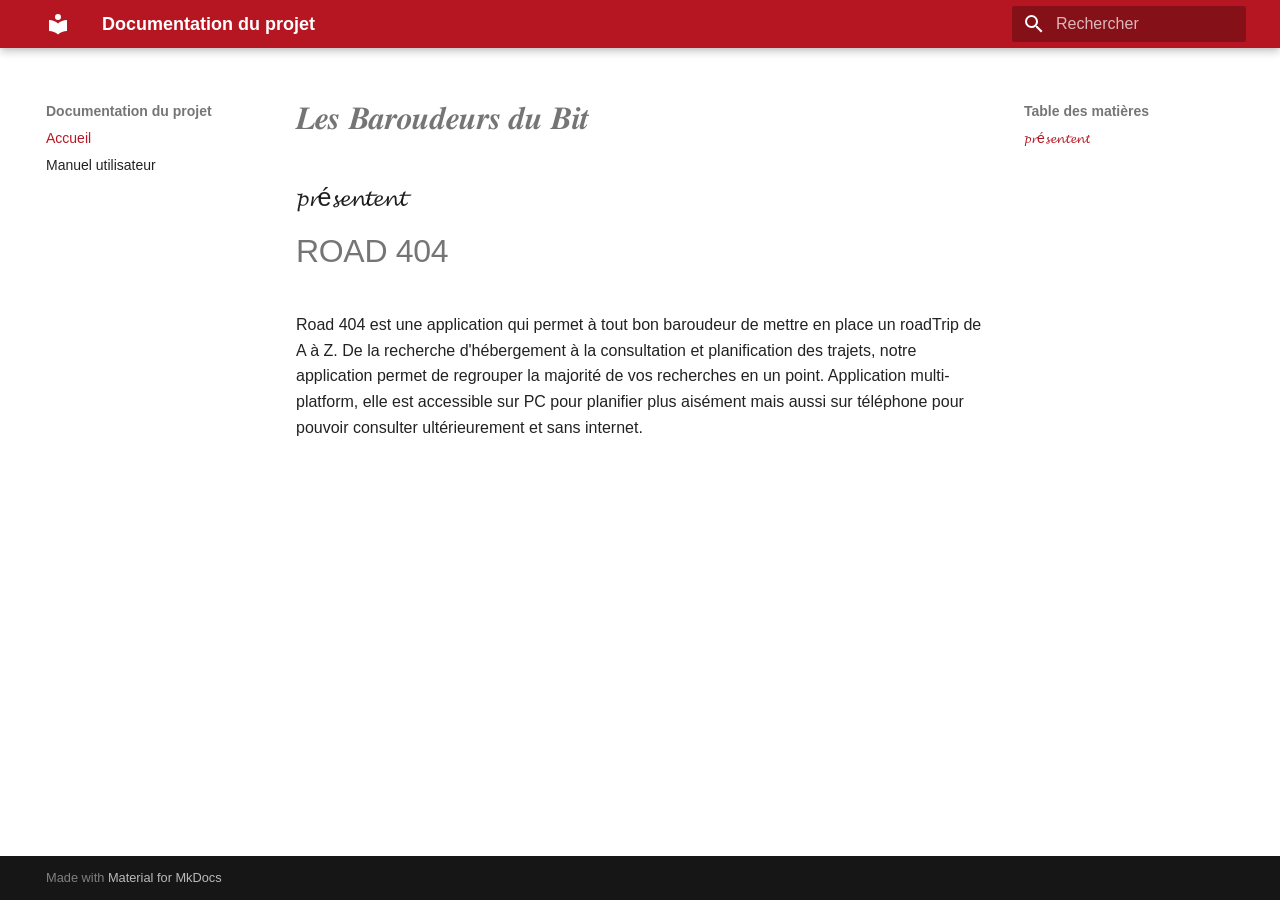
<file: index.html>
<!doctype html>
<html lang="fr" class="no-js">
  <head>
    
      <meta charset="utf-8">
      <meta name="viewport" content="width=device-width,initial-scale=1">
      
      
      
        <link rel="canonical" href="https://Les-Baroudeurs-du-Bit.github.io/mkdocs_manuel_utilisation/">
      
      
      
        <link rel="next" href="Manuel-utilisateur/">
      
      
        
      
      
      <link rel="icon" href="assets/images/favicon.png">
      <meta name="generator" content="mkdocs-1.6.1, mkdocs-material-9.8.2">
    
    
      
        <title>Documentation du projet</title>
      
    
    
      <link rel="stylesheet" href="assets/stylesheets/main.57a0d79d.min.css">
      
        
        <link rel="stylesheet" href="assets/stylesheets/palette.fb2fffe2.min.css">
      
      


    
    
      
    
    
      
        
        
        <link rel="preconnect" href="https://fonts.gstatic.com" crossorigin>
        <link rel="stylesheet" href="https://fonts.googleapis.com/css?family=Arial:300,300i,400,400i,700,700i%7CRoboto+Mono:400,400i,700,700i&display=fallback">
        <style>:root{--md-text-font:"Arial";--md-code-font:"Roboto Mono"}</style>
      
    
    
      <link rel="stylesheet" href="Stylesheets/extra.css">
    
    <script>__md_scope=new URL(".",location),__md_hash=e=>[...e].reduce(((e,_)=>(e<<5)-e+_.charCodeAt(0)),0),__md_get=(e,_=localStorage,t=__md_scope)=>JSON.parse(_.getItem(t.pathname+"."+e)),__md_set=(e,_,t=localStorage,a=__md_scope)=>{try{t.setItem(a.pathname+"."+e,JSON.stringify(_))}catch(e){}}</script>
    
      

    
    
  </head>
  
  
    
    
    
    
    
    <body dir="ltr" data-md-color-scheme="default" data-md-color-primary="custom" data-md-color-accent="custom">
  
    
    <input class="md-toggle" data-md-toggle="drawer" type="checkbox" id="__drawer" autocomplete="off">
    <input class="md-toggle" data-md-toggle="search" type="checkbox" id="__search" autocomplete="off">
    <label class="md-overlay" for="__drawer"></label>
    <div data-md-component="skip">
      
        
        <a href="#les-baroudeurs-du-bit" class="md-skip">
          Aller au contenu
        </a>
      
    </div>
    <div data-md-component="announce">
      
    </div>
    
    
      

  

<header class="md-header md-header--shadow" data-md-component="header">
  <nav class="md-header__inner md-grid" aria-label="En-tête">
    <a href="." title="Documentation du projet" class="md-header__button md-logo" aria-label="Documentation du projet" data-md-component="logo">
      
  
  <svg xmlns="http://www.w3.org/2000/svg" viewBox="0 0 24 24"><path d="M12 8a3 3 0 0 0 3-3 3 3 0 0 0-3-3 3 3 0 0 0-3 3 3 3 0 0 0 3 3m0 3.54C9.64 9.35 6.5 8 3 8v11c3.5 0 6.64 1.35 9 3.54 2.36-2.19 5.5-3.54 9-3.54V8c-3.5 0-6.64 1.35-9 3.54"/></svg>

    </a>
    <label class="md-header__button md-icon" for="__drawer">
      
      <svg xmlns="http://www.w3.org/2000/svg" viewBox="0 0 24 24"><path d="M3 6h18v2H3zm0 5h18v2H3zm0 5h18v2H3z"/></svg>
    </label>
    <div class="md-header__title" data-md-component="header-title">
      <div class="md-header__ellipsis">
        <div class="md-header__topic">
          <span class="md-ellipsis">
            Documentation du projet
          </span>
        </div>
        <div class="md-header__topic" data-md-component="header-topic">
          <span class="md-ellipsis">
            
              Accueil
            
          </span>
        </div>
      </div>
    </div>
    
      
    
    
    
    
      
      
        <label class="md-header__button md-icon" for="__search">
          
          <svg xmlns="http://www.w3.org/2000/svg" viewBox="0 0 24 24"><path d="M9.5 3A6.5 6.5 0 0 1 16 9.5c0 1.61-.59 3.09-1.56 4.23l.27.27h.79l5 5-1.5 1.5-5-5v-.79l-.27-.27A6.52 6.52 0 0 1 9.5 16 6.5 6.5 0 0 1 3 9.5 6.5 6.5 0 0 1 9.5 3m0 2C7 5 5 7 5 9.5S7 14 9.5 14 14 12 14 9.5 12 5 9.5 5"/></svg>
        </label>
        <div class="md-search" data-md-component="search" role="dialog">
  <label class="md-search__overlay" for="__search"></label>
  <div class="md-search__inner" role="search">
    <form class="md-search__form" name="search">
      <input type="text" class="md-search__input" name="query" aria-label="Rechercher" placeholder="Rechercher" autocapitalize="off" autocorrect="off" autocomplete="off" spellcheck="false" data-md-component="search-query" required>
      <label class="md-search__icon md-icon" for="__search">
        
        <svg xmlns="http://www.w3.org/2000/svg" viewBox="0 0 24 24"><path d="M9.5 3A6.5 6.5 0 0 1 16 9.5c0 1.61-.59 3.09-1.56 4.23l.27.27h.79l5 5-1.5 1.5-5-5v-.79l-.27-.27A6.52 6.52 0 0 1 9.5 16 6.5 6.5 0 0 1 3 9.5 6.5 6.5 0 0 1 9.5 3m0 2C7 5 5 7 5 9.5S7 14 9.5 14 14 12 14 9.5 12 5 9.5 5"/></svg>
        
        <svg xmlns="http://www.w3.org/2000/svg" viewBox="0 0 24 24"><path d="M20 11v2H8l5.5 5.5-1.42 1.42L4.16 12l7.92-7.92L13.5 5.5 8 11z"/></svg>
      </label>
      <nav class="md-search__options" aria-label="Recherche">
        
        <button type="reset" class="md-search__icon md-icon" title="Effacer" aria-label="Effacer" tabindex="-1">
          
          <svg xmlns="http://www.w3.org/2000/svg" viewBox="0 0 24 24"><path d="M19 6.41 17.59 5 12 10.59 6.41 5 5 6.41 10.59 12 5 17.59 6.41 19 12 13.41 17.59 19 19 17.59 13.41 12z"/></svg>
        </button>
      </nav>
      
    </form>
    <div class="md-search__output">
      <div class="md-search__scrollwrap" tabindex="0" data-md-scrollfix>
        <div class="md-search-result" data-md-component="search-result">
          <div class="md-search-result__meta">
            Initialisation de la recherche
          </div>
          <ol class="md-search-result__list" role="presentation"></ol>
        </div>
      </div>
    </div>
  </div>
</div>
      
    
    
  </nav>
  
</header>
    
    <div class="md-container" data-md-component="container">
      
      
        
          
        
      
      <main class="md-main" data-md-component="main">
        <div class="md-main__inner md-grid">
          
            
              
              <div class="md-sidebar md-sidebar--primary" data-md-component="sidebar" data-md-type="navigation" >
                <div class="md-sidebar__scrollwrap">
                  <div class="md-sidebar__inner">
                    



<nav class="md-nav md-nav--primary" aria-label="Navigation" data-md-level="0">
  <label class="md-nav__title" for="__drawer">
    <a href="." title="Documentation du projet" class="md-nav__button md-logo" aria-label="Documentation du projet" data-md-component="logo">
      
  
  <svg xmlns="http://www.w3.org/2000/svg" viewBox="0 0 24 24"><path d="M12 8a3 3 0 0 0 3-3 3 3 0 0 0-3-3 3 3 0 0 0-3 3 3 3 0 0 0 3 3m0 3.54C9.64 9.35 6.5 8 3 8v11c3.5 0 6.64 1.35 9 3.54 2.36-2.19 5.5-3.54 9-3.54V8c-3.5 0-6.64 1.35-9 3.54"/></svg>

    </a>
    Documentation du projet
  </label>
  
  <ul class="md-nav__list" data-md-scrollfix>
    
      
      
  
  
    
  
  
  
    <li class="md-nav__item md-nav__item--active">
      
      <input class="md-nav__toggle md-toggle" type="checkbox" id="__toc">
      
      
        
      
      
        <label class="md-nav__link md-nav__link--active" for="__toc">
          
  
  
  <span class="md-ellipsis">
    
  
    Accueil
  

    
  </span>
  
  

          <span class="md-nav__icon md-icon"></span>
        </label>
      
      <a href="." class="md-nav__link md-nav__link--active">
        
  
  
  <span class="md-ellipsis">
    
  
    Accueil
  

    
  </span>
  
  

      </a>
      
        

<nav class="md-nav md-nav--secondary" aria-label="Table des matières">
  
  
  
    
  
  
    <label class="md-nav__title" for="__toc">
      <span class="md-nav__icon md-icon"></span>
      Table des matières
    </label>
    <ul class="md-nav__list" data-md-component="toc" data-md-scrollfix>
      
        <li class="md-nav__item">
  <a href="#presentent" class="md-nav__link">
    <span class="md-ellipsis">
      
        𝓹𝓻é𝓼𝓮𝓷𝓽𝓮𝓷𝓽
      
    </span>
  </a>
  
</li>
      
    </ul>
  
</nav>
      
    </li>
  

    
      
      
  
  
  
  
    <li class="md-nav__item">
      <a href="Manuel-utilisateur/" class="md-nav__link">
        
  
  
  <span class="md-ellipsis">
    
  
    Manuel utilisateur
  

    
  </span>
  
  

      </a>
    </li>
  

    
  </ul>
</nav>
                  </div>
                </div>
              </div>
            
            
              
              <div class="md-sidebar md-sidebar--secondary" data-md-component="sidebar" data-md-type="toc" >
                <div class="md-sidebar__scrollwrap">
                  <div class="md-sidebar__inner">
                    

<nav class="md-nav md-nav--secondary" aria-label="Table des matières">
  
  
  
    
  
  
    <label class="md-nav__title" for="__toc">
      <span class="md-nav__icon md-icon"></span>
      Table des matières
    </label>
    <ul class="md-nav__list" data-md-component="toc" data-md-scrollfix>
      
        <li class="md-nav__item">
  <a href="#presentent" class="md-nav__link">
    <span class="md-ellipsis">
      
        𝓹𝓻é𝓼𝓮𝓷𝓽𝓮𝓷𝓽
      
    </span>
  </a>
  
</li>
      
    </ul>
  
</nav>
                  </div>
                </div>
              </div>
            
          
          
            <div class="md-content" data-md-component="content">
              
              <article class="md-content__inner md-typeset">
                
                  



<h1 id="les-baroudeurs-du-bit">𝑳𝒆𝒔 𝑩𝒂𝒓𝒐𝒖𝒅𝒆𝒖𝒓𝒔 𝒅𝒖 𝑩𝒊𝒕</h1>
<h2 id="presentent">𝓹𝓻é𝓼𝓮𝓷𝓽𝓮𝓷𝓽</h2>
<h1 id="road-404">ROAD 404</h1>
<p>Road 404 est une application qui permet à tout bon baroudeur de mettre en place un roadTrip de A à Z. De la recherche d'hébergement à la consultation et planification des trajets, notre application permet de regrouper la majorité de vos recherches en un point. Application multi-platform, elle est accessible sur PC pour planifier plus aisément mais aussi sur téléphone pour pouvoir consulter ultérieurement et sans internet.</p>












                
              </article>
            </div>
          
          
<script>var target=document.getElementById(location.hash.slice(1));target&&target.name&&(target.checked=target.name.startsWith("__tabbed_"))</script>
        </div>
        
      </main>
      
        <footer class="md-footer">
  
  <div class="md-footer-meta md-typeset">
    <div class="md-footer-meta__inner md-grid">
      <div class="md-copyright">
  
  
    Made with
    <a href="https://squidfunk.github.io/mkdocs-material/" target="_blank" rel="noopener">
      Material for MkDocs
    </a>
  
</div>
      
    </div>
  </div>
</footer>
      
    </div>
    <div class="md-dialog" data-md-component="dialog">
      <div class="md-dialog__inner md-typeset"></div>
    </div>
    
    
    
      
      
      <script id="__config" type="application/json">{"annotate": null, "base": ".", "features": [], "search": "assets/javascripts/workers/search.a7633da7.min.js", "tags": null, "translations": {"clipboard.copied": "Copi\u00e9 dans le presse-papier", "clipboard.copy": "Copier dans le presse-papier", "search.result.more.one": "1 de plus sur cette page", "search.result.more.other": "# de plus sur cette page", "search.result.none": "Aucun document trouv\u00e9", "search.result.one": "1 document trouv\u00e9", "search.result.other": "# documents trouv\u00e9s", "search.result.placeholder": "Taper pour d\u00e9marrer la recherche", "search.result.term.missing": "Non trouv\u00e9", "select.version": "S\u00e9lectionner la version"}, "version": null}</script>
    
    
      <script src="assets/javascripts/bundle.a5f9d56c.min.js"></script>
      
    
  </body>
</html>
</file>
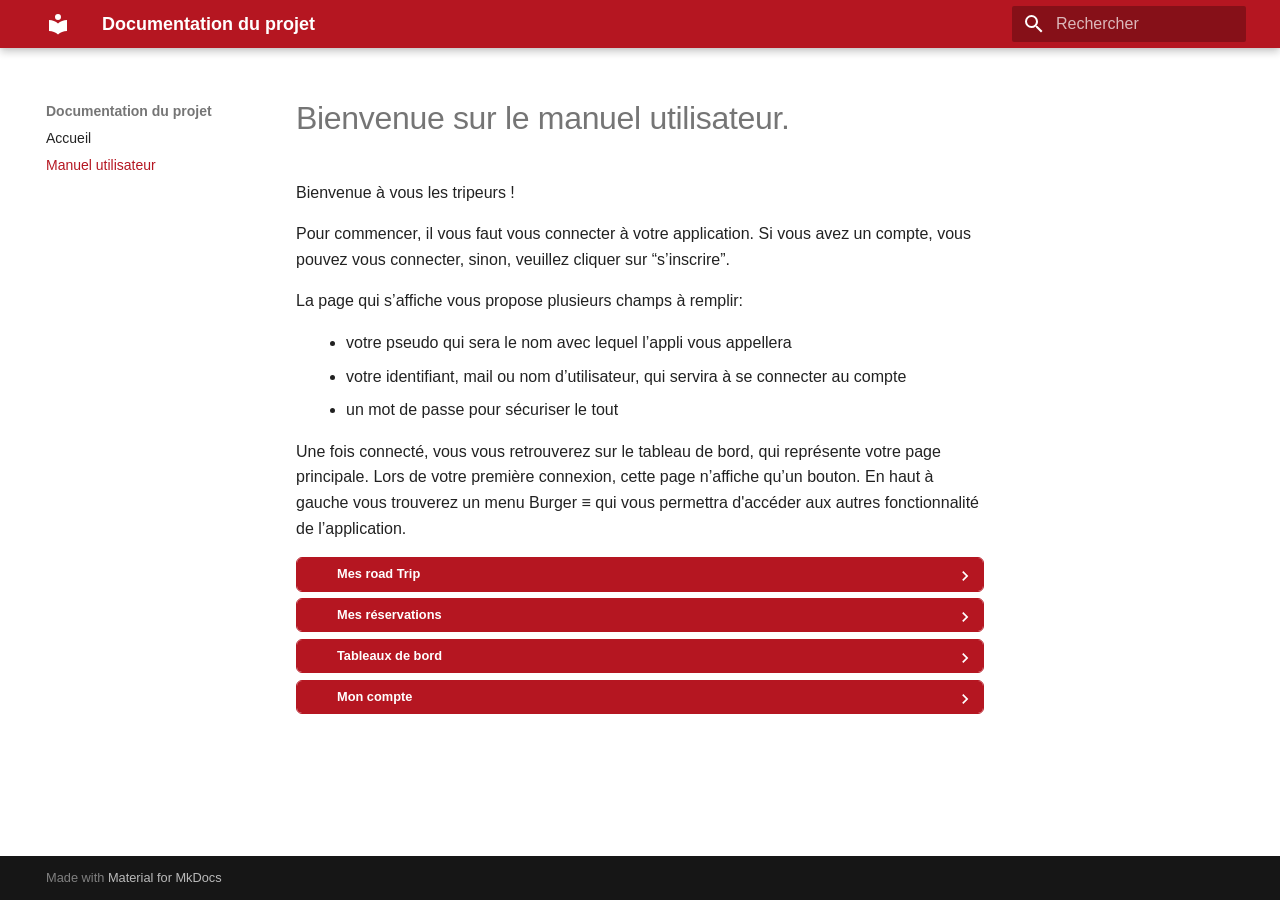
<file: Manuel-utilisateur/index.html>
<!doctype html>
<html lang="fr" class="no-js">
  <head>
    
      <meta charset="utf-8">
      <meta name="viewport" content="width=device-width,initial-scale=1">
      
      
      
        <link rel="canonical" href="https://Les-Baroudeurs-du-Bit.github.io/mkdocs_manuel_utilisation/Manuel-utilisateur/">
      
      
        <link rel="prev" href="..">
      
      
      
        
      
      
      <link rel="icon" href="../assets/images/favicon.png">
      <meta name="generator" content="mkdocs-1.6.1, mkdocs-material-9.8.2">
    
    
      
        <title>Manuel utilisateur - Documentation du projet</title>
      
    
    
      <link rel="stylesheet" href="../assets/stylesheets/main.57a0d79d.min.css">
      
        
        <link rel="stylesheet" href="../assets/stylesheets/palette.fb2fffe2.min.css">
      
      


    
    
      
    
    
      
        
        
        <link rel="preconnect" href="https://fonts.gstatic.com" crossorigin>
        <link rel="stylesheet" href="https://fonts.googleapis.com/css?family=Arial:300,300i,400,400i,700,700i%7CRoboto+Mono:400,400i,700,700i&display=fallback">
        <style>:root{--md-text-font:"Arial";--md-code-font:"Roboto Mono"}</style>
      
    
    
      <link rel="stylesheet" href="../Stylesheets/extra.css">
    
    <script>__md_scope=new URL("..",location),__md_hash=e=>[...e].reduce(((e,_)=>(e<<5)-e+_.charCodeAt(0)),0),__md_get=(e,_=localStorage,t=__md_scope)=>JSON.parse(_.getItem(t.pathname+"."+e)),__md_set=(e,_,t=localStorage,a=__md_scope)=>{try{t.setItem(a.pathname+"."+e,JSON.stringify(_))}catch(e){}}</script>
    
      

    
    
  </head>
  
  
    
    
    
    
    
    <body dir="ltr" data-md-color-scheme="default" data-md-color-primary="custom" data-md-color-accent="custom">
  
    
    <input class="md-toggle" data-md-toggle="drawer" type="checkbox" id="__drawer" autocomplete="off">
    <input class="md-toggle" data-md-toggle="search" type="checkbox" id="__search" autocomplete="off">
    <label class="md-overlay" for="__drawer"></label>
    <div data-md-component="skip">
      
        
        <a href="#bienvenue-sur-le-manuel-utilisateur" class="md-skip">
          Aller au contenu
        </a>
      
    </div>
    <div data-md-component="announce">
      
    </div>
    
    
      

  

<header class="md-header md-header--shadow" data-md-component="header">
  <nav class="md-header__inner md-grid" aria-label="En-tête">
    <a href=".." title="Documentation du projet" class="md-header__button md-logo" aria-label="Documentation du projet" data-md-component="logo">
      
  
  <svg xmlns="http://www.w3.org/2000/svg" viewBox="0 0 24 24"><path d="M12 8a3 3 0 0 0 3-3 3 3 0 0 0-3-3 3 3 0 0 0-3 3 3 3 0 0 0 3 3m0 3.54C9.64 9.35 6.5 8 3 8v11c3.5 0 6.64 1.35 9 3.54 2.36-2.19 5.5-3.54 9-3.54V8c-3.5 0-6.64 1.35-9 3.54"/></svg>

    </a>
    <label class="md-header__button md-icon" for="__drawer">
      
      <svg xmlns="http://www.w3.org/2000/svg" viewBox="0 0 24 24"><path d="M3 6h18v2H3zm0 5h18v2H3zm0 5h18v2H3z"/></svg>
    </label>
    <div class="md-header__title" data-md-component="header-title">
      <div class="md-header__ellipsis">
        <div class="md-header__topic">
          <span class="md-ellipsis">
            Documentation du projet
          </span>
        </div>
        <div class="md-header__topic" data-md-component="header-topic">
          <span class="md-ellipsis">
            
              Manuel utilisateur
            
          </span>
        </div>
      </div>
    </div>
    
      
    
    
    
    
      
      
        <label class="md-header__button md-icon" for="__search">
          
          <svg xmlns="http://www.w3.org/2000/svg" viewBox="0 0 24 24"><path d="M9.5 3A6.5 6.5 0 0 1 16 9.5c0 1.61-.59 3.09-1.56 4.23l.27.27h.79l5 5-1.5 1.5-5-5v-.79l-.27-.27A6.52 6.52 0 0 1 9.5 16 6.5 6.5 0 0 1 3 9.5 6.5 6.5 0 0 1 9.5 3m0 2C7 5 5 7 5 9.5S7 14 9.5 14 14 12 14 9.5 12 5 9.5 5"/></svg>
        </label>
        <div class="md-search" data-md-component="search" role="dialog">
  <label class="md-search__overlay" for="__search"></label>
  <div class="md-search__inner" role="search">
    <form class="md-search__form" name="search">
      <input type="text" class="md-search__input" name="query" aria-label="Rechercher" placeholder="Rechercher" autocapitalize="off" autocorrect="off" autocomplete="off" spellcheck="false" data-md-component="search-query" required>
      <label class="md-search__icon md-icon" for="__search">
        
        <svg xmlns="http://www.w3.org/2000/svg" viewBox="0 0 24 24"><path d="M9.5 3A6.5 6.5 0 0 1 16 9.5c0 1.61-.59 3.09-1.56 4.23l.27.27h.79l5 5-1.5 1.5-5-5v-.79l-.27-.27A6.52 6.52 0 0 1 9.5 16 6.5 6.5 0 0 1 3 9.5 6.5 6.5 0 0 1 9.5 3m0 2C7 5 5 7 5 9.5S7 14 9.5 14 14 12 14 9.5 12 5 9.5 5"/></svg>
        
        <svg xmlns="http://www.w3.org/2000/svg" viewBox="0 0 24 24"><path d="M20 11v2H8l5.5 5.5-1.42 1.42L4.16 12l7.92-7.92L13.5 5.5 8 11z"/></svg>
      </label>
      <nav class="md-search__options" aria-label="Recherche">
        
        <button type="reset" class="md-search__icon md-icon" title="Effacer" aria-label="Effacer" tabindex="-1">
          
          <svg xmlns="http://www.w3.org/2000/svg" viewBox="0 0 24 24"><path d="M19 6.41 17.59 5 12 10.59 6.41 5 5 6.41 10.59 12 5 17.59 6.41 19 12 13.41 17.59 19 19 17.59 13.41 12z"/></svg>
        </button>
      </nav>
      
    </form>
    <div class="md-search__output">
      <div class="md-search__scrollwrap" tabindex="0" data-md-scrollfix>
        <div class="md-search-result" data-md-component="search-result">
          <div class="md-search-result__meta">
            Initialisation de la recherche
          </div>
          <ol class="md-search-result__list" role="presentation"></ol>
        </div>
      </div>
    </div>
  </div>
</div>
      
    
    
  </nav>
  
</header>
    
    <div class="md-container" data-md-component="container">
      
      
        
          
        
      
      <main class="md-main" data-md-component="main">
        <div class="md-main__inner md-grid">
          
            
              
              <div class="md-sidebar md-sidebar--primary" data-md-component="sidebar" data-md-type="navigation" >
                <div class="md-sidebar__scrollwrap">
                  <div class="md-sidebar__inner">
                    



<nav class="md-nav md-nav--primary" aria-label="Navigation" data-md-level="0">
  <label class="md-nav__title" for="__drawer">
    <a href=".." title="Documentation du projet" class="md-nav__button md-logo" aria-label="Documentation du projet" data-md-component="logo">
      
  
  <svg xmlns="http://www.w3.org/2000/svg" viewBox="0 0 24 24"><path d="M12 8a3 3 0 0 0 3-3 3 3 0 0 0-3-3 3 3 0 0 0-3 3 3 3 0 0 0 3 3m0 3.54C9.64 9.35 6.5 8 3 8v11c3.5 0 6.64 1.35 9 3.54 2.36-2.19 5.5-3.54 9-3.54V8c-3.5 0-6.64 1.35-9 3.54"/></svg>

    </a>
    Documentation du projet
  </label>
  
  <ul class="md-nav__list" data-md-scrollfix>
    
      
      
  
  
  
  
    <li class="md-nav__item">
      <a href=".." class="md-nav__link">
        
  
  
  <span class="md-ellipsis">
    
  
    Accueil
  

    
  </span>
  
  

      </a>
    </li>
  

    
      
      
  
  
    
  
  
  
    <li class="md-nav__item md-nav__item--active">
      
      <input class="md-nav__toggle md-toggle" type="checkbox" id="__toc">
      
      
        
      
      
      <a href="./" class="md-nav__link md-nav__link--active">
        
  
  
  <span class="md-ellipsis">
    
  
    Manuel utilisateur
  

    
  </span>
  
  

      </a>
      
    </li>
  

    
  </ul>
</nav>
                  </div>
                </div>
              </div>
            
            
              
              <div class="md-sidebar md-sidebar--secondary" data-md-component="sidebar" data-md-type="toc" >
                <div class="md-sidebar__scrollwrap">
                  <div class="md-sidebar__inner">
                    

<nav class="md-nav md-nav--secondary" aria-label="Table des matières">
  
  
  
    
  
  
</nav>
                  </div>
                </div>
              </div>
            
          
          
            <div class="md-content" data-md-component="content">
              
              <article class="md-content__inner md-typeset">
                
                  



<h1 id="bienvenue-sur-le-manuel-utilisateur">Bienvenue sur le manuel utilisateur.</h1>
<p>Bienvenue à vous les tripeurs !</p>
<p>Pour commencer, il vous faut vous connecter à votre application. Si vous avez un compte, vous pouvez vous connecter, sinon, veuillez cliquer sur “s’inscrire”.</p>
<p>La page qui s’affiche vous propose plusieurs champs à remplir: </p>
<ul>
  <li>votre pseudo qui sera le nom avec lequel l’appli vous appellera</li>
  <li>votre identifiant, mail ou nom d’utilisateur, qui servira à se connecter au compte</li>
  <li>un mot de passe pour sécuriser le tout</li>
</ul>

<p>Une fois connecté, vous vous retrouverez sur le tableau de bord, qui représente votre page principale. Lors de votre première connexion, cette page n’affiche qu’un bouton. En haut à gauche vous trouverez un menu Burger ≡ qui vous permettra d'accéder aux autres fonctionnalité de l’application. </p>
<details>
  <summary><strong>Mes road Trip</strong></summary>

  <ul>Cette page vous permet d’enregistrer vos roadtrip. Vous pouvez en ajouter en cliquant sur le bouton rouge <strong>Créer un road trip</strong>. Dedans, vous pouvez lui donner un nom ainsi qu’une date de début et de fin. Une fois enregistré, la page des road trip vous l'affiche et vous pourrez donc interagir avec pour le modifier ou le supprimer. Si vous cliquez sur votre roadtrip, la page vous affichera les jours de votre roadtrip avec les étapes et l’hébergement lié au jour. </ul>

<ul>
<details>
  <summary><strong>Page étapes de la journée</strong></summary>

  &emsp;&emsp;Accessibilité :<br>
  <strong>&emsp;&emsp;&emsp;&emsp;&emsp;&emsp;&emsp;mes road trip > le road trip > le jour > (vous êtes sur la page)<br>
  &emsp;&emsp;&emsp;&emsp;&emsp;&emsp;&emsp;&emsp;tableau de bord > le jour > (vous êtes sur la page)</strong>


  <ul>Lorsque vous avez créé un roadtrip, celui-ci est découpé en journée. Chacune de vos journées est ponctuée par des étapes et un hébergement pour la nuit. Vous pouvez donc sur cette page ajouter un hébergement sans avoir à y aller avec le menu burger. Vous pouvez aussi ajouter des étapes (ex: aller voir mamie…) avec un nom, une localisation, un commentaire et lui affecter sa journée.</ul>

</details>
</ul>
</details>

<details>
  <summary><strong>Mes réservations</strong></summary>

  <ul>Cette page vous permet d’enregistrer vos hébergements. SI vous avez déjà enregistré un hébergement, vous pouvez interagir avec pour le modifier ou le supprimer. Si vous voulez en ajouter, cliquez sur le bouton pour arriver sur la page d’enregistrement.</ul>

<ul>
<details>
  <summary><strong>Page d’enregistrement des hébergement</strong></summary>

  &emsp;&emsp;Accessibilité :<br>
  <strong>&emsp;&emsp;&emsp;&emsp;&emsp;&emsp;&emsp;tableau de bord > Ce soir  : … > (vous êtes sur la page)<br>
  &emsp;&emsp;&emsp;&emsp;&emsp;&emsp;&emsp;&emsp;tableau de bord > le jour > ajouter un hébergement >(vous êtes sur la page)</strong>


  <ul>La page d’enregistrement vous permet d’ajouter le nom de l'hôtel, son adresse, la date d’arrivée liée avec le nombre de nuit (qui vous permet de calculer la date de départ automatiquement). Vous pouvez ajouter une heure d’arrivée si vous en avez une, le numéro de téléphone de l'hôtel ou encore des documents en lien avec la réservation. La dernière case vous permet d’afficher visuellement si votre hébergement à été payé ou non, pour vous permettre de savoir rapidement. </ul>

</details>
</ul>
</details>

<details>
  <summary><strong>Tableaux de bord</strong></summary>

  <ul>Cette page vous permet d'accéder facilement à votre roadtrip en cours. Il vous affiche chaque jour avec ses différentes activités, il vous permet aussi d'accéder rapidement aux détails de chaque étape qui constitue votre journée. <br>

  Le bouton <strong>Naviguer</strong> vous permet d’ouvrir l’application maps en vous proposant un itinéraire par rapport à votre position et celle de votre prochaine activité (si vous avez renseigné sa ville ou localisation précise) <br>

  Le bouton <strong>Voir le détail de l’étape</strong> est explicite, il permet d'accéder aux détails de l'étape et permet aussi de modifier le commentaire en lien avec cette étape. <br>

  En dessous, vous pouvez voir le programme du jour, avec le bouton y aller qui à la même fonctionnalité que <strong>Naviguer</strong>. La flèche <strong>v</strong>  vous permet d’afficher les commentaires (la zone est modifiable)</ul>
</details>

<details>
  <summary><strong>Mon compte</strong></summary>

  <ul>Vous permet de gérer votre compte et de vous déconnecter de l'application. Vous pourrez ajouter une photo, changer votre pseudo, votre email ainsi que votre mot de passe. Bien évidemment, vous pourrez aussi supprimer votre compte utilisateur si vous ne le voulez plus.</ul>
</details>












                
              </article>
            </div>
          
          
<script>var target=document.getElementById(location.hash.slice(1));target&&target.name&&(target.checked=target.name.startsWith("__tabbed_"))</script>
        </div>
        
      </main>
      
        <footer class="md-footer">
  
  <div class="md-footer-meta md-typeset">
    <div class="md-footer-meta__inner md-grid">
      <div class="md-copyright">
  
  
    Made with
    <a href="https://squidfunk.github.io/mkdocs-material/" target="_blank" rel="noopener">
      Material for MkDocs
    </a>
  
</div>
      
    </div>
  </div>
</footer>
      
    </div>
    <div class="md-dialog" data-md-component="dialog">
      <div class="md-dialog__inner md-typeset"></div>
    </div>
    
    
    
      
      
      <script id="__config" type="application/json">{"annotate": null, "base": "..", "features": [], "search": "../assets/javascripts/workers/search.a7633da7.min.js", "tags": null, "translations": {"clipboard.copied": "Copi\u00e9 dans le presse-papier", "clipboard.copy": "Copier dans le presse-papier", "search.result.more.one": "1 de plus sur cette page", "search.result.more.other": "# de plus sur cette page", "search.result.none": "Aucun document trouv\u00e9", "search.result.one": "1 document trouv\u00e9", "search.result.other": "# documents trouv\u00e9s", "search.result.placeholder": "Taper pour d\u00e9marrer la recherche", "search.result.term.missing": "Non trouv\u00e9", "select.version": "S\u00e9lectionner la version"}, "version": null}</script>
    
    
      <script src="../assets/javascripts/bundle.a5f9d56c.min.js"></script>
      
    
  </body>
</html>
</file>
<file: Stylesheets/extra.css>
:root {
  /* Rouge Corporate de l'Université de Limoges */
  --md-primary-fg-color:        #B51621;
  --md-primary-fg-color--light: #D1323C;
  --md-primary-fg-color--dark:  #8B0E17;
  
  /* Gris Corporate ou couleur d'accentuation */
  --md-accent-fg-color:         #4B575F;
}

/* Augmenter l'espacement global des listes à puces et ordonnées */
.md-typeset ul, 
.md-typeset ol {
  padding-left: 1rem; /* Ajustez cette valeur selon vos préférences (ex: 2rem ou 3rem) */
}

/* Augmenter spécifiquement l'indentation des sous-listes imbriquées */
.md-typeset li ul, 
.md-typeset li ol {
  margin-top: 0.4em;
  padding-left: 3.5rem !important; 
}

/* Harmoniser les volets déroulants avec les couleurs du thème */
.md-typeset details {
  margin: 0.5em 0;
  border: 1px solid var(--md-primary-fg-color);
  border-radius: 0.3rem;
  background-color: var(--md-default-bg-color);
  overflow: hidden;
}

.md-typeset details > summary {
  color: var(--md-primary-bg-color);
  background-color: var(--md-primary-fg-color);
  cursor: pointer;
  padding: 0.3rem 2rem 0.3rem 1rem; /* haut/bas | droite (pour la flèche) | gauche */
}

.md-typeset details[open] > summary {
  background-color: var(--md-primary-fg-color--dark);
}

.md-typeset details > :not(summary) {
  padding-right: 1rem;
  padding-left: 1rem;
}

/* Supprimer l'icône bleue devant le titre */
.md-typeset details > summary::before {
  display: none;
}
</file>
<file: assets/stylesheets/main.57a0d79d.min.css>
@charset "UTF-8";html{box-sizing:border-box;-webkit-text-size-adjust:none;-moz-text-size-adjust:none;text-size-adjust:none}*,:after,:before{box-sizing:inherit}@media(prefers-reduced-motion){*,:after,:before{transition:none!important}}body{margin:0;-webkit-font-smoothing:antialiased;-moz-osx-font-smoothing:grayscale;--md-text-font-family:var(--md-text-font, _),
    -apple-system, BlinkMacSystemFont, Helvetica, Arial, sans-serif;--md-code-font-family:var(--md-code-font, _),
    SFMono-Regular, Consolas, Menlo, monospace}.md-typeset code:not(.focus-visible),a,button,input,label{-webkit-tap-highlight-color:transparent}a{color:inherit;text-decoration:none}hr{box-sizing:initial;display:block;height:.05rem;padding:0;overflow:visible;border:0}small{font-size:80%}sub,sup{line-height:1em}img{border-style:none}table{border-spacing:0;border-collapse:initial}td,th{font-weight:400;vertical-align:top}button{padding:0;margin:0;font-family:inherit;font-size:inherit;background:#0000;border:0}input{border:0;outline:none}:root{--md-primary-fg-color:#4051b5;--md-primary-fg-color--light:#5d6cc0;--md-primary-fg-color--dark:#303fa1;--md-primary-bg-color:#fff;--md-primary-bg-color--light:#ffffffb3;--md-accent-fg-color:#526cfe;--md-accent-fg-color--transparent:#526cfe1a;--md-accent-bg-color:#fff;--md-accent-bg-color--light:#ffffffb3;--md-typeset-table-sort-icon:url("data:image/svg+xml;charset=utf-8,<svg xmlns='http://www.w3.org/2000/svg' viewBox='0 0 24 24'><path d='m18 21-4-4h3V7h-3l4-4 4 4h-3v10h3M2 19v-2h10v2M2 13v-2h7v2M2 7V5h4v2z'/></svg>");--md-typeset-table-sort-icon--asc:url("data:image/svg+xml;charset=utf-8,<svg xmlns='http://www.w3.org/2000/svg' viewBox='0 0 24 24'><path d='M19 17h3l-4 4-4-4h3V3h2M2 17h10v2H2M6 5v2H2V5m0 6h7v2H2z'/></svg>");--md-typeset-table-sort-icon--desc:url("data:image/svg+xml;charset=utf-8,<svg xmlns='http://www.w3.org/2000/svg' viewBox='0 0 24 24'><path d='M19 7h3l-4-4-4 4h3v14h2M2 17h10v2H2M6 5v2H2V5m0 6h7v2H2z'/></svg>")}[data-md-color-scheme=default]{color-scheme:light}[data-md-color-scheme=default] img[src$="#gh-dark-mode-only"],[data-md-color-scheme=default] img[src$="#only-dark"]{display:none}:root,[data-md-color-scheme=default]{--md-hue:225deg;--md-default-fg-color:#000000de;--md-default-fg-color--light:#0000008a;--md-default-fg-color--lighter:#00000052;--md-default-fg-color--lightest:#00000012;--md-default-bg-color:#fff;--md-default-bg-color--light:#ffffffb3;--md-default-bg-color--lighter:#ffffff4d;--md-default-bg-color--lightest:#ffffff1f;--md-code-fg-color:#36464e;--md-code-bg-color:#f5f5f5;--md-code-bg-color--light:#f5f5f5b3;--md-code-bg-color--lighter:#f5f5f54d;--md-code-hl-color:#4287ff;--md-code-hl-color--light:#4287ff1a;--md-code-hl-number-color:#d52a2a;--md-code-hl-special-color:#db1457;--md-code-hl-function-color:#a846b9;--md-code-hl-constant-color:#6e59d9;--md-code-hl-keyword-color:#3f6ec6;--md-code-hl-string-color:#1c7d4d;--md-code-hl-name-color:var(--md-code-fg-color);--md-code-hl-operator-color:var(--md-default-fg-color--light);--md-code-hl-punctuation-color:var(--md-default-fg-color--light);--md-code-hl-comment-color:var(--md-default-fg-color--light);--md-code-hl-generic-color:var(--md-default-fg-color--light);--md-code-hl-variable-color:var(--md-default-fg-color--light);--md-typeset-color:var(--md-default-fg-color);--md-typeset-a-color:var(--md-primary-fg-color);--md-typeset-del-color:#f5503d26;--md-typeset-ins-color:#0bd57026;--md-typeset-kbd-color:#fafafa;--md-typeset-kbd-accent-color:#fff;--md-typeset-kbd-border-color:#b8b8b8;--md-typeset-mark-color:#ffff0080;--md-typeset-table-color:#0000001f;--md-typeset-table-color--light:#00000009;--md-admonition-fg-color:var(--md-default-fg-color);--md-admonition-bg-color:var(--md-default-bg-color);--md-warning-fg-color:#000000de;--md-warning-bg-color:#ff9;--md-footer-fg-color:#fff;--md-footer-fg-color--light:#ffffffb3;--md-footer-fg-color--lighter:#ffffff73;--md-footer-bg-color:#000000de;--md-footer-bg-color--dark:#00000052;--md-shadow-z1:0 0.2rem 0.5rem #0000000d,
    0 0 0.05rem #0000001a;--md-shadow-z2:0 0.2rem 0.5rem #0000001a,
    0 0 0.05rem #00000040;--md-shadow-z3:0 0.2rem 0.5rem #0003,
    0 0 0.05rem #00000059}.md-icon svg{display:block;width:1.2rem;height:1.2rem;fill:currentcolor}aside,body,input{font-family:var(--md-text-font-family);font-feature-settings:"kern","liga";color:var(--md-typeset-color)}code,kbd,pre{font-family:var(--md-code-font-family);font-feature-settings:"kern"}.md-typeset{font-size:.8rem;line-height:1.6;overflow-wrap:break-word;-webkit-print-color-adjust:exact;color-adjust:exact}@media print{.md-typeset{font-size:.68rem}.md-typeset code,.md-typeset kbd,.md-typeset pre{white-space:pre-wrap}}.md-typeset blockquote,.md-typeset dl,.md-typeset figure,.md-typeset ol,.md-typeset pre,.md-typeset ul{margin-top:1em;margin-bottom:1em}.md-typeset h1{margin:0 0 1.25em;font-size:2em;line-height:1.3;color:var(--md-default-fg-color--light)}.md-typeset h1,.md-typeset h2{font-weight:300;letter-spacing:-.01em}.md-typeset h2{margin:1.6em 0 .64em;font-size:1.5625em;line-height:1.4}.md-typeset h3{margin:1.6em 0 .8em;font-size:1.25em;font-weight:400;line-height:1.5;letter-spacing:-.01em}.md-typeset h2+h3{margin-top:.8em}.md-typeset h4{margin:1em 0;font-weight:700;letter-spacing:-.01em}.md-typeset h5,.md-typeset h6{margin:1.25em 0;font-size:.8em;font-weight:700;color:var(--md-default-fg-color--light);letter-spacing:-.01em}.md-typeset h5{text-transform:uppercase}.md-typeset h5 code{text-transform:none}.md-typeset hr{display:flow-root;margin:1.5em 0;border-bottom:.05rem solid var(--md-default-fg-color--lightest)}.md-typeset a{color:var(--md-typeset-a-color);word-break:break-word}.md-typeset a,.md-typeset a:before{transition:color 125ms}.md-typeset a:focus,.md-typeset a:hover{color:var(--md-accent-fg-color)}.md-typeset a:focus code,.md-typeset a:hover code{color:var(--md-accent-fg-color);background-color:var(--md-accent-fg-color--transparent)}.md-typeset a code{color:var(--md-typeset-a-color)}.md-typeset a.focus-visible{outline-color:var(--md-accent-fg-color);outline-offset:.2rem}.md-typeset code,.md-typeset kbd,.md-typeset pre{font-variant-ligatures:none;color:var(--md-code-fg-color);direction:ltr;transition:background-color 125ms}.md-typeset code{padding:0 .2941176471em;font-size:.85em;word-break:break-word;background-color:var(--md-code-bg-color);border-radius:.1rem;-webkit-box-decoration-break:clone;box-decoration-break:clone;transition:color 125ms,background-color 125ms}.md-typeset code:not(.focus-visible){outline:none}.md-typeset pre{position:relative;display:flow-root;line-height:1.4}.md-typeset pre>code{display:block;padding:.7720588235em 1.1764705882em;margin:0;overflow:auto;word-break:normal;touch-action:auto;scrollbar-color:var(--md-default-fg-color--lighter) #0000;scrollbar-width:thin;outline-color:var(--md-accent-fg-color);box-shadow:none;-webkit-box-decoration-break:slice;box-decoration-break:slice}.md-typeset pre>code:hover{scrollbar-color:var(--md-accent-fg-color) #0000}.md-typeset pre>code::-webkit-scrollbar{width:.2rem;height:.2rem}.md-typeset pre>code::-webkit-scrollbar-thumb{background-color:var(--md-default-fg-color--lighter)}.md-typeset pre>code::-webkit-scrollbar-thumb:hover{background-color:var(--md-accent-fg-color)}.md-typeset kbd{display:inline-block;padding:0 .6666666667em;font-size:.75em;color:var(--md-default-fg-color);word-break:break-word;vertical-align:text-top;background-color:var(--md-typeset-kbd-color);border-radius:.1rem;box-shadow:0 .1rem 0 .05rem var(--md-typeset-kbd-border-color),0 .1rem 0 var(--md-typeset-kbd-border-color),0 -.1rem .2rem var(--md-typeset-kbd-accent-color) inset}.md-typeset mark{color:inherit;word-break:break-word;background-color:var(--md-typeset-mark-color);-webkit-box-decoration-break:clone;box-decoration-break:clone}.md-typeset abbr{text-decoration:none;cursor:help}.md-typeset [data-preview],.md-typeset abbr{border-bottom:.05rem dotted var(--md-default-fg-color--light)}.md-typeset small{opacity:.75}[dir=ltr] .md-typeset sub,[dir=ltr] .md-typeset sup{margin-left:.078125em}[dir=rtl] .md-typeset sub,[dir=rtl] .md-typeset sup{margin-right:.078125em}[dir=ltr] .md-typeset blockquote{padding-left:.6rem;border-left:.2rem solid var(--md-default-fg-color--lighter)}[dir=rtl] .md-typeset blockquote{padding-right:.6rem;border-right:.2rem solid var(--md-default-fg-color--lighter)}.md-typeset blockquote{margin-left:0;margin-right:0;color:var(--md-default-fg-color--light)}.md-typeset ul{list-style-type:disc}.md-typeset ul[type]{list-style-type:revert-layer}[dir=ltr] .md-typeset ol,[dir=ltr] .md-typeset ol li ol,[dir=ltr] .md-typeset ol li ul,[dir=ltr] .md-typeset ul,[dir=ltr] .md-typeset ul li ol,[dir=ltr] .md-typeset ul li ul{margin-left:.625em}[dir=rtl] .md-typeset ol,[dir=rtl] .md-typeset ol li ol,[dir=rtl] .md-typeset ol li ul,[dir=rtl] .md-typeset ul,[dir=rtl] .md-typeset ul li ol,[dir=rtl] .md-typeset ul li ul{margin-right:.625em}.md-typeset ol,.md-typeset ul{padding:0}.md-typeset ol:not([hidden]),.md-typeset ul:not([hidden]){display:flow-root}.md-typeset ol ol,.md-typeset ul ol{list-style-type:lower-alpha}.md-typeset ol ol ol,.md-typeset ul ol ol{list-style-type:lower-roman}.md-typeset ol ol ol ol,.md-typeset ul ol ol ol{list-style-type:upper-alpha}.md-typeset ol ol ol ol ol,.md-typeset ul ol ol ol ol{list-style-type:upper-roman}.md-typeset ol[type],.md-typeset ul[type]{list-style-type:revert-layer}[dir=ltr] .md-typeset ol li,[dir=ltr] .md-typeset ul li{margin-left:1.25em}[dir=rtl] .md-typeset ol li,[dir=rtl] .md-typeset ul li{margin-right:1.25em}.md-typeset ol li,.md-typeset ul li{margin-bottom:.5em}.md-typeset ol li blockquote,.md-typeset ol li p,.md-typeset ul li blockquote,.md-typeset ul li p{margin:.5em 0}.md-typeset ol li:last-child,.md-typeset ul li:last-child{margin-bottom:0}.md-typeset ol li ol,.md-typeset ol li ul,.md-typeset ul li ol,.md-typeset ul li ul{margin-top:.5em;margin-bottom:.5em}[dir=ltr] .md-typeset dd{margin-left:1.875em}[dir=rtl] .md-typeset dd{margin-right:1.875em}.md-typeset dd{margin-top:1em;margin-bottom:1.5em}.md-typeset img,.md-typeset svg,.md-typeset video{max-width:100%;height:auto}.md-typeset img[align=left]{margin:1em 1em 1em 0}.md-typeset img[align=right]{margin:1em 0 1em 1em}.md-typeset img[align]:only-child{margin-top:0}.md-typeset figure{display:flow-root;width:fit-content;max-width:100%;margin:1em auto;text-align:center}.md-typeset figure img{display:block;margin:0 auto}.md-typeset figcaption{max-width:24rem;margin:1em auto;font-style:italic}.md-typeset iframe{max-width:100%}.md-typeset table:not([class]){display:inline-block;max-width:100%;overflow:auto;font-size:.64rem;touch-action:auto;background-color:var(--md-default-bg-color);border:.05rem solid var(--md-typeset-table-color);border-radius:.1rem}@media print{.md-typeset table:not([class]){display:table}}.md-typeset table:not([class])+*{margin-top:1.5em}.md-typeset table:not([class]) td>:first-child,.md-typeset table:not([class]) th>:first-child{margin-top:0}.md-typeset table:not([class]) td>:last-child,.md-typeset table:not([class]) th>:last-child{margin-bottom:0}.md-typeset table:not([class]) td:not([align]),.md-typeset table:not([class]) th:not([align]){text-align:left}[dir=rtl] .md-typeset table:not([class]) td:not([align]),[dir=rtl] .md-typeset table:not([class]) th:not([align]){text-align:right}.md-typeset table:not([class]) th{min-width:5rem;padding:.9375em 1.25em;font-weight:700;vertical-align:top}.md-typeset table:not([class]) td{padding:.9375em 1.25em;vertical-align:top;border-top:.05rem solid var(--md-typeset-table-color)}.md-typeset table:not([class]) tbody tr{transition:background-color 125ms}.md-typeset table:not([class]) tbody tr:hover{background-color:var(--md-typeset-table-color--light);box-shadow:0 .05rem 0 var(--md-default-bg-color) inset}.md-typeset table:not([class]) a{word-break:normal}.md-typeset table th[role=columnheader]{cursor:pointer}[dir=ltr] .md-typeset table th[role=columnheader]:after{margin-left:.5em}[dir=rtl] .md-typeset table th[role=columnheader]:after{margin-right:.5em}.md-typeset table th[role=columnheader]:after{display:inline-block;width:1.2em;height:1.2em;vertical-align:text-bottom;content:"";-webkit-mask-image:var(--md-typeset-table-sort-icon);mask-image:var(--md-typeset-table-sort-icon);-webkit-mask-repeat:no-repeat;mask-repeat:no-repeat;-webkit-mask-size:contain;mask-size:contain;transition:background-color 125ms}.md-typeset table th[role=columnheader]:hover:after{background-color:var(--md-default-fg-color--lighter)}.md-typeset table th[role=columnheader][aria-sort=ascending]:after{background-color:var(--md-default-fg-color--light);-webkit-mask-image:var(--md-typeset-table-sort-icon--asc);mask-image:var(--md-typeset-table-sort-icon--asc)}.md-typeset table th[role=columnheader][aria-sort=descending]:after{background-color:var(--md-default-fg-color--light);-webkit-mask-image:var(--md-typeset-table-sort-icon--desc);mask-image:var(--md-typeset-table-sort-icon--desc)}.md-typeset__scrollwrap{margin:1em -.8rem;overflow-x:auto;touch-action:auto}.md-typeset__table{display:inline-block;padding:0 .8rem;margin-bottom:.5em}@media print{.md-typeset__table{display:block}}html .md-typeset__table table{display:table;width:100%;margin:0;overflow:hidden}@media screen and (max-width:44.984375em){.md-content__inner>pre{margin:1em -.8rem}.md-content__inner>pre code{border-radius:0}}.md-typeset .md-author{position:relative;display:block;flex-shrink:0;width:1.6rem;height:1.6rem;overflow:hidden;border-radius:100%;transition:color 125ms,transform 125ms}.md-typeset .md-author img{display:block}.md-typeset .md-author--more{font-size:.6rem;font-weight:700;line-height:1.6rem;color:var(--md-default-fg-color--lighter);text-align:center;background:var(--md-default-fg-color--lightest)}.md-typeset .md-author--long{width:2.4rem;height:2.4rem}.md-typeset a.md-author{transform:scale(1)}.md-typeset a.md-author img{filter:grayscale(100%) opacity(75%);border-radius:100%;transition:filter 125ms}.md-typeset a.md-author:focus,.md-typeset a.md-author:hover{z-index:1;transform:scale(1.1)}.md-typeset a.md-author:focus img,.md-typeset a.md-author:hover img{filter:grayscale(0)}.md-banner{overflow:auto;color:var(--md-footer-fg-color);background-color:var(--md-footer-bg-color)}@media print{.md-banner{display:none}}.md-banner--warning{color:var(--md-warning-fg-color);background-color:var(--md-warning-bg-color)}.md-banner__inner{padding:0 .8rem;margin:.6rem auto;font-size:.7rem}[dir=ltr] .md-banner__button{float:right}[dir=rtl] .md-banner__button{float:left}.md-banner__button{color:inherit;cursor:pointer;transition:opacity .25s}.no-js .md-banner__button{display:none}.md-banner__button:hover{opacity:.7}html{height:100%;overflow-x:hidden;font-size:125%}@media screen and (min-width:100em){html{font-size:137.5%}}@media screen and (min-width:125em){html{font-size:150%}}body{position:relative;display:flex;flex-direction:column;width:100%;min-height:100%;font-size:.5rem;background-color:var(--md-default-bg-color)}@media print{body{display:block}}@media screen and (max-width:59.984375em){body[data-md-scrolllock]{position:fixed}}.md-grid{max-width:61rem;margin-left:auto;margin-right:auto}.md-container{display:flex;flex-grow:1;flex-direction:column}@media print{.md-container{display:block}}.md-main{flex-grow:1}.md-main__inner{display:flex;height:100%;margin-top:1.5rem}.md-ellipsis{overflow:hidden;text-overflow:ellipsis}.md-toggle{display:none}.md-option{position:absolute;width:0;height:0;opacity:0}.md-option:checked+label:not([hidden]){display:block}.md-option.focus-visible+label{outline-style:auto;outline-color:var(--md-accent-fg-color)}.md-skip{position:fixed;z-index:-1;padding:.3rem .5rem;margin:.5rem;font-size:.64rem;color:var(--md-default-bg-color);background-color:var(--md-default-fg-color);border-radius:.1rem;outline-color:var(--md-accent-fg-color);opacity:0;transform:translateY(.4rem)}.md-skip:focus{z-index:10;opacity:1;transition:transform .25s cubic-bezier(.4,0,.2,1),opacity 175ms 75ms;transform:translateY(0)}@page{margin:25mm}:root{--md-clipboard-icon:url("data:image/svg+xml;charset=utf-8,<svg xmlns='http://www.w3.org/2000/svg' viewBox='0 0 24 24'><path d='M19 21H8V7h11m0-2H8a2 2 0 0 0-2 2v14a2 2 0 0 0 2 2h11a2 2 0 0 0 2-2V7a2 2 0 0 0-2-2m-3-4H4a2 2 0 0 0-2 2v14h2V3h12z'/></svg>");--md-code-select-icon:url("data:image/svg+xml;charset=utf-8,<svg xmlns='http://www.w3.org/2000/svg' viewBox='0 0 24 24'><path d='M19 19h-4v2h4c1.1 0 2-.9 2-2v-4h-2m0-12h-4v2h4v4h2V5c0-1.1-.9-2-2-2M5 5h4V3H5c-1.1 0-2 .9-2 2v4h2m0 6H3v4c0 1.1.9 2 2 2h4v-2H5zm2-4h2v2H7zm4 0h2v2h-2zm4 0h2v2h-2zM7 7h2v2H7zm4 0h2v2h-2zm4 0h2v2h-2zm-8 8h2v2H7zm4 0h2v2h-2zm4 0h2v2h-2z'/></svg>");--md-code-copy-icon:url("data:image/svg+xml;charset=utf-8,<svg xmlns='http://www.w3.org/2000/svg' viewBox='0 0 24 24'><path d='M19 21H8V7h11m0-2H8a2 2 0 0 0-2 2v14a2 2 0 0 0 2 2h11a2 2 0 0 0 2-2V7a2 2 0 0 0-2-2m-3-4H4a2 2 0 0 0-2 2v14h2V3h12z'/></svg>")}.md-clipboard{z-index:1;width:1.5em;height:1.5em;color:var(--md-default-fg-color--lightest);cursor:pointer;border-radius:.1rem;outline-color:var(--md-accent-fg-color);outline-offset:.1rem;transition:color .25s}@media print{.md-clipboard{display:none}}.md-clipboard:not(.focus-visible){outline:none;-webkit-tap-highlight-color:transparent}:hover>.md-clipboard{color:var(--md-default-fg-color--light)}.md-clipboard:focus,.md-clipboard:hover{color:var(--md-accent-fg-color)}.md-clipboard:after{display:block;width:1.125em;height:1.125em;margin:0 auto;content:"";background-color:currentcolor;-webkit-mask-image:var(--md-clipboard-icon);mask-image:var(--md-clipboard-icon);-webkit-mask-repeat:no-repeat;mask-repeat:no-repeat;-webkit-mask-position:center;mask-position:center;-webkit-mask-size:contain;mask-size:contain}.md-clipboard--inline{cursor:pointer}.md-clipboard--inline code{transition:color .25s,background-color .25s}.md-clipboard--inline:focus code,.md-clipboard--inline:hover code{color:var(--md-accent-fg-color);background-color:var(--md-accent-fg-color--transparent)}.md-typeset .md-code__content{display:grid}.md-code__nav{position:absolute;top:.25em;right:.25em;z-index:1;display:flex;gap:.2rem;padding:.2rem;background-color:var(--md-code-bg-color--lighter);border-radius:.1rem;transition:background-color .25s}:hover>.md-code__nav{background-color:var(--md-code-bg-color--light)}.md-code__button{display:block;width:1.5em;height:1.5em;color:var(--md-default-fg-color--lightest);cursor:pointer;outline-color:var(--md-accent-fg-color);outline-offset:.1rem;transition:color .25s}:hover>*>.md-code__button{color:var(--md-default-fg-color--light)}.md-code__button.focus-visible,.md-code__button:hover{color:var(--md-accent-fg-color)}.md-code__button--active{color:var(--md-default-fg-color)!important}.md-code__button:after{display:block;width:1.125em;height:1.125em;margin:0 auto;content:"";background-color:currentcolor;-webkit-mask-repeat:no-repeat;mask-repeat:no-repeat;-webkit-mask-position:center;mask-position:center;-webkit-mask-size:contain;mask-size:contain}.md-code__button[data-md-type=select]:after{-webkit-mask-image:var(--md-code-select-icon);mask-image:var(--md-code-select-icon)}.md-code__button[data-md-type=copy]:after{-webkit-mask-image:var(--md-code-copy-icon);mask-image:var(--md-code-copy-icon)}@keyframes consent{0%{opacity:0;transform:translateY(100%)}to{opacity:1;transform:translateY(0)}}@keyframes overlay{0%{opacity:0}to{opacity:1}}.md-consent__overlay{position:fixed;top:0;z-index:5;width:100%;height:100%;background-color:#0000008a;-webkit-backdrop-filter:blur(.1rem);backdrop-filter:blur(.1rem);opacity:1;animation:overlay .25s both}.md-consent__inner{position:fixed;bottom:0;z-index:5;width:100%;max-height:100%;padding:0;overflow:auto;background-color:var(--md-default-bg-color);border:0;border-radius:.1rem;box-shadow:0 0 .2rem #0000001a,0 .2rem .4rem #0003;animation:consent .5s cubic-bezier(.1,.7,.1,1) both}.md-consent__form{padding:.8rem}.md-consent__settings{display:none;margin:1em 0}input:checked+.md-consent__settings{display:block}.md-consent__controls{margin-bottom:.8rem}.md-typeset .md-consent__controls .md-button{display:inline}@media screen and (max-width:44.984375em){.md-typeset .md-consent__controls .md-button{display:block;width:100%;margin-top:.4rem;text-align:center}}.md-consent label{cursor:pointer}.md-content{flex-grow:1;min-width:0}.md-content__inner{padding-top:.6rem;margin:0 .8rem 1.2rem}@media screen and (min-width:76.25em){[dir=ltr] .md-sidebar--primary:not([hidden])~.md-content>.md-content__inner,[dir=rtl] .md-sidebar--secondary:not([hidden])~.md-content>.md-content__inner{margin-left:1.2rem}[dir=ltr] .md-sidebar--secondary:not([hidden])~.md-content>.md-content__inner,[dir=rtl] .md-sidebar--primary:not([hidden])~.md-content>.md-content__inner{margin-right:1.2rem}}.md-content__inner:before{display:block;height:.4rem;content:""}.md-content__inner>:last-child{margin-bottom:0}[dir=ltr] .md-content__button{float:right;margin-left:.4rem}[dir=rtl] .md-content__button{float:left;margin-right:.4rem}.md-content__button{padding:0;margin:.4rem 0}@media print{.md-content__button{display:none}}.md-typeset .md-content__button{color:var(--md-default-fg-color--lighter)}.md-content__button svg{display:inline;vertical-align:top}[dir=rtl] .md-content__button svg{transform:scaleX(-1)}[dir=ltr] .md-dialog{right:.8rem}[dir=rtl] .md-dialog{left:.8rem}.md-dialog{position:fixed;bottom:.8rem;z-index:4;min-width:11.1rem;padding:.4rem .6rem;pointer-events:none;background-color:var(--md-default-fg-color);border-radius:.1rem;box-shadow:var(--md-shadow-z3);opacity:0;transition:transform 0s .4s,opacity .4s;transform:translateY(100%)}@media print{.md-dialog{display:none}}.md-dialog--active{pointer-events:auto;opacity:1;transition:transform .4s cubic-bezier(.075,.85,.175,1),opacity .4s;transform:translateY(0)}.md-dialog__inner{font-size:.7rem;color:var(--md-default-bg-color)}.md-feedback{margin:2em 0 1em;text-align:center}.md-feedback fieldset{padding:0;margin:0;border:none}.md-feedback__title{margin:1em auto;font-weight:700}.md-feedback__inner{position:relative}.md-feedback__list{position:relative;display:flex;flex-wrap:wrap;place-content:baseline center}.md-feedback__list:hover .md-icon:not(:disabled){color:var(--md-default-fg-color--lighter)}:disabled .md-feedback__list{min-height:1.8rem}.md-feedback__icon{flex-shrink:0;margin:0 .1rem;color:var(--md-default-fg-color--light);cursor:pointer;transition:color 125ms}.md-feedback__icon:not(:disabled).md-icon:hover{color:var(--md-accent-fg-color)}.md-feedback__icon:disabled{color:var(--md-default-fg-color--lightest);pointer-events:none}.md-feedback__note{position:relative;opacity:0;transition:transform .4s cubic-bezier(.1,.7,.1,1),opacity .15s;transform:translateY(.4rem)}.md-feedback__note>*{max-width:16rem;margin:0 auto}:disabled .md-feedback__note{opacity:1;transform:translateY(0)}@media print{.md-feedback,.md-footer{display:none}}.md-footer{color:var(--md-footer-fg-color);background-color:var(--md-footer-bg-color)}.md-footer__inner{justify-content:space-between;padding:.2rem;overflow:auto}.md-footer__inner:not([hidden]){display:flex}.md-footer__link{display:flex;flex-grow:.01;align-items:end;max-width:100%;margin-top:1rem;margin-bottom:.4rem;overflow:hidden;outline-color:var(--md-accent-fg-color);transition:opacity .25s}.md-footer__link:focus,.md-footer__link:hover{opacity:.7}[dir=rtl] .md-footer__link svg{transform:scaleX(-1)}@media screen and (max-width:44.984375em){.md-footer__link--prev{flex-shrink:0}.md-footer__link--prev .md-footer__title{display:none}}[dir=ltr] .md-footer__link--next{margin-left:auto}.md-footer__link--next{text-align:right}[dir=rtl] .md-footer__link--next{margin-right:auto;text-align:left}.md-footer__title{flex-grow:1;max-width:calc(100% - 2.4rem);padding:0 1rem;margin-bottom:.7rem;font-size:.9rem;white-space:nowrap}.md-footer__button{padding:.4rem;margin:.2rem}.md-footer__direction{font-size:.64rem;opacity:.7}.md-footer-meta{background-color:var(--md-footer-bg-color--dark)}.md-footer-meta__inner{display:flex;flex-wrap:wrap;justify-content:space-between;padding:.2rem}html .md-footer-meta.md-typeset a{color:var(--md-footer-fg-color--light)}html .md-footer-meta.md-typeset a:focus,html .md-footer-meta.md-typeset a:hover{color:var(--md-footer-fg-color)}.md-copyright{width:100%;padding:.4rem 0;margin:auto .6rem;font-size:.64rem;color:var(--md-footer-fg-color--lighter)}.md-copyright__highlight{color:var(--md-footer-fg-color--light)}.md-social{display:inline-flex;gap:.2rem;padding:.2rem 0 .6rem;margin:0 .4rem}@media screen and (min-width:45em){.md-copyright{width:auto}.md-social{padding:.6rem 0}}.md-social__link{display:inline-block;width:1.6rem;height:1.6rem;text-align:center}.md-social__link:before{line-height:1.9}.md-social__link svg{max-height:.8rem;vertical-align:-25%;fill:currentcolor}.md-typeset .md-button{display:inline-block;padding:.625em 2em;font-weight:700;color:var(--md-primary-fg-color);cursor:pointer;border:.1rem solid;border-radius:.1rem;transition:color 125ms,background-color 125ms,border-color 125ms}.md-typeset .md-button--primary{color:var(--md-primary-bg-color);background-color:var(--md-primary-fg-color);border-color:var(--md-primary-fg-color)}.md-typeset .md-button:focus,.md-typeset .md-button:hover{color:var(--md-accent-bg-color);background-color:var(--md-accent-fg-color);border-color:var(--md-accent-fg-color)}[dir=ltr] .md-typeset .md-input,[dir=rtl] .md-typeset .md-input{border-top-left-radius:.1rem}[dir=ltr] .md-typeset .md-input,[dir=rtl] .md-typeset .md-input{border-top-right-radius:.1rem}.md-typeset .md-input{height:1.8rem;padding:0 .6rem;font-size:.8rem;border-bottom:.1rem solid var(--md-default-fg-color--lighter);box-shadow:var(--md-shadow-z1);transition:border .25s,box-shadow .25s}.md-typeset .md-input:focus,.md-typeset .md-input:hover{border-bottom-color:var(--md-accent-fg-color);box-shadow:var(--md-shadow-z2)}.md-typeset .md-input--stretch{width:100%}.md-header{position:sticky;left:0;right:0;top:0;z-index:4;display:block;color:var(--md-primary-bg-color);background-color:var(--md-primary-fg-color);box-shadow:0 0 .2rem #0000,0 .2rem .4rem #0000}@media print{.md-header{display:none}}.md-header[hidden]{transition:transform .25s cubic-bezier(.8,0,.6,1),box-shadow .25s;transform:translateY(-100%)}.md-header--shadow{box-shadow:0 0 .2rem #0000001a,0 .2rem .4rem #0003;transition:transform .25s cubic-bezier(.1,.7,.1,1),box-shadow .25s}.md-header__inner{display:flex;align-items:center;padding:0 .2rem}.md-header__button{position:relative;z-index:1;padding:.4rem;margin:.2rem;color:currentcolor;vertical-align:middle;cursor:pointer;outline-color:var(--md-accent-fg-color);transition:opacity .25s}.md-header__button:hover{opacity:.7}.md-header__button:not([hidden]){display:inline-block}.md-header__button:not(.focus-visible){outline:none;-webkit-tap-highlight-color:transparent}.md-header__button.md-logo{padding:.4rem;margin:.2rem}@media screen and (max-width:76.234375em){.md-header__button.md-logo{display:none}}.md-header__button.md-logo img,.md-header__button.md-logo svg{display:block;width:auto;height:1.2rem;fill:currentcolor}@media screen and (min-width:60em){.md-header__button[for=__search]{display:none}}.no-js .md-header__button[for=__search]{display:none}[dir=rtl] .md-header__button[for=__search] svg{transform:scaleX(-1)}@media screen and (min-width:76.25em){.md-header__button[for=__drawer]{display:none}}.md-header__topic{position:absolute;display:flex;max-width:100%;white-space:nowrap;transition:transform .4s cubic-bezier(.1,.7,.1,1),opacity .15s}.md-header__topic+.md-header__topic{z-index:-1;pointer-events:none;opacity:0;transition:transform .4s cubic-bezier(1,.7,.1,.1),opacity .15s;transform:translateX(1.25rem)}[dir=rtl] .md-header__topic+.md-header__topic{transform:translateX(-1.25rem)}.md-draft,.md-header__topic:first-child,.md-nav__title{font-weight:700}[dir=ltr] .md-header__title{margin-left:1rem;margin-right:.4rem}[dir=rtl] .md-header__title{margin-right:1rem;margin-left:.4rem}.md-header__title{flex-grow:1;height:2.4rem;font-size:.9rem;line-height:2.4rem}.md-header__title--active .md-header__topic{z-index:-1;pointer-events:none;opacity:0;transition:transform .4s cubic-bezier(1,.7,.1,.1),opacity .15s;transform:translateX(-1.25rem)}[dir=rtl] .md-header__title--active .md-header__topic{transform:translateX(1.25rem)}.md-header__title--active .md-header__topic+.md-header__topic{z-index:0;pointer-events:auto;opacity:1;transition:transform .4s cubic-bezier(.1,.7,.1,1),opacity .15s;transform:translateX(0)}.md-header__title>.md-header__ellipsis{position:relative;width:100%;height:100%}.md-header__option{display:flex;flex-shrink:0;max-width:100%;white-space:nowrap;transition:max-width 0s .25s,opacity .25s .25s}[data-md-toggle=search]:checked~.md-header .md-header__option{max-width:0;opacity:0;transition:max-width,opacity}.md-header__option>input{bottom:0}.md-header__source{display:none}@media screen and (min-width:60em){[dir=ltr] .md-header__source{margin-left:1rem}[dir=rtl] .md-header__source{margin-right:1rem}.md-header__source{display:block;width:11.7rem;max-width:11.7rem}}@media screen and (min-width:76.25em){[dir=ltr] .md-header__source{margin-left:1.4rem}[dir=rtl] .md-header__source{margin-right:1.4rem}}.md-meta{font-size:.7rem;line-height:1.3;color:var(--md-default-fg-color--light)}.md-meta__list{display:inline-flex;flex-wrap:wrap;padding:0;margin:0;list-style:none}.md-meta__item:not(:last-child):after{margin-left:.2rem;margin-right:.2rem;content:"·"}.md-meta__link{color:var(--md-typeset-a-color)}.md-meta__link:focus,.md-meta__link:hover{color:var(--md-accent-fg-color)}.md-draft{display:inline-block;padding-left:.5714285714em;padding-right:.5714285714em;color:#fff;background-color:#ff1744;border-radius:.125em}:root{--md-nav-icon--prev:url("data:image/svg+xml;charset=utf-8,<svg xmlns='http://www.w3.org/2000/svg' viewBox='0 0 24 24'><path d='M20 11v2H8l5.5 5.5-1.42 1.42L4.16 12l7.92-7.92L13.5 5.5 8 11z'/></svg>");--md-nav-icon--next:url("data:image/svg+xml;charset=utf-8,<svg xmlns='http://www.w3.org/2000/svg' viewBox='0 0 24 24'><path d='M8.59 16.58 13.17 12 8.59 7.41 10 6l6 6-6 6z'/></svg>");--md-toc-icon:url("data:image/svg+xml;charset=utf-8,<svg xmlns='http://www.w3.org/2000/svg' viewBox='0 0 24 24'><path d='M3 9h14V7H3zm0 4h14v-2H3zm0 4h14v-2H3zm16 0h2v-2h-2zm0-10v2h2V7zm0 6h2v-2h-2z'/></svg>");--md-path-icon:url("data:image/svg+xml;charset=utf-8,<svg xmlns='http://www.w3.org/2000/svg' viewBox='0 0 24 24'><path d='M8.59 16.58 13.17 12 8.59 7.41 10 6l6 6-6 6z'/></svg>");--md-post-pin-icon:url("data:image/svg+xml;charset=utf-8,<svg xmlns='http://www.w3.org/2000/svg' viewBox='0 0 24 24'><path d='M16 12V4h1V2H7v2h1v8l-2 2v2h5.2v6h1.6v-6H18v-2z'/></svg>");--md-progress-value:0;--md-progress-delay:400ms;--md-search-result-icon:url("data:image/svg+xml;charset=utf-8,<svg xmlns='http://www.w3.org/2000/svg' viewBox='0 0 24 24'><path d='M14 2H6a2 2 0 0 0-2 2v16a2 2 0 0 0 2 2h7c-.41-.25-.8-.56-1.14-.9-.33-.33-.61-.7-.86-1.1H6V4h7v5h5v1.18c.71.16 1.39.43 2 .82V8zm6.31 16.9c1.33-2.11.69-4.9-1.4-6.22-2.11-1.33-4.91-.68-6.22 1.4-1.34 2.11-.69 4.89 1.4 6.22 1.46.93 3.32.93 4.79.02L22 23.39 23.39 22zm-3.81.1a2.5 2.5 0 0 1-2.5-2.5 2.5 2.5 0 0 1 2.5-2.5 2.5 2.5 0 0 1 2.5 2.5 2.5 2.5 0 0 1-2.5 2.5'/></svg>")}.md-nav,.md-nav__link .md-typeset{font-size:.7rem;line-height:1.3}.md-nav__title{display:block;padding:0 .6rem;overflow:hidden;color:var(--md-default-fg-color--light);text-overflow:ellipsis}.md-nav__title .md-nav__button{display:none}.md-nav__title .md-nav__button img{width:auto;height:100%}.md-nav__title .md-nav__button.md-logo img,.md-nav__title .md-nav__button.md-logo svg{display:block;width:auto;max-width:100%;height:2.4rem;object-fit:contain;fill:currentcolor}.md-nav__list{padding:0;margin:0;list-style:none}.md-nav__link{display:flex;gap:.4rem;align-items:flex-start;margin-top:.625em;scroll-snap-align:start;transition:color 125ms}.md-nav__link--passed,.md-nav__link--passed code{color:var(--md-default-fg-color--light)}.md-nav__item .md-nav__link--active,.md-nav__item .md-nav__link--active code{color:var(--md-typeset-a-color)}.md-nav__link .md-ellipsis{position:relative}.md-nav__link .md-ellipsis code{word-break:normal}[dir=ltr] .md-nav__link .md-icon:last-child{margin-left:auto}[dir=rtl] .md-nav__link .md-icon:last-child{margin-right:auto}.md-nav__link svg{position:relative;flex-shrink:0;height:1.3em;fill:currentcolor}.md-nav__link[for]:focus,.md-nav__link[for]:hover,.md-nav__link[href]:focus,.md-nav__link[href]:hover{color:var(--md-accent-fg-color);cursor:pointer}.md-nav__link[for]:focus code,.md-nav__link[for]:hover code,.md-nav__link[href]:focus code,.md-nav__link[href]:hover code{color:var(--md-accent-fg-color);background-color:var(--md-accent-fg-color--transparent)}.md-nav__link.focus-visible,.md-pagination__link.focus-visible{outline-color:var(--md-accent-fg-color);outline-offset:.2rem}.md-nav--primary .md-nav__link[for=__toc]{display:none}.md-nav--primary .md-nav__link[for=__toc] .md-icon:after{display:block;width:100%;height:100%;background-color:currentcolor;-webkit-mask-image:var(--md-toc-icon);mask-image:var(--md-toc-icon)}.md-nav--primary .md-nav__link[for=__toc]~.md-nav,.md-nav__source{display:none}.md-nav__container>.md-nav__link{margin-top:0}.md-nav__container>.md-nav__link:first-child{flex-grow:1;min-width:0}.md-nav__icon{flex-shrink:0}@media screen and (max-width:76.234375em){.md-nav--primary,.md-nav--primary .md-nav{position:absolute;left:0;right:0;top:0;z-index:1;display:flex;flex-direction:column;height:100%;background-color:var(--md-default-bg-color)}.md-nav--primary .md-nav__item,.md-nav--primary .md-nav__title{font-size:.8rem;line-height:1.5}.md-nav--primary .md-nav__title{position:relative;height:5.6rem;padding:3rem .8rem .2rem;line-height:2.4rem;color:var(--md-default-fg-color--light);white-space:nowrap;cursor:pointer;background-color:var(--md-default-fg-color--lightest)}[dir=ltr] .md-nav--primary .md-nav__title .md-nav__icon{left:.4rem}[dir=rtl] .md-nav--primary .md-nav__title .md-nav__icon{right:.4rem}.md-nav--primary .md-nav__title .md-nav__icon{position:absolute;top:.4rem;display:block;width:1.2rem;height:1.2rem;margin:.2rem}.md-nav--primary .md-nav__title .md-nav__icon:after{display:block;width:100%;height:100%;content:"";background-color:currentcolor;-webkit-mask-image:var(--md-nav-icon--prev);mask-image:var(--md-nav-icon--prev);-webkit-mask-repeat:no-repeat;mask-repeat:no-repeat;-webkit-mask-position:center;mask-position:center;-webkit-mask-size:contain;mask-size:contain}.md-nav--primary .md-nav__title~.md-nav__list{overflow-y:auto;touch-action:pan-y;scroll-snap-type:y mandatory;background-color:var(--md-default-bg-color);box-shadow:0 .05rem 0 var(--md-default-fg-color--lightest) inset}.md-nav--primary .md-nav__title~.md-nav__list>:first-child{border-top:0}.md-nav--primary .md-nav__title[for=__drawer]{font-weight:700;color:var(--md-primary-bg-color);background-color:var(--md-primary-fg-color)}.md-nav--primary .md-nav__title .md-logo{position:absolute;left:.2rem;right:.2rem;top:.2rem;display:block;padding:.4rem;margin:.2rem}.md-nav--primary .md-nav__list{flex:1}.md-nav--primary .md-nav__item{border-top:.05rem solid var(--md-default-fg-color--lightest)}.md-nav--primary .md-nav__item--active>.md-nav__link{color:var(--md-typeset-a-color)}.md-nav--primary .md-nav__item--active>.md-nav__link:focus,.md-nav--primary .md-nav__item--active>.md-nav__link:hover{color:var(--md-accent-fg-color)}.md-nav--primary .md-nav__link{padding:.6rem .8rem;margin-top:0}.md-nav--primary .md-nav__link svg{margin-top:.1em}.md-nav--primary .md-nav__link>.md-nav__link{padding:0}[dir=ltr] .md-nav--primary .md-nav__link .md-nav__icon{margin-right:-.2rem}[dir=rtl] .md-nav--primary .md-nav__link .md-nav__icon{margin-left:-.2rem}.md-nav--primary .md-nav__link .md-nav__icon{width:1.2rem;height:1.2rem;font-size:1.2rem}.md-nav--primary .md-nav__link .md-nav__icon:after{display:block;width:100%;height:100%;content:"";background-color:currentcolor;-webkit-mask-image:var(--md-nav-icon--next);mask-image:var(--md-nav-icon--next);-webkit-mask-repeat:no-repeat;mask-repeat:no-repeat;-webkit-mask-position:center;mask-position:center;-webkit-mask-size:contain;mask-size:contain}[dir=rtl] .md-nav--primary .md-nav__icon:after{transform:scale(-1)}.md-nav--primary .md-nav--secondary .md-nav{position:static;background-color:initial}[dir=ltr] .md-nav--primary .md-nav--secondary .md-nav .md-nav__link{padding-left:1.4rem}[dir=rtl] .md-nav--primary .md-nav--secondary .md-nav .md-nav__link{padding-right:1.4rem}[dir=ltr] .md-nav--primary .md-nav--secondary .md-nav .md-nav .md-nav__link{padding-left:2rem}[dir=rtl] .md-nav--primary .md-nav--secondary .md-nav .md-nav .md-nav__link{padding-right:2rem}[dir=ltr] .md-nav--primary .md-nav--secondary .md-nav .md-nav .md-nav .md-nav__link{padding-left:2.6rem}[dir=rtl] .md-nav--primary .md-nav--secondary .md-nav .md-nav .md-nav .md-nav__link{padding-right:2.6rem}[dir=ltr] .md-nav--primary .md-nav--secondary .md-nav .md-nav .md-nav .md-nav .md-nav__link{padding-left:3.2rem}[dir=rtl] .md-nav--primary .md-nav--secondary .md-nav .md-nav .md-nav .md-nav .md-nav__link{padding-right:3.2rem}.md-nav--secondary{background-color:initial}.md-nav__toggle~.md-nav{display:flex;opacity:0;transition:transform .25s cubic-bezier(.8,0,.6,1),opacity 125ms 50ms;transform:translateX(100%)}[dir=rtl] .md-nav__toggle~.md-nav{transform:translateX(-100%)}.md-nav__toggle:checked~.md-nav{opacity:1;transition:transform .25s cubic-bezier(.4,0,.2,1),opacity 125ms 125ms;transform:translateX(0)}.md-nav__toggle:checked~.md-nav>.md-nav__list{backface-visibility:hidden}}@media screen and (max-width:59.984375em){.md-nav--primary .md-nav__link[for=__toc]{display:flex}.md-nav--primary .md-nav__link[for=__toc] .md-icon:after{content:""}.md-nav--primary .md-nav__link[for=__toc]+.md-nav__link{display:none}.md-nav--primary .md-nav__link[for=__toc]~.md-nav{display:flex}.md-nav__source{display:block;padding:0 .2rem;color:var(--md-primary-bg-color);background-color:var(--md-primary-fg-color--dark)}}@media screen and (min-width:60em) and (max-width:76.234375em){.md-nav--integrated .md-nav__link[for=__toc]{display:flex}.md-nav--integrated .md-nav__link[for=__toc] .md-icon:after{content:""}.md-nav--integrated .md-nav__link[for=__toc]+.md-nav__link{display:none}.md-nav--integrated .md-nav__link[for=__toc]~.md-nav{display:flex}}@media screen and (min-width:60em){.md-nav{margin-bottom:-.4rem}.md-nav--secondary .md-nav__title{position:sticky;top:0;z-index:1;background:var(--md-default-bg-color);box-shadow:0 0 .4rem .4rem var(--md-default-bg-color)}.md-nav--secondary .md-nav__title[for=__toc]{scroll-snap-align:start}.md-nav--secondary .md-nav__title .md-nav__icon{display:none}[dir=ltr] .md-nav--secondary .md-nav__list{padding-left:.6rem}[dir=rtl] .md-nav--secondary .md-nav__list{padding-right:.6rem}.md-nav--secondary .md-nav__list{padding-bottom:.4rem}[dir=ltr] .md-nav--secondary .md-nav__item>.md-nav__link{margin-right:.4rem}[dir=rtl] .md-nav--secondary .md-nav__item>.md-nav__link{margin-left:.4rem}}@media screen and (min-width:76.25em){.md-nav{margin-bottom:-.4rem;transition:max-height .25s cubic-bezier(.86,0,.07,1)}.md-nav--primary .md-nav__title{position:sticky;top:0;z-index:1;background:var(--md-default-bg-color);box-shadow:0 0 .4rem .4rem var(--md-default-bg-color)}.md-nav--primary .md-nav__title[for=__drawer]{scroll-snap-align:start}.md-nav--primary .md-nav__title .md-nav__icon{display:none}[dir=ltr] .md-nav--primary .md-nav__list{padding-left:.6rem}[dir=rtl] .md-nav--primary .md-nav__list{padding-right:.6rem}.md-nav--primary .md-nav__list{padding-bottom:.4rem}[dir=ltr] .md-nav--primary .md-nav__item>.md-nav__link{margin-right:.4rem}[dir=rtl] .md-nav--primary .md-nav__item>.md-nav__link{margin-left:.4rem}.md-nav__toggle~.md-nav{display:grid;grid-template-rows:minmax(.4rem,0fr);visibility:collapse;opacity:0;transition:grid-template-rows .25s cubic-bezier(.86,0,.07,1),opacity .25s,visibility 0s .25s}.md-nav__toggle~.md-nav>.md-nav__list{overflow:hidden}.md-nav__toggle.md-toggle--indeterminate~.md-nav,.md-nav__toggle:checked~.md-nav{grid-template-rows:minmax(.4rem,1fr);visibility:visible;opacity:1;transition:grid-template-rows .25s cubic-bezier(.86,0,.07,1),opacity .15s .1s,visibility}.md-nav__toggle.md-toggle--indeterminate~.md-nav{transition:none}.md-nav__item--nested>.md-nav>.md-nav__title{display:none}.md-nav__item--section{display:block;margin:1.25em 0}.md-nav__item--section:last-child{margin-bottom:0}.md-nav__item--section>.md-nav__link{font-weight:700}.md-nav--lifted>.md-nav__list>.md-nav__item>[for],.md-nav__item--section>.md-nav__link[for]{color:var(--md-default-fg-color--light)}.md-nav--lifted>.md-nav__list>.md-nav__item--active>.md-nav__link:not(.md-nav__container),.md-nav__item--section>.md-nav__link:not(.md-nav__container){pointer-events:none}.md-nav__item--section>.md-nav__link .md-icon,.md-nav__item--section>.md-nav__link>[for]{display:none}[dir=ltr] .md-nav__item--section>.md-nav{margin-left:-.6rem}[dir=rtl] .md-nav__item--section>.md-nav{margin-right:-.6rem}.md-nav__item--section>.md-nav{display:block;visibility:visible;opacity:1}.md-nav__item--section>.md-nav>.md-nav__list>.md-nav__item{padding:0}.md-nav__icon{width:.9rem;height:.9rem;border-radius:100%;transition:background-color .25s}.md-nav__icon:hover{background-color:var(--md-accent-fg-color--transparent)}.md-nav__icon:after{display:inline-block;width:100%;height:100%;vertical-align:-.1rem;content:"";background-color:currentcolor;border-radius:100%;-webkit-mask-image:var(--md-nav-icon--next);mask-image:var(--md-nav-icon--next);-webkit-mask-repeat:no-repeat;mask-repeat:no-repeat;-webkit-mask-position:center;mask-position:center;-webkit-mask-size:contain;mask-size:contain;transition:transform .25s}[dir=rtl] .md-nav__icon:after{transform:rotate(180deg)}.md-nav__item--nested .md-nav__toggle:checked~.md-nav__link .md-nav__icon:after,.md-nav__item--nested .md-toggle--indeterminate~.md-nav__link .md-nav__icon:after{transform:rotate(90deg)}.md-nav--lifted>.md-nav__list>.md-nav__item,.md-nav--lifted>.md-nav__title{display:none}.md-nav--lifted>.md-nav__list>.md-nav__item--active{display:block}.md-nav--lifted>.md-nav__list>.md-nav__item--active>.md-nav__link{position:sticky;top:0;z-index:1;margin-top:0;background:var(--md-default-bg-color);box-shadow:0 0 .4rem .4rem var(--md-default-bg-color)}.md-nav--lifted>.md-nav__list>.md-nav__item--active.md-nav__item--section{margin:0}[dir=ltr] .md-nav--lifted>.md-nav__list>.md-nav__item>.md-nav:not(.md-nav--secondary){margin-left:-.6rem}[dir=rtl] .md-nav--lifted>.md-nav__list>.md-nav__item>.md-nav:not(.md-nav--secondary){margin-right:-.6rem}.md-nav--lifted .md-nav[data-md-level="1"]{grid-template-rows:minmax(.4rem,1fr);visibility:visible;opacity:1}[dir=ltr] .md-nav--integrated>.md-nav__list>.md-nav__item--active .md-nav--secondary{border-left:.05rem solid var(--md-primary-fg-color)}[dir=rtl] .md-nav--integrated>.md-nav__list>.md-nav__item--active .md-nav--secondary{border-right:.05rem solid var(--md-primary-fg-color)}.md-nav--integrated>.md-nav__list>.md-nav__item--active .md-nav--secondary{display:block;margin-bottom:1.25em;visibility:visible;opacity:1}.md-nav--integrated>.md-nav__list>.md-nav__item--active .md-nav--secondary>.md-nav__list{padding-bottom:0;overflow:visible}.md-nav--integrated>.md-nav__list>.md-nav__item--active .md-nav--secondary>.md-nav__title{display:none}}.md-pagination{gap:.4rem;font-size:.8rem;font-weight:700}.md-pagination,.md-pagination>*{display:flex;align-items:center;justify-content:center}.md-pagination>*{min-width:1.8rem;height:1.8rem;text-align:center;border-radius:.2rem}.md-pagination__current{color:var(--md-default-fg-color--light);background-color:var(--md-default-fg-color--lightest)}.md-pagination__link{transition:color 125ms,background-color 125ms}.md-pagination__link:focus,.md-pagination__link:hover{color:var(--md-accent-fg-color);background-color:var(--md-accent-fg-color--transparent)}.md-pagination__link:focus svg,.md-pagination__link:hover svg{color:var(--md-accent-fg-color)}.md-pagination__link svg{display:block;width:1.2rem;max-height:100%;color:var(--md-default-fg-color--lighter);fill:currentcolor}.md-path{padding-top:1.2rem;margin:0 .8rem;overflow:auto;font-size:.7rem}.md-path:not([hidden]){display:block}@media screen and (min-width:76.25em){.md-path{margin:0 1.2rem}}.md-path__list{display:flex;gap:.2rem;align-items:center;padding:0;margin:0;list-style:none}.md-path__item:not(:first-child){display:inline-flex;gap:.2rem;white-space:nowrap}.md-path__item:not(:first-child):before{display:inline;width:.8rem;height:.8rem;content:"";background-color:var(--md-default-fg-color--lighter);-webkit-mask-image:var(--md-path-icon);mask-image:var(--md-path-icon)}.md-path__link{display:flex;align-items:center;color:var(--md-default-fg-color--light)}.md-path__link:focus,.md-path__link:hover,.md-post .md-post__meta a:focus,.md-post .md-post__meta a:hover{color:var(--md-accent-fg-color)}.md-post__back{padding-bottom:1.2rem;margin-bottom:1.2rem;border-bottom:.05rem solid var(--md-default-fg-color--lightest)}@media screen and (max-width:76.234375em){.md-post__back{display:none}}[dir=rtl] .md-post__back svg{transform:scaleX(-1)}.md-post__authors{display:flex;flex-direction:column;gap:.6rem;margin:0 .6rem 1.2rem}.md-post .md-post__meta a{transition:color 125ms}.md-post__title{font-weight:700;color:var(--md-default-fg-color--light)}.md-post--excerpt{margin-bottom:3.2rem}.md-post--excerpt .md-post__header{display:flex;gap:.6rem;align-items:center;min-height:1.6rem}.md-post--excerpt .md-post__authors{display:inline-flex;flex-direction:row;gap:.2rem;align-items:center;min-height:2.4rem;margin:0}[dir=ltr] .md-post--excerpt .md-post__meta .md-meta__list{margin-right:.4rem}[dir=rtl] .md-post--excerpt .md-post__meta .md-meta__list{margin-left:.4rem}.md-post--excerpt .md-post__content>:first-child{--md-scroll-margin:6rem;margin-top:0}.md-post>.md-nav--secondary{margin:1em 0}.md-pin{padding:.2rem;margin-top:-.05rem;background:var(--md-default-fg-color--lightest);border-radius:1rem}.md-pin:after{display:block;width:.6rem;height:.6rem;margin:0 auto;content:"";background-color:currentcolor;-webkit-mask-image:var(--md-post-pin-icon);mask-image:var(--md-post-pin-icon);-webkit-mask-repeat:no-repeat;mask-repeat:no-repeat;-webkit-mask-position:center;mask-position:center;-webkit-mask-size:contain;mask-size:contain}.md-profile{display:flex;gap:.6rem;align-items:center;width:100%;font-size:.7rem;line-height:1.4}.md-profile__description{flex-grow:1}.md-content--post{display:flex}.md-content--post>.md-content__inner{flex-grow:1;min-width:0}@media screen and (min-width:76.25em){[dir=ltr] .md-content--post>.md-content__inner{margin-left:1.2rem}[dir=rtl] .md-content--post>.md-content__inner{margin-right:1.2rem}}@media screen and (max-width:76.234375em){.md-content--post{flex-flow:column-reverse}.md-sidebar.md-sidebar--post{position:static;width:100%;padding:0}.md-sidebar.md-sidebar--post .md-sidebar__scrollwrap{overflow:visible}.md-sidebar.md-sidebar--post .md-sidebar__inner{padding:0}.md-sidebar.md-sidebar--post .md-post__meta{margin-left:.6rem;margin-right:.6rem}.md-sidebar.md-sidebar--post .md-nav__item{display:inline;border:none}.md-sidebar.md-sidebar--post .md-nav__list{display:inline-flex;flex-wrap:wrap;gap:.6rem;padding-top:.6rem;padding-bottom:.6rem}.md-sidebar.md-sidebar--post .md-nav__link{padding:0}.md-sidebar.md-sidebar--post .md-nav{position:static;height:auto;margin-bottom:0}}.md-progress{position:fixed;top:0;z-index:4;width:100%;height:.075rem;background:var(--md-primary-bg-color);opacity:min(clamp(0,var(--md-progress-value),1),clamp(0,100 - var(--md-progress-value),1));transition:transform .5s cubic-bezier(.19,1,.22,1),opacity .25s var(--md-progress-delay);transform:scaleX(calc(var(--md-progress-value) * 1%));transform-origin:left}.md-search{position:relative}.no-js .md-search{display:none}.md-search__overlay{z-index:1;opacity:0}@media screen and (max-width:59.984375em){[dir=ltr] .md-search__overlay{left:-2.2rem}[dir=rtl] .md-search__overlay{right:-2.2rem}.md-search__overlay{position:absolute;top:-1rem;width:2rem;height:2rem;overflow:hidden;pointer-events:none;background-color:var(--md-default-bg-color);border-radius:1rem;transition:transform .3s .1s,opacity .2s .2s;transform-origin:center}[data-md-toggle=search]:checked~.md-header .md-search__overlay{opacity:1;transition:transform .4s,opacity .1s}}@media screen and (min-width:60em){.md-search{padding:.2rem 0}[dir=ltr] .md-search__overlay{left:0}[dir=rtl] .md-search__overlay{right:0}.md-search__overlay{position:fixed;top:0;width:0;height:0;cursor:pointer;background-color:#0000008a;transition:width 0s .25s,height 0s .25s,opacity .25s}[data-md-toggle=search]:checked~.md-header .md-search__overlay{width:100%;height:200vh;opacity:1;transition:width,height,opacity .25s}}@media screen and (max-width:29.984375em){[data-md-toggle=search]:checked~.md-header .md-search__overlay{transform:scale(45)}}@media screen and (min-width:30em) and (max-width:44.984375em){[data-md-toggle=search]:checked~.md-header .md-search__overlay{transform:scale(60)}}@media screen and (min-width:45em) and (max-width:59.984375em){[data-md-toggle=search]:checked~.md-header .md-search__overlay{transform:scale(75)}}.md-search__inner,.md-search__scrollwrap,.md-sidebar__scrollwrap{backface-visibility:hidden}@media screen and (max-width:59.984375em){[dir=ltr] .md-search__inner{left:0}.md-search__inner{position:fixed;top:0;z-index:2;width:0;height:0;overflow:hidden;opacity:0;transition:width 0s .3s,height 0s .3s,transform .15s cubic-bezier(.4,0,.2,1) .15s,opacity .15s .15s;transform:translateX(5%)}[dir=rtl] .md-search__inner{right:0;transform:translateX(-5%)}[data-md-toggle=search]:checked~.md-header .md-search__inner{width:100%;height:100%;opacity:1;transition:width,height,transform .15s cubic-bezier(.1,.7,.1,1) .15s,opacity .15s .15s;transform:translateX(0)}}@media screen and (min-width:60em){[dir=ltr] .md-search__inner{float:right}[dir=rtl] .md-search__inner{float:left}.md-search__inner{position:relative;width:11.7rem;padding:.1rem 0;transition:width .25s cubic-bezier(.1,.7,.1,1)}}@media screen and (min-width:60em) and (max-width:76.234375em){[data-md-toggle=search]:checked~.md-header .md-search__inner{width:23.4rem}}@media screen and (min-width:76.25em){[data-md-toggle=search]:checked~.md-header .md-search__inner{width:34.4rem}}.md-search__form{position:relative;z-index:2;height:2.4rem;background-color:var(--md-default-bg-color);box-shadow:0 0 .6rem #0000;transition:color .25s,background-color .25s}@media screen and (min-width:60em){.md-search__form{height:1.8rem;background-color:#00000042;border-radius:.1rem}.md-search__form:hover{background-color:#ffffff1f}}[data-md-toggle=search]:checked~.md-header .md-search__form{color:var(--md-default-fg-color);background-color:var(--md-default-bg-color);border-radius:.1rem .1rem 0 0;box-shadow:0 0 .6rem #00000012}[dir=ltr] .md-search__input{padding-left:3.6rem;padding-right:2.2rem}[dir=rtl] .md-search__input{padding-right:3.6rem;padding-left:2.2rem}.md-search__input{position:relative;z-index:2;width:100%;height:100%;font-size:.9rem;text-overflow:ellipsis;background:#0000}.md-search__input::placeholder{transition:color .25s}.md-search__input::placeholder,.md-search__input~.md-search__icon{color:var(--md-default-fg-color--light)}.md-search__input::-ms-clear{display:none}@media screen and (max-width:59.984375em){.md-search__input{width:100%;height:2.4rem;font-size:.9rem}}.md-search__icon{display:inline-block;width:1.2rem;height:1.2rem;cursor:pointer;transition:color .25s,opacity .25s}.md-search__icon:hover{opacity:.7}[dir=ltr] .md-search__icon[for=__search]{left:.5rem}[dir=rtl] .md-search__icon[for=__search]{right:.5rem}.md-search__icon[for=__search]{position:absolute;top:.3rem;z-index:2}[dir=rtl] .md-search__icon[for=__search] svg{transform:scaleX(-1)}@media screen and (max-width:59.984375em){[dir=ltr] .md-search__icon[for=__search]{left:.8rem}[dir=rtl] .md-search__icon[for=__search]{right:.8rem}.md-search__icon[for=__search]{top:.6rem}.md-search__icon[for=__search] svg:first-child{display:none}}@media screen and (min-width:60em){[dir=ltr] .md-search__input{padding-left:2.2rem}[dir=rtl] .md-search__input{padding-right:2.2rem}.md-search__input{font-size:.8rem;color:inherit}.md-search__input::placeholder{color:var(--md-primary-bg-color--light)}.md-search__input+.md-search__icon{color:var(--md-primary-bg-color)}[data-md-toggle=search]:checked~.md-header .md-search__input{text-overflow:clip}[data-md-toggle=search]:checked~.md-header .md-search__input+.md-search__icon{color:var(--md-default-fg-color--light)}[data-md-toggle=search]:checked~.md-header .md-search__input::placeholder{color:#0000}.md-search__icon[for=__search]{pointer-events:none}.md-search__icon[for=__search] svg:last-child{display:none}}[dir=ltr] .md-search__options{right:.5rem}[dir=rtl] .md-search__options{left:.5rem}.md-search__options{position:absolute;top:.3rem;z-index:2;pointer-events:none}@media screen and (max-width:59.984375em){[dir=ltr] .md-search__options{right:.8rem}[dir=rtl] .md-search__options{left:.8rem}.md-search__options{top:.6rem}}[dir=ltr] .md-search__options>.md-icon{margin-left:.2rem}[dir=rtl] .md-search__options>.md-icon{margin-right:.2rem}.md-search__options>.md-icon{color:var(--md-default-fg-color--light);opacity:0;transition:transform .15s cubic-bezier(.1,.7,.1,1),opacity .15s;transform:scale(.75)}.md-search__options>.md-icon:not(.focus-visible){outline:none;-webkit-tap-highlight-color:transparent}[data-md-toggle=search]:checked~.md-header .md-search__input:valid~.md-search__options>.md-icon{pointer-events:auto;opacity:1;transform:scale(1)}[data-md-toggle=search]:checked~.md-header .md-search__input:valid~.md-search__options>.md-icon:hover{opacity:.7}[dir=ltr] .md-search__suggest{padding-left:3.6rem;padding-right:2.2rem}[dir=rtl] .md-search__suggest{padding-right:3.6rem;padding-left:2.2rem}.md-search__suggest{position:absolute;top:0;display:flex;align-items:center;width:100%;height:100%;font-size:.9rem;color:var(--md-default-fg-color--lighter);white-space:pre;opacity:0;transition:opacity 50ms}[data-md-toggle=search]:checked~.md-header .md-search__suggest{opacity:1;transition:opacity .3s .1s}[dir=ltr] .md-search__output,[dir=rtl] .md-search__output{border-bottom-left-radius:.1rem}[dir=ltr] .md-search__output,[dir=rtl] .md-search__output{border-bottom-right-radius:.1rem}.md-search__output{position:absolute;z-index:1;width:100%;overflow:hidden}@media screen and (max-width:59.984375em){.md-search__output{top:2.4rem;bottom:0}}.md-search__scrollwrap{height:100%;overflow-y:auto;touch-action:pan-y;background-color:var(--md-default-bg-color)}@media(max-resolution:1dppx){.md-search__scrollwrap{transform:translateZ(0)}}@media screen and (min-width:60em) and (max-width:76.234375em){.md-search__scrollwrap{width:23.4rem}}@media screen and (min-width:76.25em){.md-search__scrollwrap{width:34.4rem}}@media screen and (min-width:60em){[dir=ltr] .md-search__suggest{padding-left:2.2rem}[dir=rtl] .md-search__suggest{padding-right:2.2rem}.md-search__suggest{font-size:.8rem}.md-search__output{top:1.9rem;opacity:0;transition:opacity .4s}[data-md-toggle=search]:checked~.md-header .md-search__output{box-shadow:var(--md-shadow-z3);opacity:1}.md-search__scrollwrap{max-height:0;scrollbar-color:var(--md-default-fg-color--lighter) #0000;scrollbar-width:thin}[data-md-toggle=search]:checked~.md-header .md-search__scrollwrap{max-height:75vh}.md-search__scrollwrap:hover{scrollbar-color:var(--md-accent-fg-color) #0000}.md-search__scrollwrap::-webkit-scrollbar{width:.2rem;height:.2rem}.md-search__scrollwrap::-webkit-scrollbar-thumb{background-color:var(--md-default-fg-color--lighter)}.md-search__scrollwrap::-webkit-scrollbar-thumb:hover{background-color:var(--md-accent-fg-color)}}.md-search-result{color:var(--md-default-fg-color);word-break:break-word}.md-search-result__meta{padding:0 .8rem;font-size:.64rem;line-height:1.8rem;color:var(--md-default-fg-color--light);scroll-snap-align:start;background-color:var(--md-default-fg-color--lightest)}@media screen and (min-width:60em){[dir=ltr] .md-search-result__meta{padding-left:2.2rem}[dir=rtl] .md-search-result__meta{padding-right:2.2rem}}.md-search-result__list{padding:0;margin:0;list-style:none;-webkit-user-select:none;user-select:none}.md-search-result__item{box-shadow:0 -.05rem var(--md-default-fg-color--lightest)}.md-search-result__item:first-child{box-shadow:none}.md-search-result__link{display:block;scroll-snap-align:start;outline:none;transition:background-color .25s}.md-search-result__link:focus,.md-search-result__link:hover{background-color:var(--md-accent-fg-color--transparent)}.md-search-result__link:last-child p:last-child{margin-bottom:.6rem}.md-search-result__more>summary{position:sticky;top:0;z-index:1;display:block;cursor:pointer;scroll-snap-align:start;outline:none}.md-search-result__more>summary::marker{display:none}.md-search-result__more>summary::-webkit-details-marker{display:none}.md-search-result__more>summary>div{padding:.75em .8rem;font-size:.64rem;color:var(--md-typeset-a-color);transition:color .25s,background-color .25s}@media screen and (min-width:60em){[dir=ltr] .md-search-result__more>summary>div{padding-left:2.2rem}[dir=rtl] .md-search-result__more>summary>div{padding-right:2.2rem}}.md-search-result__more>summary:focus>div,.md-search-result__more>summary:hover>div{color:var(--md-accent-fg-color);background-color:var(--md-accent-fg-color--transparent)}.md-search-result__more[open]>summary{background-color:var(--md-default-bg-color)}.md-search-result__article{position:relative;padding:0 .8rem;overflow:hidden}@media screen and (min-width:60em){[dir=ltr] .md-search-result__article{padding-left:2.2rem}[dir=rtl] .md-search-result__article{padding-right:2.2rem}}[dir=ltr] .md-search-result__icon{left:0}[dir=rtl] .md-search-result__icon{right:0}.md-search-result__icon{position:absolute;width:1.2rem;height:1.2rem;margin:.5rem;color:var(--md-default-fg-color--light)}@media screen and (max-width:59.984375em){.md-search-result__icon{display:none}}.md-search-result__icon:after{display:inline-block;width:100%;height:100%;content:"";background-color:currentcolor;-webkit-mask-image:var(--md-search-result-icon);mask-image:var(--md-search-result-icon);-webkit-mask-repeat:no-repeat;mask-repeat:no-repeat;-webkit-mask-position:center;mask-position:center;-webkit-mask-size:contain;mask-size:contain}[dir=rtl] .md-search-result__icon:after{transform:scaleX(-1)}.md-search-result .md-typeset{font-size:.64rem;line-height:1.6;color:var(--md-default-fg-color--light)}.md-search-result .md-typeset h1{margin:.55rem 0;font-size:.8rem;font-weight:400;line-height:1.4;color:var(--md-default-fg-color)}.md-search-result .md-typeset h1 mark,.md-search-result .md-typeset h2 mark{text-decoration:none}.md-search-result .md-typeset h2{font-weight:700;line-height:1.6}.md-search-result .md-typeset h2,.md-search-result__terms{margin:.5em 0;font-size:.64rem;color:var(--md-default-fg-color)}.md-search-result__terms{display:block;font-style:italic}.md-search-result mark{color:var(--md-accent-fg-color);text-decoration:underline;background-color:initial}.md-select{position:relative;z-index:1}.md-select__inner{position:absolute;top:calc(100% - .2rem);left:50%;max-height:0;margin-top:.2rem;color:var(--md-default-fg-color);background-color:var(--md-default-bg-color);border-radius:.1rem;box-shadow:var(--md-shadow-z2);opacity:0;transition:transform .25s 375ms,opacity .25s .25s,max-height 0s .5s;transform:translate3d(-50%,.3rem,0)}.md-select:focus-within .md-select__inner,.md-select:hover .md-select__inner{max-height:10rem;opacity:1;transition:transform .25s cubic-bezier(.1,.7,.1,1),opacity .25s,max-height;transform:translate3d(-50%,0,0)}.md-select__inner:after{position:absolute;top:0;left:50%;width:0;height:0;margin-top:-.2rem;margin-left:-.2rem;content:"";border:.2rem solid #0000;border-top:0;border-bottom-color:var(--md-default-bg-color)}.md-select__list{max-height:inherit;padding:0;margin:0;overflow:auto;font-size:.8rem;list-style-type:none;border-radius:.1rem}.md-select__item{line-height:1.8rem}[dir=ltr] .md-select__link{padding-left:.6rem;padding-right:1.2rem}[dir=rtl] .md-select__link{padding-right:.6rem;padding-left:1.2rem}.md-select__link{display:block;width:100%;cursor:pointer;scroll-snap-align:start;outline:none;transition:background-color .25s,color .25s}.md-select__link:focus,.md-select__link:hover{color:var(--md-accent-fg-color)}.md-select__link:focus{background-color:var(--md-default-fg-color--lightest)}.md-sidebar{position:sticky;top:2.4rem;flex-shrink:0;align-self:flex-start;width:12.1rem;padding:1.2rem 0}@media print{.md-sidebar{display:none}}@media screen and (max-width:76.234375em){[dir=ltr] .md-sidebar--primary{left:-12.1rem}[dir=rtl] .md-sidebar--primary{right:-12.1rem}.md-sidebar--primary{position:fixed;top:0;z-index:5;display:block;width:12.1rem;height:100%;background-color:var(--md-default-bg-color);transition:transform .25s cubic-bezier(.4,0,.2,1),box-shadow .25s;transform:translateX(0)}[data-md-toggle=drawer]:checked~.md-container .md-sidebar--primary{box-shadow:var(--md-shadow-z3);transform:translateX(12.1rem)}[dir=rtl] [data-md-toggle=drawer]:checked~.md-container .md-sidebar--primary{transform:translateX(-12.1rem)}.md-sidebar--primary .md-sidebar__scrollwrap{position:absolute;top:0;right:0;bottom:0;left:0;margin:0;overflow:hidden;scroll-snap-type:none}}@media screen and (min-width:76.25em){.md-sidebar{height:0}.no-js .md-sidebar{height:auto}.md-header--lifted~.md-container .md-sidebar{top:4.8rem}}.md-sidebar--secondary{display:none;order:2}@media screen and (min-width:60em){.md-sidebar--secondary{height:0}.no-js .md-sidebar--secondary{height:auto}.md-sidebar--secondary:not([hidden]){display:block}.md-sidebar--secondary .md-sidebar__scrollwrap{touch-action:pan-y}.md-sidebar__scrollwrap{scrollbar-gutter:stable;scrollbar-width:thin}}.md-sidebar__scrollwrap{margin:0 .2rem;overflow-y:auto;scrollbar-color:var(--md-default-fg-color--lighter) #0000}.md-sidebar__scrollwrap::-webkit-scrollbar{width:.2rem;height:.2rem}.md-sidebar__scrollwrap:focus-within,.md-sidebar__scrollwrap:hover{scrollbar-color:var(--md-accent-fg-color) #0000}.md-sidebar__scrollwrap:focus-within::-webkit-scrollbar-thumb,.md-sidebar__scrollwrap:hover::-webkit-scrollbar-thumb{background-color:var(--md-default-fg-color--lighter)}.md-sidebar__scrollwrap:focus-within::-webkit-scrollbar-thumb:hover,.md-sidebar__scrollwrap:hover::-webkit-scrollbar-thumb:hover{background-color:var(--md-accent-fg-color)}@supports selector(::-webkit-scrollbar){.md-sidebar__scrollwrap{scrollbar-gutter:auto}[dir=ltr] .md-sidebar__inner{padding-right:calc(100% - 11.5rem)}[dir=rtl] .md-sidebar__inner{padding-left:calc(100% - 11.5rem)}}@media screen and (max-width:76.234375em){.md-overlay{position:fixed;top:0;z-index:5;width:0;height:0;background-color:#0000008a;opacity:0;transition:width 0s .25s,height 0s .25s,opacity .25s}[data-md-toggle=drawer]:checked~.md-overlay{width:100%;height:100%;opacity:1;transition:width,height,opacity .25s}}@keyframes facts{0%{height:0}to{height:.65rem}}@keyframes fact{0%{opacity:0;transform:translateY(100%)}50%{opacity:0}to{opacity:1;transform:translateY(0)}}:root{--md-source-forks-icon:url("data:image/svg+xml;charset=utf-8,<svg xmlns='http://www.w3.org/2000/svg' viewBox='0 0 16 16'><path d='M5 5.372v.878c0 .414.336.75.75.75h4.5a.75.75 0 0 0 .75-.75v-.878a2.25 2.25 0 1 1 1.5 0v.878a2.25 2.25 0 0 1-2.25 2.25h-1.5v2.128a2.251 2.251 0 1 1-1.5 0V8.5h-1.5A2.25 2.25 0 0 1 3.5 6.25v-.878a2.25 2.25 0 1 1 1.5 0M5 3.25a.75.75 0 1 0-1.5 0 .75.75 0 0 0 1.5 0m6.75.75a.75.75 0 1 0 0-1.5.75.75 0 0 0 0 1.5m-3 8.75a.75.75 0 1 0-1.5 0 .75.75 0 0 0 1.5 0'/></svg>");--md-source-repositories-icon:url("data:image/svg+xml;charset=utf-8,<svg xmlns='http://www.w3.org/2000/svg' viewBox='0 0 16 16'><path d='M2 2.5A2.5 2.5 0 0 1 4.5 0h8.75a.75.75 0 0 1 .75.75v12.5a.75.75 0 0 1-.75.75h-2.5a.75.75 0 0 1 0-1.5h1.75v-2h-8a1 1 0 0 0-.714 1.7.75.75 0 1 1-1.072 1.05A2.5 2.5 0 0 1 2 11.5Zm10.5-1h-8a1 1 0 0 0-1 1v6.708A2.5 2.5 0 0 1 4.5 9h8ZM5 12.25a.25.25 0 0 1 .25-.25h3.5a.25.25 0 0 1 .25.25v3.25a.25.25 0 0 1-.4.2l-1.45-1.087a.25.25 0 0 0-.3 0L5.4 15.7a.25.25 0 0 1-.4-.2Z'/></svg>");--md-source-stars-icon:url("data:image/svg+xml;charset=utf-8,<svg xmlns='http://www.w3.org/2000/svg' viewBox='0 0 16 16'><path d='M8 .25a.75.75 0 0 1 .673.418l1.882 3.815 4.21.612a.75.75 0 0 1 .416 1.279l-3.046 2.97.719 4.192a.751.751 0 0 1-1.088.791L8 12.347l-3.766 1.98a.75.75 0 0 1-1.088-.79l.72-4.194L.818 6.374a.75.75 0 0 1 .416-1.28l4.21-.611L7.327.668A.75.75 0 0 1 8 .25m0 2.445L6.615 5.5a.75.75 0 0 1-.564.41l-3.097.45 2.24 2.184a.75.75 0 0 1 .216.664l-.528 3.084 2.769-1.456a.75.75 0 0 1 .698 0l2.77 1.456-.53-3.084a.75.75 0 0 1 .216-.664l2.24-2.183-3.096-.45a.75.75 0 0 1-.564-.41z'/></svg>");--md-source-version-icon:url("data:image/svg+xml;charset=utf-8,<svg xmlns='http://www.w3.org/2000/svg' viewBox='0 0 16 16'><path d='M1 7.775V2.75C1 1.784 1.784 1 2.75 1h5.025c.464 0 .91.184 1.238.513l6.25 6.25a1.75 1.75 0 0 1 0 2.474l-5.026 5.026a1.75 1.75 0 0 1-2.474 0l-6.25-6.25A1.75 1.75 0 0 1 1 7.775m1.5 0c0 .066.026.13.073.177l6.25 6.25a.25.25 0 0 0 .354 0l5.025-5.025a.25.25 0 0 0 0-.354l-6.25-6.25a.25.25 0 0 0-.177-.073H2.75a.25.25 0 0 0-.25.25ZM6 5a1 1 0 1 1 0 2 1 1 0 0 1 0-2'/></svg>");--md-status:url("data:image/svg+xml;charset=utf-8,<svg xmlns='http://www.w3.org/2000/svg' viewBox='0 0 24 24'><path d='M11 9h2V7h-2m1 13c-4.41 0-8-3.59-8-8s3.59-8 8-8 8 3.59 8 8-3.59 8-8 8m0-18A10 10 0 0 0 2 12a10 10 0 0 0 10 10 10 10 0 0 0 10-10A10 10 0 0 0 12 2m-1 15h2v-6h-2z'/></svg>");--md-status--new:url("data:image/svg+xml;charset=utf-8,<svg xmlns='http://www.w3.org/2000/svg' viewBox='0 0 24 24'><path d='m23 12-2.44-2.78.34-3.68-3.61-.82-1.89-3.18L12 3 8.6 1.54 6.71 4.72l-3.61.81.34 3.68L1 12l2.44 2.78-.34 3.69 3.61.82 1.89 3.18L12 21l3.4 1.46 1.89-3.18 3.61-.82-.34-3.68zm-10 5h-2v-2h2zm0-4h-2V7h2z'/></svg>");--md-status--deprecated:url("data:image/svg+xml;charset=utf-8,<svg xmlns='http://www.w3.org/2000/svg' viewBox='0 0 24 24'><path d='M9 3v1H4v2h1v13a2 2 0 0 0 2 2h10a2 2 0 0 0 2-2V6h1V4h-5V3zm0 5h2v9H9zm4 0h2v9h-2z'/></svg>");--md-status--encrypted:url("data:image/svg+xml;charset=utf-8,<svg xmlns='http://www.w3.org/2000/svg' viewBox='0 0 24 24'><path d='M12 1 3 5v6c0 5.55 3.84 10.74 9 12 5.16-1.26 9-6.45 9-12V5zm0 6c1.4 0 2.8 1.1 2.8 2.5V11c.6 0 1.2.6 1.2 1.3v3.5c0 .6-.6 1.2-1.3 1.2H9.2c-.6 0-1.2-.6-1.2-1.3v-3.5c0-.6.6-1.2 1.2-1.2V9.5C9.2 8.1 10.6 7 12 7m0 1.2c-.8 0-1.5.5-1.5 1.3V11h3V9.5c0-.8-.7-1.3-1.5-1.3'/></svg>");--md-tag-icon:url("data:image/svg+xml;charset=utf-8,<svg xmlns='http://www.w3.org/2000/svg' viewBox='0 0 24 24'><path d='m5.41 21 .71-4h-4l.35-2h4l1.06-6h-4l.35-2h4l.71-4h2l-.71 4h6l.71-4h2l-.71 4h4l-.35 2h-4l-1.06 6h4l-.35 2h-4l-.71 4h-2l.71-4h-6l-.71 4zM9.53 9l-1.06 6h6l1.06-6z'/></svg>")}.md-source{display:block;font-size:.65rem;line-height:1.2;white-space:nowrap;outline-color:var(--md-accent-fg-color);backface-visibility:hidden;transition:opacity .25s}.md-source:hover{opacity:.7}.md-source__icon{display:inline-block;width:2rem;height:2.4rem;vertical-align:middle}[dir=ltr] .md-source__icon svg{margin-left:.6rem}[dir=rtl] .md-source__icon svg{margin-right:.6rem}.md-source__icon svg{margin-top:.6rem}[dir=ltr] .md-source__icon+.md-source__repository{padding-left:2rem;margin-left:-2rem}[dir=rtl] .md-source__icon+.md-source__repository{padding-right:2rem;margin-right:-2rem}[dir=ltr] .md-source__repository{margin-left:.6rem}[dir=rtl] .md-source__repository{margin-right:.6rem}.md-source__repository{display:inline-block;max-width:calc(100% - 1.2rem);overflow:hidden;text-overflow:ellipsis;vertical-align:middle}.md-source__facts{display:flex;gap:.4rem;width:100%;padding:0;margin:.1rem 0 0;overflow:hidden;font-size:.55rem;list-style-type:none;opacity:.75}.md-source__repository--active .md-source__facts{animation:facts .25s ease-in}.md-source__fact{overflow:hidden;text-overflow:ellipsis}.md-source__repository--active .md-source__fact{animation:fact .4s ease-out}[dir=ltr] .md-source__fact:before{margin-right:.1rem}[dir=rtl] .md-source__fact:before{margin-left:.1rem}.md-source__fact:before{display:inline-block;width:.6rem;height:.6rem;vertical-align:text-top;content:"";background-color:currentcolor;-webkit-mask-repeat:no-repeat;mask-repeat:no-repeat;-webkit-mask-position:center;mask-position:center;-webkit-mask-size:contain;mask-size:contain}.md-source__fact:nth-child(1n+2){flex-shrink:0}.md-source__fact--version:before{-webkit-mask-image:var(--md-source-version-icon);mask-image:var(--md-source-version-icon)}.md-source__fact--stars:before{-webkit-mask-image:var(--md-source-stars-icon);mask-image:var(--md-source-stars-icon)}.md-source__fact--forks:before{-webkit-mask-image:var(--md-source-forks-icon);mask-image:var(--md-source-forks-icon)}.md-source__fact--repositories:before{-webkit-mask-image:var(--md-source-repositories-icon);mask-image:var(--md-source-repositories-icon)}.md-source-file{margin:1em 0}[dir=ltr] .md-source-file__fact{margin-right:.6rem}[dir=rtl] .md-source-file__fact{margin-left:.6rem}.md-source-file__fact{display:inline-flex;gap:.3rem;align-items:center;font-size:.68rem;color:var(--md-default-fg-color--light)}.md-source-file__fact .md-icon{flex-shrink:0;margin-bottom:.05rem}[dir=ltr] .md-source-file__fact .md-author{float:left}[dir=rtl] .md-source-file__fact .md-author{float:right}.md-source-file__fact .md-author,[dir=rtl] .md-tabs__list{margin-right:.2rem}.md-source-file__fact svg{width:.9rem}.md-status:after{display:inline-block;width:1.125em;height:1.125em;vertical-align:text-bottom;content:"";background-color:var(--md-default-fg-color--light);-webkit-mask-image:var(--md-status);mask-image:var(--md-status);-webkit-mask-repeat:no-repeat;mask-repeat:no-repeat;-webkit-mask-position:center;mask-position:center;-webkit-mask-size:contain;mask-size:contain}.md-status:hover:after{background-color:currentcolor}.md-status--new:after{-webkit-mask-image:var(--md-status--new);mask-image:var(--md-status--new)}.md-status--deprecated:after{-webkit-mask-image:var(--md-status--deprecated);mask-image:var(--md-status--deprecated)}.md-status--encrypted:after{-webkit-mask-image:var(--md-status--encrypted);mask-image:var(--md-status--encrypted)}.md-tabs{z-index:3;display:block;width:100%;overflow:auto;line-height:1.3;color:var(--md-primary-bg-color);background-color:var(--md-primary-fg-color)}@media print{.md-tabs{display:none}}@media screen and (max-width:76.234375em){.md-tabs{display:none}}.md-tabs[hidden]{pointer-events:none}[dir=ltr] .md-tabs__list{margin-left:.2rem}.md-tabs__list{display:flex;padding:0;margin:0;overflow:auto;white-space:nowrap;list-style:none;contain:content;scrollbar-width:none}.md-tabs__list::-webkit-scrollbar{display:none}.md-tabs__item{height:2.4rem;padding-left:.6rem;padding-right:.6rem}.md-tabs__item--active .md-tabs__link{color:inherit;opacity:1}.md-tabs__link{display:flex;margin-top:.8rem;font-size:.7rem;outline-color:var(--md-accent-fg-color);outline-offset:.2rem;backface-visibility:hidden;opacity:.7;transition:transform .4s cubic-bezier(.1,.7,.1,1),opacity .25s}.md-tabs__link:focus,.md-tabs__link:hover{color:inherit;opacity:1}[dir=ltr] .md-tabs__link svg{margin-right:.4rem}[dir=rtl] .md-tabs__link svg{margin-left:.4rem}.md-tabs__link svg{height:1.3em;fill:currentcolor}.md-tabs__item:nth-child(2) .md-tabs__link{transition-delay:20ms}.md-tabs__item:nth-child(3) .md-tabs__link{transition-delay:40ms}.md-tabs__item:nth-child(4) .md-tabs__link{transition-delay:60ms}.md-tabs__item:nth-child(5) .md-tabs__link{transition-delay:80ms}.md-tabs__item:nth-child(6) .md-tabs__link{transition-delay:.1s}.md-tabs__item:nth-child(7) .md-tabs__link{transition-delay:.12s}.md-tabs__item:nth-child(8) .md-tabs__link{transition-delay:.14s}.md-tabs__item:nth-child(9) .md-tabs__link{transition-delay:.16s}.md-tabs__item:nth-child(10) .md-tabs__link{transition-delay:.18s}.md-tabs__item:nth-child(11) .md-tabs__link{transition-delay:.2s}.md-tabs__item:nth-child(12) .md-tabs__link{transition-delay:.22s}.md-tabs__item:nth-child(13) .md-tabs__link{transition-delay:.24s}.md-tabs__item:nth-child(14) .md-tabs__link{transition-delay:.26s}.md-tabs__item:nth-child(15) .md-tabs__link{transition-delay:.28s}.md-tabs__item:nth-child(16) .md-tabs__link{transition-delay:.3s}.md-tabs[hidden] .md-tabs__link{opacity:0;transition:transform 0s .1s,opacity .1s;transform:translateY(50%)}.md-typeset .md-tags:not([hidden]){display:inline-flex;flex-wrap:wrap;gap:.5em;margin-top:-.125em;margin-bottom:.75em}.md-typeset .md-tag{display:inline-flex;gap:.5em;align-items:center;padding:.3125em .78125em;font-size:.64rem;font-size:calc(min(.8em,.64rem));font-weight:700;line-height:1.6;letter-spacing:normal;background:var(--md-default-fg-color--lightest);border-radius:2.4rem}.md-typeset .md-tag[href]{color:inherit;outline:none;-webkit-tap-highlight-color:transparent;transition:color 125ms,background-color 125ms}.md-typeset .md-tag[href]:focus,.md-typeset .md-tag[href]:hover{color:var(--md-accent-bg-color);background-color:var(--md-accent-fg-color)}[id]>.md-typeset .md-tag{vertical-align:text-top}.md-typeset .md-tag-shadow{opacity:.5}.md-typeset .md-tag-icon:before{display:inline-block;width:1.2em;height:1.2em;vertical-align:text-bottom;content:"";background-color:var(--md-default-fg-color--lighter);-webkit-mask-image:var(--md-tag-icon);mask-image:var(--md-tag-icon);-webkit-mask-repeat:no-repeat;mask-repeat:no-repeat;-webkit-mask-position:center;mask-position:center;-webkit-mask-size:contain;mask-size:contain;transition:background-color 125ms}.md-typeset .md-tag-icon[href]:focus:before,.md-typeset .md-tag-icon[href]:hover:before{background-color:var(--md-accent-bg-color)}@keyframes pulse{0%{transform:scale(.95)}75%{transform:scale(1)}to{transform:scale(.95)}}:root{--md-annotation-bg-icon:url("data:image/svg+xml;charset=utf-8,<svg xmlns='http://www.w3.org/2000/svg' viewBox='0 0 24 24'><path d='M12 2A10 10 0 0 0 2 12a10 10 0 0 0 10 10 10 10 0 0 0 10-10A10 10 0 0 0 12 2'/></svg>");--md-annotation-icon:url("data:image/svg+xml;charset=utf-8,<svg xmlns='http://www.w3.org/2000/svg' viewBox='0 0 24 24'><path d='M17 13h-4v4h-2v-4H7v-2h4V7h2v4h4m-5-9A10 10 0 0 0 2 12a10 10 0 0 0 10 10 10 10 0 0 0 10-10A10 10 0 0 0 12 2'/></svg>");--md-tooltip-width:20rem;--md-tooltip-tail:0.3rem}.md-tooltip{position:absolute;top:var(--md-tooltip-y);left:clamp(.8rem + var(--md-tooltip-0,0rem),var(--md-tooltip-x),100vw - .8rem + var(--md-tooltip-0,0rem) - var(--md-tooltip-width));z-index:0;width:var(--md-tooltip-width);max-width:calc(100vw - 1.6rem);font-family:var(--md-text-font-family);color:var(--md-default-fg-color);background-color:var(--md-default-bg-color);border-radius:.1rem;box-shadow:var(--md-shadow-z2);opacity:0;transition:transform 0s .25s,opacity .25s,z-index .25s;transform:translateY(-.4rem);backface-visibility:hidden}.md-tooltip--active{z-index:2;opacity:1;transition:transform .25s cubic-bezier(.1,.7,.1,1),opacity .25s,z-index;transform:translateY(0)}.md-tooltip--inline{width:auto;font-weight:700;-webkit-user-select:none;user-select:none}.md-tooltip--inline:not(.md-tooltip--active){transform:translateY(.2rem) scale(.9)}.md-tooltip--inline .md-tooltip__inner{padding:.2rem .4rem;font-size:.5rem}[hidden]+.md-tooltip--inline{display:none}.focus-visible>.md-tooltip,.md-tooltip:target{outline:var(--md-accent-fg-color) auto}.md-tooltip__inner{padding:.8rem;font-size:.64rem}.md-tooltip2__inner.md-typeset>:first-child,.md-tooltip__inner.md-typeset>:first-child{margin-top:0}.md-tooltip2__inner.md-typeset>:last-child,.md-tooltip__inner.md-typeset>:last-child{margin-bottom:0}.md-annotation{font-style:normal;font-weight:400;text-align:initial;white-space:normal;vertical-align:text-bottom;outline:none}[dir=rtl] .md-annotation{direction:rtl}code .md-annotation{font-family:var(--md-code-font-family);font-size:inherit}.md-annotation:not([hidden]){display:inline-block;line-height:1.25}.md-annotation__index{position:relative;z-index:0;display:inline-block;margin-left:.4ch;margin-right:.4ch;vertical-align:text-top;cursor:pointer;-webkit-user-select:none;user-select:none;outline:none;overflow:hidden;border-radius:.01px}.md-annotation .md-annotation__index{transition:z-index .25s}@media screen{.md-annotation__index{width:2.2ch}[data-md-visible]>.md-annotation__index{animation:pulse 2s infinite}.md-annotation__index:before{background:var(--md-default-bg-color);-webkit-mask-image:var(--md-annotation-bg-icon);mask-image:var(--md-annotation-bg-icon)}.md-annotation__index:after,.md-annotation__index:before{position:absolute;top:-.1ch;z-index:-1;width:2.2ch;height:2.2ch;content:"";-webkit-mask-repeat:no-repeat;mask-repeat:no-repeat;-webkit-mask-position:center;mask-position:center;-webkit-mask-size:contain;mask-size:contain}.md-annotation__index:after{background-color:var(--md-default-fg-color--lighter);-webkit-mask-image:var(--md-annotation-icon);mask-image:var(--md-annotation-icon);transition:background-color .25s,transform .25s;transform:scale(1.0001)}.md-tooltip--active+.md-annotation__index:after{transform:rotate(45deg)}.md-tooltip--active+.md-annotation__index:after,:hover>.md-annotation__index:after{background-color:var(--md-accent-fg-color)}}.md-tooltip--active+.md-annotation__index{z-index:2;transition-duration:0s;animation-play-state:paused}.md-annotation__index [data-md-annotation-id]{display:inline-block}@media print{.md-annotation__index [data-md-annotation-id]{padding:0 .6ch;font-weight:700;color:var(--md-default-bg-color);white-space:nowrap;background:var(--md-default-fg-color--lighter);border-radius:2ch}.md-annotation__index [data-md-annotation-id]:after{content:attr(data-md-annotation-id)}}.md-typeset .md-annotation-list{list-style:none!important;counter-reset:annotation}.md-typeset .md-annotation-list li{position:relative}[dir=ltr] .md-typeset .md-annotation-list li:before{left:-2.125em}[dir=rtl] .md-typeset .md-annotation-list li:before{right:-2.125em}.md-typeset .md-annotation-list li:before{position:absolute;top:.25em;min-width:2ch;height:2ch;padding:0 .6ch;font-size:.8875em;font-weight:700;line-height:1.25;color:var(--md-default-bg-color);text-align:center;content:counter(annotation);counter-increment:annotation;background:var(--md-default-fg-color--lighter);border-radius:2ch}.md-tooltip2{position:absolute;top:calc(var(--md-tooltip-host-y) + var(--md-tooltip-y));z-index:0;width:100%;font-family:var(--md-text-font-family);color:var(--md-default-fg-color);pointer-events:none;opacity:0;transition:transform 0s .25s,opacity .25s,z-index .25s;transform:translateY(-.4rem);transform-origin:calc(var(--md-tooltip-host-x) + var(--md-tooltip-x)) 0;backface-visibility:hidden}.md-tooltip2:before{position:absolute;left:clamp(1.2rem,var(--md-tooltip-host-x) + var(--md-tooltip-x) - var(--md-tooltip-tail),100vw - 1.2rem - 2 * var(--md-tooltip-tail));z-index:1;display:block;content:"";border-left:var(--md-tooltip-tail) solid #0000;border-right:var(--md-tooltip-tail) solid #0000}.md-tooltip2--top:before{bottom:calc(.025rem + -1 * var(--md-tooltip-tail));filter:drop-shadow(0 1px 0 hsla(0,0%,0%,.05));border-top:var(--md-tooltip-tail) solid var(--md-default-bg-color)}.md-tooltip2--bottom:before{top:calc(.025rem + -1 * var(--md-tooltip-tail));filter:drop-shadow(0 -1px 0 hsla(0,0%,0%,.05));border-bottom:var(--md-tooltip-tail) solid var(--md-default-bg-color)}.md-tooltip2--active{z-index:2;opacity:1;transition:transform .4s cubic-bezier(0,1,.5,1),opacity .25s,z-index;transform:translateY(0)}.md-tooltip2__inner{position:relative;left:clamp(.8rem,-.8rem + var(--md-tooltip-host-x),100vw - .8rem - var(--md-tooltip-width));max-width:calc(100vw - 1.6rem);max-height:40vh;scrollbar-gutter:stable;scrollbar-width:thin;background-color:var(--md-default-bg-color);border-radius:.1rem;box-shadow:var(--md-shadow-z2)}.md-tooltip2__inner::-webkit-scrollbar{width:.2rem;height:.2rem}.md-tooltip2__inner::-webkit-scrollbar-thumb{background-color:var(--md-default-fg-color--lighter)}.md-tooltip2__inner::-webkit-scrollbar-thumb:hover{background-color:var(--md-accent-fg-color)}[role=dialog]>.md-tooltip2__inner{width:var(--md-tooltip-width);padding:0 .8rem;overflow:auto;font-size:.64rem;pointer-events:auto}[role=dialog]>.md-tooltip2__inner:after,[role=dialog]>.md-tooltip2__inner:before{position:sticky;z-index:10;display:block;width:100%;height:.8rem;content:""}[role=dialog]>.md-tooltip2__inner:before{top:0;background:linear-gradient(var(--md-default-bg-color),#0000 75%)}[role=dialog]>.md-tooltip2__inner:after{bottom:0;background:linear-gradient(#0000,var(--md-default-bg-color) 75%)}[role=tooltip]>.md-tooltip2__inner{left:clamp(.8rem,var(--md-tooltip-host-x) + var(--md-tooltip-x) - var(--md-tooltip-width) / 2,100vw - .8rem - var(--md-tooltip-width));width:fit-content;max-width:calc(min(100vw - 1.6rem,400px));padding:.2rem .4rem;font-size:.5rem;font-weight:700;-webkit-user-select:none;user-select:none}[dir=ltr] .md-top{margin-left:50%}.md-top{position:fixed;top:3.2rem;z-index:2;display:block;padding:.4rem .8rem;font-size:.7rem;color:var(--md-default-fg-color--light);cursor:pointer;background-color:var(--md-default-bg-color);border-radius:1.6rem;outline:none;box-shadow:var(--md-shadow-z2);transition:color 125ms,background-color 125ms,transform 125ms cubic-bezier(.4,0,.2,1),opacity 125ms;transform:translate(-50%)}@media print{.md-top{display:none}}[dir=rtl] .md-top{margin-right:50%;transform:translate(50%)}.md-top[hidden]{pointer-events:none;opacity:0;transition-duration:0s;transform:translate(-50%,.2rem)}[dir=rtl] .md-top[hidden]{transform:translate(50%,.2rem)}.md-top:focus,.md-top:hover{color:var(--md-accent-bg-color);background-color:var(--md-accent-fg-color)}.md-top svg{display:inline-block;vertical-align:-.5em}@keyframes hoverfix{0%{pointer-events:none}}:root{--md-version-icon:url("data:image/svg+xml;charset=utf-8,<svg xmlns='http://www.w3.org/2000/svg' viewBox='0 0 320 512'>\3c !--! Font Awesome Free 7.1.0 by @fontawesome - https://fontawesome.com License - https://fontawesome.com/license/free (Icons: CC BY 4.0, Fonts: SIL OFL 1.1, Code: MIT License) Copyright 2025 Fonticons, Inc.--><path d='M140.3 376.8c12.6 10.2 31.1 9.5 42.8-2.2l128-128c9.2-9.2 11.9-22.9 6.9-34.9S301.4 192 288.5 192h-256c-12.9 0-24.6 7.8-29.6 19.8s-2.2 25.7 7 34.8l128 128z'/></svg>");--md-admonition-icon--note:url("data:image/svg+xml;charset=utf-8,<svg xmlns='http://www.w3.org/2000/svg' viewBox='0 0 24 24'><path d='M12 2C6.47 2 2 6.47 2 12s4.47 10 10 10 10-4.47 10-10S17.53 2 12 2m3.1 5.07c.14 0 .28.05.4.16l1.27 1.27c.23.22.23.57 0 .78l-1 1-2.05-2.05 1-1c.1-.11.24-.16.38-.16m-1.97 1.74 2.06 2.06-6.06 6.06H7.07v-2.06z'/></svg>");--md-admonition-icon--abstract:url("data:image/svg+xml;charset=utf-8,<svg xmlns='http://www.w3.org/2000/svg' viewBox='0 0 24 24'><path d='M17 9H7V7h10m0 6H7v-2h10m-3 6H7v-2h7M12 3a1 1 0 0 1 1 1 1 1 0 0 1-1 1 1 1 0 0 1-1-1 1 1 0 0 1 1-1m7 0h-4.18C14.4 1.84 13.3 1 12 1s-2.4.84-2.82 2H5a2 2 0 0 0-2 2v14a2 2 0 0 0 2 2h14a2 2 0 0 0 2-2V5a2 2 0 0 0-2-2'/></svg>");--md-admonition-icon--info:url("data:image/svg+xml;charset=utf-8,<svg xmlns='http://www.w3.org/2000/svg' viewBox='0 0 24 24'><path d='M13 9h-2V7h2m0 10h-2v-6h2m-1-9A10 10 0 0 0 2 12a10 10 0 0 0 10 10 10 10 0 0 0 10-10A10 10 0 0 0 12 2'/></svg>");--md-admonition-icon--tip:url("data:image/svg+xml;charset=utf-8,<svg xmlns='http://www.w3.org/2000/svg' viewBox='0 0 24 24'><path d='M17.66 11.2c-.23-.3-.51-.56-.77-.82-.67-.6-1.43-1.03-2.07-1.66C13.33 7.26 13 4.85 13.95 3c-.95.23-1.78.75-2.49 1.32-2.59 2.08-3.61 5.75-2.39 8.9.04.1.08.2.08.33 0 .22-.15.42-.35.5-.23.1-.47.04-.66-.12a.6.6 0 0 1-.14-.17c-1.13-1.43-1.31-3.48-.55-5.12C5.78 10 4.87 12.3 5 14.47c.06.5.12 1 .29 1.5.14.6.41 1.2.71 1.73 1.08 1.73 2.95 2.97 4.96 3.22 2.14.27 4.43-.12 6.07-1.6 1.83-1.66 2.47-4.32 1.53-6.6l-.13-.26c-.21-.46-.77-1.26-.77-1.26m-3.16 6.3c-.28.24-.74.5-1.1.6-1.12.4-2.24-.16-2.9-.82 1.19-.28 1.9-1.16 2.11-2.05.17-.8-.15-1.46-.28-2.23-.12-.74-.1-1.37.17-2.06.19.38.39.76.63 1.06.77 1 1.98 1.44 2.24 2.8.04.14.06.28.06.43.03.82-.33 1.72-.93 2.27'/></svg>");--md-admonition-icon--success:url("data:image/svg+xml;charset=utf-8,<svg xmlns='http://www.w3.org/2000/svg' viewBox='0 0 24 24'><path d='M21 7 9 19l-5.5-5.5 1.41-1.41L9 16.17 19.59 5.59z'/></svg>");--md-admonition-icon--question:url("data:image/svg+xml;charset=utf-8,<svg xmlns='http://www.w3.org/2000/svg' viewBox='0 0 24 24'><path d='m15.07 11.25-.9.92C13.45 12.89 13 13.5 13 15h-2v-.5c0-1.11.45-2.11 1.17-2.83l1.24-1.26c.37-.36.59-.86.59-1.41a2 2 0 0 0-2-2 2 2 0 0 0-2 2H8a4 4 0 0 1 4-4 4 4 0 0 1 4 4 3.2 3.2 0 0 1-.93 2.25M13 19h-2v-2h2M12 2A10 10 0 0 0 2 12a10 10 0 0 0 10 10 10 10 0 0 0 10-10c0-5.53-4.5-10-10-10'/></svg>");--md-admonition-icon--warning:url("data:image/svg+xml;charset=utf-8,<svg xmlns='http://www.w3.org/2000/svg' viewBox='0 0 24 24'><path d='M13 14h-2V9h2m0 9h-2v-2h2M1 21h22L12 2z'/></svg>");--md-admonition-icon--failure:url("data:image/svg+xml;charset=utf-8,<svg xmlns='http://www.w3.org/2000/svg' viewBox='0 0 24 24'><path d='M19 6.41 17.59 5 12 10.59 6.41 5 5 6.41 10.59 12 5 17.59 6.41 19 12 13.41 17.59 19 19 17.59 13.41 12z'/></svg>");--md-admonition-icon--danger:url("data:image/svg+xml;charset=utf-8,<svg xmlns='http://www.w3.org/2000/svg' viewBox='0 0 24 24'><path d='m11.5 20 4.86-9.73H13V4l-5 9.73h3.5zM12 2c2.75 0 5.1 1 7.05 2.95S22 9.25 22 12s-1 5.1-2.95 7.05S14.75 22 12 22s-5.1-1-7.05-2.95S2 14.75 2 12s1-5.1 2.95-7.05S9.25 2 12 2'/></svg>");--md-admonition-icon--bug:url("data:image/svg+xml;charset=utf-8,<svg xmlns='http://www.w3.org/2000/svg' viewBox='0 0 24 24'><path d='M11 13h2v1h-2zm10-8v6c0 5.5-3.8 10.7-9 12-5.2-1.3-9-6.5-9-12V5l9-4zm-4 5h-2.2c-.2-.6-.6-1.1-1.1-1.5l1.2-1.2-.7-.7L12.8 8H12c-.2 0-.5 0-.7.1L9.9 6.6l-.8.8 1.2 1.2c-.5.3-.9.8-1.1 1.4H7v1h2v1H7v1h2v1H7v1h2.2c.4 1.2 1.5 2 2.8 2s2.4-.8 2.8-2H17v-1h-2v-1h2v-1h-2v-1h2zm-6 2h2v-1h-2z'/></svg>");--md-admonition-icon--example:url("data:image/svg+xml;charset=utf-8,<svg xmlns='http://www.w3.org/2000/svg' viewBox='0 0 24 24'><path d='M7 2v2h1v14a4 4 0 0 0 4 4 4 4 0 0 0 4-4V4h1V2zm4 14c-.6 0-1-.4-1-1s.4-1 1-1 1 .4 1 1-.4 1-1 1m2-4c-.6 0-1-.4-1-1s.4-1 1-1 1 .4 1 1-.4 1-1 1m1-5h-4V4h4z'/></svg>");--md-admonition-icon--quote:url("data:image/svg+xml;charset=utf-8,<svg xmlns='http://www.w3.org/2000/svg' viewBox='0 0 24 24'><path d='M14 17h3l2-4V7h-6v6h3M6 17h3l2-4V7H5v6h3z'/></svg>");--md-footnotes-icon:url("data:image/svg+xml;charset=utf-8,<svg xmlns='http://www.w3.org/2000/svg' viewBox='0 0 24 24'><path d='M19 7v4H5.83l3.58-3.59L8 6l-6 6 6 6 1.41-1.42L5.83 13H21V7z'/></svg>");--md-details-icon:url("data:image/svg+xml;charset=utf-8,<svg xmlns='http://www.w3.org/2000/svg' viewBox='0 0 24 24'><path d='M8.59 16.58 13.17 12 8.59 7.41 10 6l6 6-6 6z'/></svg>");--md-tabbed-icon--prev:url("data:image/svg+xml;charset=utf-8,<svg xmlns='http://www.w3.org/2000/svg' viewBox='0 0 24 24'><path d='M15.41 16.58 10.83 12l4.58-4.59L14 6l-6 6 6 6z'/></svg>");--md-tabbed-icon--next:url("data:image/svg+xml;charset=utf-8,<svg xmlns='http://www.w3.org/2000/svg' viewBox='0 0 24 24'><path d='M8.59 16.58 13.17 12 8.59 7.41 10 6l6 6-6 6z'/></svg>");--md-tasklist-icon:url("data:image/svg+xml;charset=utf-8,<svg xmlns='http://www.w3.org/2000/svg' viewBox='0 0 24 24'><path d='M1 12C1 5.925 5.925 1 12 1s11 4.925 11 11-4.925 11-11 11S1 18.075 1 12m16.28-2.72a.75.75 0 0 0-.018-1.042.75.75 0 0 0-1.042-.018l-5.97 5.97-2.47-2.47a.75.75 0 0 0-1.042.018.75.75 0 0 0-.018 1.042l3 3a.75.75 0 0 0 1.06 0Z'/></svg>");--md-tasklist-icon--checked:url("data:image/svg+xml;charset=utf-8,<svg xmlns='http://www.w3.org/2000/svg' viewBox='0 0 24 24'><path d='M1 12C1 5.925 5.925 1 12 1s11 4.925 11 11-4.925 11-11 11S1 18.075 1 12m16.28-2.72a.75.75 0 0 0-.018-1.042.75.75 0 0 0-1.042-.018l-5.97 5.97-2.47-2.47a.75.75 0 0 0-1.042.018.75.75 0 0 0-.018 1.042l3 3a.75.75 0 0 0 1.06 0Z'/></svg>")}.md-version{flex-shrink:0;height:2.4rem;font-size:.8rem}[dir=ltr] .md-version__current{margin-left:1.4rem;margin-right:.4rem}[dir=rtl] .md-version__current{margin-right:1.4rem;margin-left:.4rem}.md-version__current{position:relative;top:.05rem;color:inherit;cursor:pointer;outline:none}[dir=ltr] .md-version__current:after{margin-left:.4rem}[dir=rtl] .md-version__current:after{margin-right:.4rem}.md-version__current:after{display:inline-block;width:.4rem;height:.6rem;content:"";background-color:currentcolor;-webkit-mask-image:var(--md-version-icon);mask-image:var(--md-version-icon);-webkit-mask-repeat:no-repeat;mask-repeat:no-repeat;-webkit-mask-position:center;mask-position:center;-webkit-mask-size:contain;mask-size:contain}.md-version__alias{margin-left:.3rem;opacity:.7}.md-version__list{position:absolute;top:.15rem;z-index:3;max-height:0;padding:0;margin:.2rem .8rem;overflow:auto;color:var(--md-default-fg-color);list-style-type:none;scroll-snap-type:y mandatory;background-color:var(--md-default-bg-color);border-radius:.1rem;box-shadow:var(--md-shadow-z2);opacity:0;transition:max-height 0s .5s,opacity .25s .25s}.md-version:focus-within .md-version__list,.md-version:hover .md-version__list{max-height:10rem;opacity:1;transition:max-height,opacity .25s}@media(hover:none),(pointer:coarse){.md-version:hover .md-version__list{animation:hoverfix .25s forwards}.md-version:focus-within .md-version__list{animation:none}}.md-version__item{line-height:1.8rem}[dir=ltr] .md-version__link{padding-left:.6rem;padding-right:1.2rem}[dir=rtl] .md-version__link{padding-right:.6rem;padding-left:1.2rem}.md-version__link{display:block;width:100%;white-space:nowrap;cursor:pointer;scroll-snap-align:start;outline:none;transition:color .25s,background-color .25s}.md-version__link:focus,.md-version__link:hover{color:var(--md-accent-fg-color)}.md-version__link:focus{background-color:var(--md-default-fg-color--lightest)}.md-typeset .admonition,.md-typeset details{display:flow-root;padding:0 .6rem;margin:1.5625em 0;font-size:.64rem;color:var(--md-admonition-fg-color);background-color:var(--md-admonition-bg-color);border:.075rem solid #448aff;border-radius:.2rem;box-shadow:var(--md-shadow-z1);transition:box-shadow 125ms;page-break-inside:avoid}@media print{.md-typeset .admonition,.md-typeset details{box-shadow:none}}.md-typeset .admonition:focus-within,.md-typeset details:focus-within{box-shadow:0 0 0 .2rem #448aff1a}.md-typeset .admonition>*,.md-typeset details>*{box-sizing:border-box}.md-typeset .admonition .admonition,.md-typeset .admonition details,.md-typeset details .admonition,.md-typeset details details{margin-top:1em;margin-bottom:1em}.md-typeset .admonition .md-typeset__scrollwrap,.md-typeset details .md-typeset__scrollwrap{margin:1em -.6rem}.md-typeset .admonition .md-typeset__table,.md-typeset details .md-typeset__table{padding:0 .6rem}.md-typeset .admonition>.tabbed-set:only-child,.md-typeset details>.tabbed-set:only-child{margin-top:0}html .md-typeset .admonition>:last-child,html .md-typeset details>:last-child{margin-bottom:.6rem}[dir=ltr] .md-typeset .admonition-title,[dir=ltr] .md-typeset summary{padding-left:2rem;padding-right:.6rem;border-left-width:.2rem;border-top-left-radius:.1rem}[dir=rtl] .md-typeset .admonition-title,[dir=rtl] .md-typeset summary{padding-right:2rem;padding-left:.6rem;border-right-width:.2rem;border-top-left-radius:.1rem}[dir=ltr] .md-typeset .admonition-title,[dir=ltr] .md-typeset summary,[dir=rtl] .md-typeset .admonition-title,[dir=rtl] .md-typeset summary{border-top-right-radius:.1rem}.md-typeset .admonition-title,.md-typeset summary{position:relative;padding-top:.4rem;padding-bottom:.4rem;margin:0 -.6rem;font-weight:700;background-color:#448aff1a;border:none}html .md-typeset .admonition-title:last-child,html .md-typeset summary:last-child{margin-bottom:0}[dir=ltr] .md-typeset .admonition-title:before,[dir=ltr] .md-typeset summary:before{left:.6rem}[dir=rtl] .md-typeset .admonition-title:before,[dir=rtl] .md-typeset summary:before{right:.6rem}.md-typeset .admonition-title:before,.md-typeset summary:before{position:absolute;top:.625em;width:1rem;height:1rem;content:"";background-color:#448aff;-webkit-mask-image:var(--md-admonition-icon--note);mask-image:var(--md-admonition-icon--note);-webkit-mask-repeat:no-repeat;mask-repeat:no-repeat;-webkit-mask-position:center;mask-position:center;-webkit-mask-size:contain;mask-size:contain}.md-typeset .admonition-title code,.md-typeset summary code{box-shadow:0 0 0 .05rem var(--md-default-fg-color--lightest)}.md-typeset .admonition.note,.md-typeset details.note{border-color:#448aff}.md-typeset .admonition.note:focus-within,.md-typeset details.note:focus-within{box-shadow:0 0 0 .2rem #448aff1a}.md-typeset .note>.admonition-title,.md-typeset .note>summary{background-color:#448aff1a}.md-typeset .note>.admonition-title:before,.md-typeset .note>summary:before{background-color:#448aff;-webkit-mask-image:var(--md-admonition-icon--note);mask-image:var(--md-admonition-icon--note)}.md-typeset .note>.admonition-title:after,.md-typeset .note>summary:after{color:#448aff}.md-typeset .admonition.abstract,.md-typeset details.abstract{border-color:#00b0ff}.md-typeset .admonition.abstract:focus-within,.md-typeset details.abstract:focus-within{box-shadow:0 0 0 .2rem #00b0ff1a}.md-typeset .abstract>.admonition-title,.md-typeset .abstract>summary{background-color:#00b0ff1a}.md-typeset .abstract>.admonition-title:before,.md-typeset .abstract>summary:before{background-color:#00b0ff;-webkit-mask-image:var(--md-admonition-icon--abstract);mask-image:var(--md-admonition-icon--abstract)}.md-typeset .abstract>.admonition-title:after,.md-typeset .abstract>summary:after{color:#00b0ff}.md-typeset .admonition.info,.md-typeset details.info{border-color:#00b8d4}.md-typeset .admonition.info:focus-within,.md-typeset details.info:focus-within{box-shadow:0 0 0 .2rem #00b8d41a}.md-typeset .info>.admonition-title,.md-typeset .info>summary{background-color:#00b8d41a}.md-typeset .info>.admonition-title:before,.md-typeset .info>summary:before{background-color:#00b8d4;-webkit-mask-image:var(--md-admonition-icon--info);mask-image:var(--md-admonition-icon--info)}.md-typeset .info>.admonition-title:after,.md-typeset .info>summary:after{color:#00b8d4}.md-typeset .admonition.tip,.md-typeset details.tip{border-color:#00bfa5}.md-typeset .admonition.tip:focus-within,.md-typeset details.tip:focus-within{box-shadow:0 0 0 .2rem #00bfa51a}.md-typeset .tip>.admonition-title,.md-typeset .tip>summary{background-color:#00bfa51a}.md-typeset .tip>.admonition-title:before,.md-typeset .tip>summary:before{background-color:#00bfa5;-webkit-mask-image:var(--md-admonition-icon--tip);mask-image:var(--md-admonition-icon--tip)}.md-typeset .tip>.admonition-title:after,.md-typeset .tip>summary:after{color:#00bfa5}.md-typeset .admonition.success,.md-typeset details.success{border-color:#00c853}.md-typeset .admonition.success:focus-within,.md-typeset details.success:focus-within{box-shadow:0 0 0 .2rem #00c8531a}.md-typeset .success>.admonition-title,.md-typeset .success>summary{background-color:#00c8531a}.md-typeset .success>.admonition-title:before,.md-typeset .success>summary:before{background-color:#00c853;-webkit-mask-image:var(--md-admonition-icon--success);mask-image:var(--md-admonition-icon--success)}.md-typeset .success>.admonition-title:after,.md-typeset .success>summary:after{color:#00c853}.md-typeset .admonition.question,.md-typeset details.question{border-color:#64dd17}.md-typeset .admonition.question:focus-within,.md-typeset details.question:focus-within{box-shadow:0 0 0 .2rem #64dd171a}.md-typeset .question>.admonition-title,.md-typeset .question>summary{background-color:#64dd171a}.md-typeset .question>.admonition-title:before,.md-typeset .question>summary:before{background-color:#64dd17;-webkit-mask-image:var(--md-admonition-icon--question);mask-image:var(--md-admonition-icon--question)}.md-typeset .question>.admonition-title:after,.md-typeset .question>summary:after{color:#64dd17}.md-typeset .admonition.warning,.md-typeset details.warning{border-color:#ff9100}.md-typeset .admonition.warning:focus-within,.md-typeset details.warning:focus-within{box-shadow:0 0 0 .2rem #ff91001a}.md-typeset .warning>.admonition-title,.md-typeset .warning>summary{background-color:#ff91001a}.md-typeset .warning>.admonition-title:before,.md-typeset .warning>summary:before{background-color:#ff9100;-webkit-mask-image:var(--md-admonition-icon--warning);mask-image:var(--md-admonition-icon--warning)}.md-typeset .warning>.admonition-title:after,.md-typeset .warning>summary:after{color:#ff9100}.md-typeset .admonition.failure,.md-typeset details.failure{border-color:#ff5252}.md-typeset .admonition.failure:focus-within,.md-typeset details.failure:focus-within{box-shadow:0 0 0 .2rem #ff52521a}.md-typeset .failure>.admonition-title,.md-typeset .failure>summary{background-color:#ff52521a}.md-typeset .failure>.admonition-title:before,.md-typeset .failure>summary:before{background-color:#ff5252;-webkit-mask-image:var(--md-admonition-icon--failure);mask-image:var(--md-admonition-icon--failure)}.md-typeset .failure>.admonition-title:after,.md-typeset .failure>summary:after{color:#ff5252}.md-typeset .admonition.danger,.md-typeset details.danger{border-color:#ff1744}.md-typeset .admonition.danger:focus-within,.md-typeset details.danger:focus-within{box-shadow:0 0 0 .2rem #ff17441a}.md-typeset .danger>.admonition-title,.md-typeset .danger>summary{background-color:#ff17441a}.md-typeset .danger>.admonition-title:before,.md-typeset .danger>summary:before{background-color:#ff1744;-webkit-mask-image:var(--md-admonition-icon--danger);mask-image:var(--md-admonition-icon--danger)}.md-typeset .danger>.admonition-title:after,.md-typeset .danger>summary:after{color:#ff1744}.md-typeset .admonition.bug,.md-typeset details.bug{border-color:#f50057}.md-typeset .admonition.bug:focus-within,.md-typeset details.bug:focus-within{box-shadow:0 0 0 .2rem #f500571a}.md-typeset .bug>.admonition-title,.md-typeset .bug>summary{background-color:#f500571a}.md-typeset .bug>.admonition-title:before,.md-typeset .bug>summary:before{background-color:#f50057;-webkit-mask-image:var(--md-admonition-icon--bug);mask-image:var(--md-admonition-icon--bug)}.md-typeset .bug>.admonition-title:after,.md-typeset .bug>summary:after{color:#f50057}.md-typeset .admonition.example,.md-typeset details.example{border-color:#7c4dff}.md-typeset .admonition.example:focus-within,.md-typeset details.example:focus-within{box-shadow:0 0 0 .2rem #7c4dff1a}.md-typeset .example>.admonition-title,.md-typeset .example>summary{background-color:#7c4dff1a}.md-typeset .example>.admonition-title:before,.md-typeset .example>summary:before{background-color:#7c4dff;-webkit-mask-image:var(--md-admonition-icon--example);mask-image:var(--md-admonition-icon--example)}.md-typeset .example>.admonition-title:after,.md-typeset .example>summary:after{color:#7c4dff}.md-typeset .admonition.quote,.md-typeset details.quote{border-color:#9e9e9e}.md-typeset .admonition.quote:focus-within,.md-typeset details.quote:focus-within{box-shadow:0 0 0 .2rem #9e9e9e1a}.md-typeset .quote>.admonition-title,.md-typeset .quote>summary{background-color:#9e9e9e1a}.md-typeset .quote>.admonition-title:before,.md-typeset .quote>summary:before{background-color:#9e9e9e;-webkit-mask-image:var(--md-admonition-icon--quote);mask-image:var(--md-admonition-icon--quote)}.md-typeset .quote>.admonition-title:after,.md-typeset .quote>summary:after{color:#9e9e9e}.md-typeset .footnote{font-size:.64rem;color:var(--md-default-fg-color--light)}[dir=ltr] .md-typeset .footnote>ol{margin-left:0}[dir=rtl] .md-typeset .footnote>ol{margin-right:0}.md-typeset .footnote>ol>li{transition:color 125ms}.md-typeset .footnote>ol>li:target{color:var(--md-default-fg-color)}.md-typeset .footnote>ol>li:focus-within .footnote-backref{opacity:1;transition:none;transform:translateX(0)}.md-typeset .footnote>ol>li:hover .footnote-backref,.md-typeset .footnote>ol>li:target .footnote-backref{opacity:1;transform:translateX(0)}.md-typeset .footnote>ol>li>:first-child{margin-top:0}.md-typeset .footnote-ref{font-size:.75em;font-weight:700}html .md-typeset .footnote-ref{outline-offset:.1rem}.md-typeset [id^="fnref:"]:target>.footnote-ref{outline:auto}.md-typeset .footnote-backref{display:inline-block;font-size:0;color:var(--md-typeset-a-color);vertical-align:text-bottom;opacity:0;transition:color .25s,transform .25s .25s,opacity 125ms .25s;transform:translateX(.25rem)}@media print{.md-typeset .footnote-backref{color:var(--md-typeset-a-color);opacity:1;transform:translateX(0)}}[dir=rtl] .md-typeset .footnote-backref{transform:translateX(-.25rem)}.md-typeset .footnote-backref:hover{color:var(--md-accent-fg-color)}.md-typeset .footnote-backref:before{display:inline-block;width:.8rem;height:.8rem;content:"";background-color:currentcolor;-webkit-mask-image:var(--md-footnotes-icon);mask-image:var(--md-footnotes-icon);-webkit-mask-repeat:no-repeat;mask-repeat:no-repeat;-webkit-mask-position:center;mask-position:center;-webkit-mask-size:contain;mask-size:contain}[dir=rtl] .md-typeset .footnote-backref:before{transform:scaleX(-1)}[dir=ltr] .md-typeset .headerlink{margin-left:.5rem}[dir=rtl] .md-typeset .headerlink{margin-right:.5rem}.md-typeset .headerlink{display:inline-block;color:var(--md-default-fg-color--lighter);opacity:0;transition:color .25s,opacity 125ms}@media print{.md-typeset .headerlink{display:none}}.md-typeset .headerlink:focus,.md-typeset :hover>.headerlink,.md-typeset :target>.headerlink{opacity:1;transition:color .25s,opacity 125ms}.md-typeset .headerlink:focus,.md-typeset .headerlink:hover,.md-typeset :target>.headerlink{color:var(--md-accent-fg-color)}.md-typeset :target{--md-scroll-margin:3.6rem;--md-scroll-offset:0rem;scroll-margin-top:calc(var(--md-scroll-margin) - var(--md-scroll-offset))}@media screen and (min-width:76.25em){.md-header--lifted~.md-container .md-typeset :target{--md-scroll-margin:6rem}}.md-typeset h1:target,.md-typeset h2:target,.md-typeset h3:target{--md-scroll-offset:0.2rem}.md-typeset h4:target{--md-scroll-offset:0.15rem}.md-typeset div.arithmatex{overflow:auto}@media screen and (max-width:44.984375em){.md-typeset div.arithmatex{margin:0 -.8rem}.md-typeset div.arithmatex>*{width:min-content}}.md-typeset div.arithmatex>*{padding:0 .8rem;margin-left:auto!important;margin-right:auto!important;touch-action:auto}.md-typeset div.arithmatex>* mjx-container{margin:0!important}.md-typeset div.arithmatex mjx-assistive-mml{height:0}.md-typeset .katex-html svg{max-width:revert}.md-typeset del.critic{background-color:var(--md-typeset-del-color)}.md-typeset .critic.comment,.md-typeset del.critic,.md-typeset ins.critic{-webkit-box-decoration-break:clone;box-decoration-break:clone}.md-typeset ins.critic{background-color:var(--md-typeset-ins-color)}.md-typeset .critic.comment{color:var(--md-code-hl-comment-color)}.md-typeset .critic.comment:before{content:"/* "}.md-typeset .critic.comment:after{content:" */"}.md-typeset .critic.block{display:block;padding-left:.8rem;padding-right:.8rem;margin:1em 0;overflow:auto;box-shadow:none}.md-typeset .critic.block>:first-child{margin-top:.5em}.md-typeset .critic.block>:last-child{margin-bottom:.5em}.md-typeset details{display:flow-root;padding-top:0;overflow:visible}.md-typeset details[open]>summary:after{transform:rotate(90deg)}.md-typeset details:not([open]){padding-bottom:0;box-shadow:none}.md-typeset details:not([open])>summary{border-radius:.1rem}[dir=ltr] .md-typeset summary{padding-right:1.8rem;border-top-left-radius:.1rem}[dir=rtl] .md-typeset summary{padding-left:1.8rem;border-top-left-radius:.1rem}[dir=ltr] .md-typeset summary,[dir=rtl] .md-typeset summary{border-top-right-radius:.1rem}.md-typeset summary{display:block;min-height:1rem;overflow:hidden;cursor:pointer}.md-typeset summary.focus-visible{outline-color:var(--md-accent-fg-color);outline-offset:.2rem}.md-typeset summary:not(.focus-visible){outline:none;-webkit-tap-highlight-color:transparent}[dir=ltr] .md-typeset summary:after{right:.4rem}.md-typeset summary:after{position:absolute;top:.625em;width:1rem;height:1rem;content:"";background-color:currentcolor;-webkit-mask-image:var(--md-details-icon);mask-image:var(--md-details-icon);-webkit-mask-repeat:no-repeat;mask-repeat:no-repeat;-webkit-mask-position:center;mask-position:center;-webkit-mask-size:contain;mask-size:contain;transition:transform .25s;transform:rotate(0deg)}[dir=rtl] .md-typeset summary:after{left:.4rem;transform:rotate(180deg)}.md-typeset summary::marker{display:none}.md-typeset summary::-webkit-details-marker{display:none}.md-typeset .emojione,.md-typeset .gemoji,.md-typeset .twemoji{--md-icon-size:1.125em;display:inline-flex;height:var(--md-icon-size);vertical-align:text-top}.md-typeset .emojione svg,.md-typeset .gemoji svg,.md-typeset .twemoji svg{width:var(--md-icon-size);max-height:100%;fill:currentcolor}.md-typeset .lg,.md-typeset .xl,.md-typeset .xxl,.md-typeset .xxxl{vertical-align:text-bottom}.md-typeset .middle{vertical-align:middle}.md-typeset .lg{--md-icon-size:1.5em}.md-typeset .xl{--md-icon-size:2.25em}.md-typeset .xxl{--md-icon-size:3em}.md-typeset .xxxl{--md-icon-size:4em}.highlight .o,.highlight .ow{color:var(--md-code-hl-operator-color)}.highlight .p{color:var(--md-code-hl-punctuation-color)}.highlight .cpf,.highlight .l,.highlight .s,.highlight .s1,.highlight .s2,.highlight .sb,.highlight .sc,.highlight .si,.highlight .ss{color:var(--md-code-hl-string-color)}.highlight .cp,.highlight .se,.highlight .sh,.highlight .sr,.highlight .sx{color:var(--md-code-hl-special-color)}.highlight .il,.highlight .m,.highlight .mb,.highlight .mf,.highlight .mh,.highlight .mi,.highlight .mo{color:var(--md-code-hl-number-color)}.highlight .k,.highlight .kd,.highlight .kn,.highlight .kp,.highlight .kr,.highlight .kt{color:var(--md-code-hl-keyword-color)}.highlight .kc,.highlight .n{color:var(--md-code-hl-name-color)}.highlight .bp,.highlight .nb,.highlight .no{color:var(--md-code-hl-constant-color)}.highlight .nc,.highlight .ne,.highlight .nf,.highlight .nn{color:var(--md-code-hl-function-color)}.highlight .nd,.highlight .ni,.highlight .nl,.highlight .nt{color:var(--md-code-hl-keyword-color)}.highlight .c,.highlight .c1,.highlight .ch,.highlight .cm,.highlight .cs,.highlight .sd{color:var(--md-code-hl-comment-color)}.highlight .na,.highlight .nv,.highlight .vc,.highlight .vg,.highlight .vi{color:var(--md-code-hl-variable-color)}.highlight .ge,.highlight .gh,.highlight .go,.highlight .gp,.highlight .gr,.highlight .gs,.highlight .gt,.highlight .gu{color:var(--md-code-hl-generic-color)}.highlight .gd,.highlight .gi{padding:0 .125em;margin:0 -.125em;border-radius:.1rem}.highlight .gd{background-color:var(--md-typeset-del-color)}.highlight .gi{background-color:var(--md-typeset-ins-color)}.highlight .hll{display:block;padding:0 1.1764705882em;margin:0 -1.1764705882em;background-color:var(--md-code-hl-color--light);box-shadow:2px 0 0 0 var(--md-code-hl-color) inset}.highlight span.filename{position:relative;display:flow-root;padding:.6617647059em 1.1764705882em;margin-top:1em;font-size:.85em;font-weight:700;background-color:var(--md-code-bg-color);border-bottom:.05rem solid var(--md-default-fg-color--lightest);border-top-left-radius:.1rem;border-top-right-radius:.1rem}.highlight span.filename+pre{margin-top:0}.highlight span.filename+pre>code{border-top-left-radius:0;border-top-right-radius:0}.highlight [data-linenos]:before{position:sticky;left:-1.1764705882em;z-index:3;float:left;padding-left:1.1764705882em;margin-right:1.1764705882em;margin-left:-1.1764705882em;color:var(--md-default-fg-color--light);content:attr(data-linenos);-webkit-user-select:none;user-select:none;background-color:var(--md-code-bg-color);box-shadow:-.05rem 0 var(--md-default-fg-color--lightest) inset}.highlight code a[id]{position:absolute;visibility:hidden}.highlight code[data-md-copying]{display:initial}.highlight code[data-md-copying] .hll{display:contents}.highlight code[data-md-copying] .md-annotation{display:none}.highlighttable{display:flow-root}.highlighttable tbody,.highlighttable td{display:block;padding:0}.highlighttable tr{display:flex}.highlighttable pre{margin:0}.highlighttable th.filename{flex-grow:1;padding:0;text-align:left}.highlighttable th.filename span.filename{margin-top:0}.highlighttable .linenos{padding:.7720588235em 0 .7720588235em 1.1764705882em;font-size:.85em;-webkit-user-select:none;user-select:none;background-color:var(--md-code-bg-color);border-top-left-radius:.1rem;border-bottom-left-radius:.1rem}.highlighttable .linenodiv{box-shadow:-.05rem 0 var(--md-default-fg-color--lightest) inset}.highlighttable .linenodiv pre{color:var(--md-default-fg-color--light);text-align:right}.highlighttable .linenodiv span[class]{padding-right:.5882352941em}.highlighttable .code{flex:1;min-width:0}.linenodiv a{color:inherit}.md-typeset .highlighttable{margin:1em 0;direction:ltr}.md-typeset .highlighttable>tbody>tr>.code>div>pre>code{border-top-left-radius:0;border-bottom-left-radius:0}.md-typeset .highlight+.result{padding:0 1em;margin-top:calc(-1.125em);overflow:visible;border:.05rem solid var(--md-code-bg-color);border-top-width:.1rem;border-bottom-right-radius:.1rem;border-bottom-left-radius:.1rem}.md-typeset .highlight+.result:after{display:block;clear:both;content:""}@media screen and (max-width:44.984375em){.md-content__inner>.highlight{margin:1em -.8rem}.md-content__inner>.highlight>.filename,.md-content__inner>.highlight>.highlighttable>tbody>tr>.code>div>pre>code,.md-content__inner>.highlight>.highlighttable>tbody>tr>.filename span.filename,.md-content__inner>.highlight>.highlighttable>tbody>tr>.linenos,.md-content__inner>.highlight>pre>code{border-radius:0}.md-content__inner>.highlight+.result{margin-left:-.8rem;margin-right:-.8rem;border-left-width:0;border-right-width:0;border-radius:0}}.md-typeset .keys kbd:after,.md-typeset .keys kbd:before{position:relative;margin:0;color:inherit;-moz-osx-font-smoothing:initial;-webkit-font-smoothing:initial}.md-typeset .keys span{padding:0 .2em;color:var(--md-default-fg-color--light)}.md-typeset .keys .key-alt:before,.md-typeset .keys .key-left-alt:before,.md-typeset .keys .key-right-alt:before{padding-right:.4em;content:"⎇"}.md-typeset .keys .key-command:before,.md-typeset .keys .key-left-command:before,.md-typeset .keys .key-right-command:before{padding-right:.4em;content:"⌘"}.md-typeset .keys .key-control:before,.md-typeset .keys .key-left-control:before,.md-typeset .keys .key-right-control:before{padding-right:.4em;content:"⌃"}.md-typeset .keys .key-left-meta:before,.md-typeset .keys .key-meta:before,.md-typeset .keys .key-right-meta:before{padding-right:.4em;content:"◆"}.md-typeset .keys .key-left-option:before,.md-typeset .keys .key-option:before,.md-typeset .keys .key-right-option:before{padding-right:.4em;content:"⌥"}.md-typeset .keys .key-left-shift:before,.md-typeset .keys .key-right-shift:before,.md-typeset .keys .key-shift:before{padding-right:.4em;content:"⇧"}.md-typeset .keys .key-left-super:before,.md-typeset .keys .key-right-super:before,.md-typeset .keys .key-super:before{padding-right:.4em;content:"❖"}.md-typeset .keys .key-left-windows:before,.md-typeset .keys .key-right-windows:before,.md-typeset .keys .key-windows:before{padding-right:.4em;content:"⊞"}.md-typeset .keys .key-arrow-down:before{padding-right:.4em;content:"↓"}.md-typeset .keys .key-arrow-left:before{padding-right:.4em;content:"←"}.md-typeset .keys .key-arrow-right:before{padding-right:.4em;content:"→"}.md-typeset .keys .key-arrow-up:before{padding-right:.4em;content:"↑"}.md-typeset .keys .key-backspace:before{padding-right:.4em;content:"⌫"}.md-typeset .keys .key-backtab:before{padding-right:.4em;content:"⇤"}.md-typeset .keys .key-caps-lock:before{padding-right:.4em;content:"⇪"}.md-typeset .keys .key-clear:before{padding-right:.4em;content:"⌧"}.md-typeset .keys .key-context-menu:before{padding-right:.4em;content:"☰"}.md-typeset .keys .key-delete:before{padding-right:.4em;content:"⌦"}.md-typeset .keys .key-eject:before{padding-right:.4em;content:"⏏"}.md-typeset .keys .key-end:before{padding-right:.4em;content:"⤓"}.md-typeset .keys .key-escape:before{padding-right:.4em;content:"⎋"}.md-typeset .keys .key-home:before{padding-right:.4em;content:"⤒"}.md-typeset .keys .key-insert:before{padding-right:.4em;content:"⎀"}.md-typeset .keys .key-page-down:before{padding-right:.4em;content:"⇟"}.md-typeset .keys .key-page-up:before{padding-right:.4em;content:"⇞"}.md-typeset .keys .key-print-screen:before{padding-right:.4em;content:"⎙"}.md-typeset .keys .key-tab:after{padding-left:.4em;content:"⇥"}.md-typeset .keys .key-num-enter:after{padding-left:.4em;content:"⌤"}.md-typeset .keys .key-enter:after{padding-left:.4em;content:"⏎"}.md-typeset .tabbed-set{position:relative;display:flex;flex-flow:column wrap;margin:1em 0;border-radius:.1rem}.md-typeset .tabbed-set>input{position:absolute;width:0;height:0;opacity:0}.md-typeset .tabbed-set>input:target{--md-scroll-offset:0.625em}.md-typeset .tabbed-set>input.focus-visible~.tabbed-labels:before{background-color:var(--md-accent-fg-color)}.md-typeset .tabbed-labels{display:flex;max-width:100%;overflow:auto;scrollbar-width:none;box-shadow:0 -.05rem var(--md-default-fg-color--lightest) inset;-ms-overflow-style:none}@media print{.md-typeset .tabbed-labels{display:contents}.md-typeset .tabbed-labels>label:first-child{order:1}.md-typeset .tabbed-labels>label:nth-child(2){order:2}.md-typeset .tabbed-labels>label:nth-child(3){order:3}.md-typeset .tabbed-labels>label:nth-child(4){order:4}.md-typeset .tabbed-labels>label:nth-child(5){order:5}.md-typeset .tabbed-labels>label:nth-child(6){order:6}.md-typeset .tabbed-labels>label:nth-child(7){order:7}.md-typeset .tabbed-labels>label:nth-child(8){order:8}.md-typeset .tabbed-labels>label:nth-child(9){order:9}.md-typeset .tabbed-labels>label:nth-child(10){order:10}.md-typeset .tabbed-labels>label:nth-child(11){order:11}.md-typeset .tabbed-labels>label:nth-child(12){order:12}.md-typeset .tabbed-labels>label:nth-child(13){order:13}.md-typeset .tabbed-labels>label:nth-child(14){order:14}.md-typeset .tabbed-labels>label:nth-child(15){order:15}.md-typeset .tabbed-labels>label:nth-child(16){order:16}.md-typeset .tabbed-labels>label:nth-child(17){order:17}.md-typeset .tabbed-labels>label:nth-child(18){order:18}.md-typeset .tabbed-labels>label:nth-child(19){order:19}.md-typeset .tabbed-labels>label:nth-child(20){order:20}}@media screen{.js .md-typeset .tabbed-labels{position:relative}.js .md-typeset .tabbed-labels:before{position:absolute;bottom:0;left:0;display:block;width:var(--md-indicator-width);height:2px;content:"";background:var(--md-default-fg-color);transition:width 225ms,background-color .25s,transform .25s;transition-timing-function:cubic-bezier(.4,0,.2,1);transform:translateX(var(--md-indicator-x))}}.md-typeset .tabbed-labels::-webkit-scrollbar{display:none}.md-typeset .tabbed-labels>label{flex-shrink:0;width:auto;padding:.78125em 1.25em .625em;font-size:.64rem;font-weight:700;color:var(--md-default-fg-color--light);white-space:nowrap;cursor:pointer;scroll-margin-inline-start:1rem;border-bottom:.1rem solid #0000;border-radius:.1rem .1rem 0 0;transition:background-color .25s,color .25s}.md-typeset .tabbed-labels>label:hover{color:var(--md-default-fg-color)}.md-typeset .tabbed-labels>label>[href]:first-child{color:inherit}.md-typeset .tabbed-labels--linked>label{padding:0}.md-typeset .tabbed-labels--linked>label>a{display:block;padding:.78125em 1.25em .625em}.md-typeset .tabbed-content{width:100%}@media print{.md-typeset .tabbed-content{display:contents}}.md-typeset .tabbed-block{display:none}@media print{.md-typeset .tabbed-block{display:block}.md-typeset .tabbed-block:first-child{order:1}.md-typeset .tabbed-block:nth-child(2){order:2}.md-typeset .tabbed-block:nth-child(3){order:3}.md-typeset .tabbed-block:nth-child(4){order:4}.md-typeset .tabbed-block:nth-child(5){order:5}.md-typeset .tabbed-block:nth-child(6){order:6}.md-typeset .tabbed-block:nth-child(7){order:7}.md-typeset .tabbed-block:nth-child(8){order:8}.md-typeset .tabbed-block:nth-child(9){order:9}.md-typeset .tabbed-block:nth-child(10){order:10}.md-typeset .tabbed-block:nth-child(11){order:11}.md-typeset .tabbed-block:nth-child(12){order:12}.md-typeset .tabbed-block:nth-child(13){order:13}.md-typeset .tabbed-block:nth-child(14){order:14}.md-typeset .tabbed-block:nth-child(15){order:15}.md-typeset .tabbed-block:nth-child(16){order:16}.md-typeset .tabbed-block:nth-child(17){order:17}.md-typeset .tabbed-block:nth-child(18){order:18}.md-typeset .tabbed-block:nth-child(19){order:19}.md-typeset .tabbed-block:nth-child(20){order:20}}.md-typeset .tabbed-block>.highlight:first-child>pre,.md-typeset .tabbed-block>pre:first-child{margin:0}.md-typeset .tabbed-block>.highlight:first-child>pre>code,.md-typeset .tabbed-block>pre:first-child>code{border-top-left-radius:0;border-top-right-radius:0}.md-typeset .tabbed-block>.highlight:first-child>.filename{margin:0;border-top-left-radius:0;border-top-right-radius:0}.md-typeset .tabbed-block>.highlight:first-child>.highlighttable{margin:0}.md-typeset .tabbed-block>.highlight:first-child>.highlighttable>tbody>tr>.filename span.filename,.md-typeset .tabbed-block>.highlight:first-child>.highlighttable>tbody>tr>.linenos{margin:0;border-top-left-radius:0;border-top-right-radius:0}.md-typeset .tabbed-block>.highlight:first-child>.highlighttable>tbody>tr>.code>div>pre>code{border-top-left-radius:0;border-top-right-radius:0}.md-typeset .tabbed-block>.highlight:first-child+.result{margin-top:-.125em}.md-typeset .tabbed-block>.tabbed-set{margin:0}.md-typeset .tabbed-button{display:block;align-self:center;width:.9rem;height:.9rem;margin-top:.1rem;color:var(--md-default-fg-color--light);pointer-events:auto;cursor:pointer;border-radius:100%;transition:background-color .25s}.md-typeset .tabbed-button:hover{color:var(--md-accent-fg-color);background-color:var(--md-accent-fg-color--transparent)}.md-typeset .tabbed-button:after{display:block;width:100%;height:100%;content:"";background-color:currentcolor;-webkit-mask-image:var(--md-tabbed-icon--prev);mask-image:var(--md-tabbed-icon--prev);-webkit-mask-repeat:no-repeat;mask-repeat:no-repeat;-webkit-mask-position:center;mask-position:center;-webkit-mask-size:contain;mask-size:contain;transition:background-color .25s,transform .25s}.md-typeset .tabbed-control{position:absolute;display:flex;justify-content:start;width:1.2rem;height:1.9rem;pointer-events:none;background:linear-gradient(to right,var(--md-default-bg-color) 60%,#0000);transition:opacity 125ms}[dir=rtl] .md-typeset .tabbed-control{transform:rotate(180deg)}.md-typeset .tabbed-control[hidden]{opacity:0}.md-typeset .tabbed-control--next{right:0;justify-content:end;background:linear-gradient(to left,var(--md-default-bg-color) 60%,#0000)}.md-typeset .tabbed-control--next .tabbed-button:after{-webkit-mask-image:var(--md-tabbed-icon--next);mask-image:var(--md-tabbed-icon--next)}@media screen and (max-width:44.984375em){[dir=ltr] .md-content__inner>.tabbed-set .tabbed-labels,[dir=rtl] .md-content__inner>.tabbed-set .tabbed-labels:after{padding-left:.8rem}[dir=ltr] .md-content__inner>.tabbed-set .tabbed-labels:after,[dir=rtl] .md-content__inner>.tabbed-set .tabbed-labels{padding-right:.8rem}.md-content__inner>.tabbed-set .tabbed-labels{max-width:100vw;margin:0 -.8rem;scroll-padding-inline-start:.8rem}.md-content__inner>.tabbed-set .tabbed-labels:after{content:""}[dir=ltr] .md-content__inner>.tabbed-set .tabbed-labels~.tabbed-control--prev,[dir=rtl] .md-content__inner>.tabbed-set .tabbed-labels~.tabbed-control--next{padding-left:.8rem;margin-left:-.8rem}[dir=ltr] .md-content__inner>.tabbed-set .tabbed-labels~.tabbed-control--next,[dir=rtl] .md-content__inner>.tabbed-set .tabbed-labels~.tabbed-control--prev{padding-right:.8rem;margin-right:-.8rem}.md-content__inner>.tabbed-set .tabbed-labels~.tabbed-control--next,.md-content__inner>.tabbed-set .tabbed-labels~.tabbed-control--prev{width:2rem}}@media screen{.md-typeset .tabbed-set>input:first-child:checked~.tabbed-labels>:first-child,.md-typeset .tabbed-set>input:nth-child(10):checked~.tabbed-labels>:nth-child(10),.md-typeset .tabbed-set>input:nth-child(11):checked~.tabbed-labels>:nth-child(11),.md-typeset .tabbed-set>input:nth-child(12):checked~.tabbed-labels>:nth-child(12),.md-typeset .tabbed-set>input:nth-child(13):checked~.tabbed-labels>:nth-child(13),.md-typeset .tabbed-set>input:nth-child(14):checked~.tabbed-labels>:nth-child(14),.md-typeset .tabbed-set>input:nth-child(15):checked~.tabbed-labels>:nth-child(15),.md-typeset .tabbed-set>input:nth-child(16):checked~.tabbed-labels>:nth-child(16),.md-typeset .tabbed-set>input:nth-child(17):checked~.tabbed-labels>:nth-child(17),.md-typeset .tabbed-set>input:nth-child(18):checked~.tabbed-labels>:nth-child(18),.md-typeset .tabbed-set>input:nth-child(19):checked~.tabbed-labels>:nth-child(19),.md-typeset .tabbed-set>input:nth-child(2):checked~.tabbed-labels>:nth-child(2),.md-typeset .tabbed-set>input:nth-child(20):checked~.tabbed-labels>:nth-child(20),.md-typeset .tabbed-set>input:nth-child(3):checked~.tabbed-labels>:nth-child(3),.md-typeset .tabbed-set>input:nth-child(4):checked~.tabbed-labels>:nth-child(4),.md-typeset .tabbed-set>input:nth-child(5):checked~.tabbed-labels>:nth-child(5),.md-typeset .tabbed-set>input:nth-child(6):checked~.tabbed-labels>:nth-child(6),.md-typeset .tabbed-set>input:nth-child(7):checked~.tabbed-labels>:nth-child(7),.md-typeset .tabbed-set>input:nth-child(8):checked~.tabbed-labels>:nth-child(8),.md-typeset .tabbed-set>input:nth-child(9):checked~.tabbed-labels>:nth-child(9){color:var(--md-default-fg-color)}.md-typeset .no-js .tabbed-set>input:first-child:checked~.tabbed-labels>:first-child,.md-typeset .no-js .tabbed-set>input:nth-child(10):checked~.tabbed-labels>:nth-child(10),.md-typeset .no-js .tabbed-set>input:nth-child(11):checked~.tabbed-labels>:nth-child(11),.md-typeset .no-js .tabbed-set>input:nth-child(12):checked~.tabbed-labels>:nth-child(12),.md-typeset .no-js .tabbed-set>input:nth-child(13):checked~.tabbed-labels>:nth-child(13),.md-typeset .no-js .tabbed-set>input:nth-child(14):checked~.tabbed-labels>:nth-child(14),.md-typeset .no-js .tabbed-set>input:nth-child(15):checked~.tabbed-labels>:nth-child(15),.md-typeset .no-js .tabbed-set>input:nth-child(16):checked~.tabbed-labels>:nth-child(16),.md-typeset .no-js .tabbed-set>input:nth-child(17):checked~.tabbed-labels>:nth-child(17),.md-typeset .no-js .tabbed-set>input:nth-child(18):checked~.tabbed-labels>:nth-child(18),.md-typeset .no-js .tabbed-set>input:nth-child(19):checked~.tabbed-labels>:nth-child(19),.md-typeset .no-js .tabbed-set>input:nth-child(2):checked~.tabbed-labels>:nth-child(2),.md-typeset .no-js .tabbed-set>input:nth-child(20):checked~.tabbed-labels>:nth-child(20),.md-typeset .no-js .tabbed-set>input:nth-child(3):checked~.tabbed-labels>:nth-child(3),.md-typeset .no-js .tabbed-set>input:nth-child(4):checked~.tabbed-labels>:nth-child(4),.md-typeset .no-js .tabbed-set>input:nth-child(5):checked~.tabbed-labels>:nth-child(5),.md-typeset .no-js .tabbed-set>input:nth-child(6):checked~.tabbed-labels>:nth-child(6),.md-typeset .no-js .tabbed-set>input:nth-child(7):checked~.tabbed-labels>:nth-child(7),.md-typeset .no-js .tabbed-set>input:nth-child(8):checked~.tabbed-labels>:nth-child(8),.md-typeset .no-js .tabbed-set>input:nth-child(9):checked~.tabbed-labels>:nth-child(9),.md-typeset [role=dialog] .tabbed-set>input:first-child:checked~.tabbed-labels>:first-child,.md-typeset [role=dialog] .tabbed-set>input:nth-child(10):checked~.tabbed-labels>:nth-child(10),.md-typeset [role=dialog] .tabbed-set>input:nth-child(11):checked~.tabbed-labels>:nth-child(11),.md-typeset [role=dialog] .tabbed-set>input:nth-child(12):checked~.tabbed-labels>:nth-child(12),.md-typeset [role=dialog] .tabbed-set>input:nth-child(13):checked~.tabbed-labels>:nth-child(13),.md-typeset [role=dialog] .tabbed-set>input:nth-child(14):checked~.tabbed-labels>:nth-child(14),.md-typeset [role=dialog] .tabbed-set>input:nth-child(15):checked~.tabbed-labels>:nth-child(15),.md-typeset [role=dialog] .tabbed-set>input:nth-child(16):checked~.tabbed-labels>:nth-child(16),.md-typeset [role=dialog] .tabbed-set>input:nth-child(17):checked~.tabbed-labels>:nth-child(17),.md-typeset [role=dialog] .tabbed-set>input:nth-child(18):checked~.tabbed-labels>:nth-child(18),.md-typeset [role=dialog] .tabbed-set>input:nth-child(19):checked~.tabbed-labels>:nth-child(19),.md-typeset [role=dialog] .tabbed-set>input:nth-child(2):checked~.tabbed-labels>:nth-child(2),.md-typeset [role=dialog] .tabbed-set>input:nth-child(20):checked~.tabbed-labels>:nth-child(20),.md-typeset [role=dialog] .tabbed-set>input:nth-child(3):checked~.tabbed-labels>:nth-child(3),.md-typeset [role=dialog] .tabbed-set>input:nth-child(4):checked~.tabbed-labels>:nth-child(4),.md-typeset [role=dialog] .tabbed-set>input:nth-child(5):checked~.tabbed-labels>:nth-child(5),.md-typeset [role=dialog] .tabbed-set>input:nth-child(6):checked~.tabbed-labels>:nth-child(6),.md-typeset [role=dialog] .tabbed-set>input:nth-child(7):checked~.tabbed-labels>:nth-child(7),.md-typeset [role=dialog] .tabbed-set>input:nth-child(8):checked~.tabbed-labels>:nth-child(8),.md-typeset [role=dialog] .tabbed-set>input:nth-child(9):checked~.tabbed-labels>:nth-child(9),.no-js .md-typeset .tabbed-set>input:first-child:checked~.tabbed-labels>:first-child,.no-js .md-typeset .tabbed-set>input:nth-child(10):checked~.tabbed-labels>:nth-child(10),.no-js .md-typeset .tabbed-set>input:nth-child(11):checked~.tabbed-labels>:nth-child(11),.no-js .md-typeset .tabbed-set>input:nth-child(12):checked~.tabbed-labels>:nth-child(12),.no-js .md-typeset .tabbed-set>input:nth-child(13):checked~.tabbed-labels>:nth-child(13),.no-js .md-typeset .tabbed-set>input:nth-child(14):checked~.tabbed-labels>:nth-child(14),.no-js .md-typeset .tabbed-set>input:nth-child(15):checked~.tabbed-labels>:nth-child(15),.no-js .md-typeset .tabbed-set>input:nth-child(16):checked~.tabbed-labels>:nth-child(16),.no-js .md-typeset .tabbed-set>input:nth-child(17):checked~.tabbed-labels>:nth-child(17),.no-js .md-typeset .tabbed-set>input:nth-child(18):checked~.tabbed-labels>:nth-child(18),.no-js .md-typeset .tabbed-set>input:nth-child(19):checked~.tabbed-labels>:nth-child(19),.no-js .md-typeset .tabbed-set>input:nth-child(2):checked~.tabbed-labels>:nth-child(2),.no-js .md-typeset .tabbed-set>input:nth-child(20):checked~.tabbed-labels>:nth-child(20),.no-js .md-typeset .tabbed-set>input:nth-child(3):checked~.tabbed-labels>:nth-child(3),.no-js .md-typeset .tabbed-set>input:nth-child(4):checked~.tabbed-labels>:nth-child(4),.no-js .md-typeset .tabbed-set>input:nth-child(5):checked~.tabbed-labels>:nth-child(5),.no-js .md-typeset .tabbed-set>input:nth-child(6):checked~.tabbed-labels>:nth-child(6),.no-js .md-typeset .tabbed-set>input:nth-child(7):checked~.tabbed-labels>:nth-child(7),.no-js .md-typeset .tabbed-set>input:nth-child(8):checked~.tabbed-labels>:nth-child(8),.no-js .md-typeset .tabbed-set>input:nth-child(9):checked~.tabbed-labels>:nth-child(9),[role=dialog] .md-typeset .tabbed-set>input:first-child:checked~.tabbed-labels>:first-child,[role=dialog] .md-typeset .tabbed-set>input:nth-child(10):checked~.tabbed-labels>:nth-child(10),[role=dialog] .md-typeset .tabbed-set>input:nth-child(11):checked~.tabbed-labels>:nth-child(11),[role=dialog] .md-typeset .tabbed-set>input:nth-child(12):checked~.tabbed-labels>:nth-child(12),[role=dialog] .md-typeset .tabbed-set>input:nth-child(13):checked~.tabbed-labels>:nth-child(13),[role=dialog] .md-typeset .tabbed-set>input:nth-child(14):checked~.tabbed-labels>:nth-child(14),[role=dialog] .md-typeset .tabbed-set>input:nth-child(15):checked~.tabbed-labels>:nth-child(15),[role=dialog] .md-typeset .tabbed-set>input:nth-child(16):checked~.tabbed-labels>:nth-child(16),[role=dialog] .md-typeset .tabbed-set>input:nth-child(17):checked~.tabbed-labels>:nth-child(17),[role=dialog] .md-typeset .tabbed-set>input:nth-child(18):checked~.tabbed-labels>:nth-child(18),[role=dialog] .md-typeset .tabbed-set>input:nth-child(19):checked~.tabbed-labels>:nth-child(19),[role=dialog] .md-typeset .tabbed-set>input:nth-child(2):checked~.tabbed-labels>:nth-child(2),[role=dialog] .md-typeset .tabbed-set>input:nth-child(20):checked~.tabbed-labels>:nth-child(20),[role=dialog] .md-typeset .tabbed-set>input:nth-child(3):checked~.tabbed-labels>:nth-child(3),[role=dialog] .md-typeset .tabbed-set>input:nth-child(4):checked~.tabbed-labels>:nth-child(4),[role=dialog] .md-typeset .tabbed-set>input:nth-child(5):checked~.tabbed-labels>:nth-child(5),[role=dialog] .md-typeset .tabbed-set>input:nth-child(6):checked~.tabbed-labels>:nth-child(6),[role=dialog] .md-typeset .tabbed-set>input:nth-child(7):checked~.tabbed-labels>:nth-child(7),[role=dialog] .md-typeset .tabbed-set>input:nth-child(8):checked~.tabbed-labels>:nth-child(8),[role=dialog] .md-typeset .tabbed-set>input:nth-child(9):checked~.tabbed-labels>:nth-child(9){border-color:var(--md-default-fg-color)}}.md-typeset .tabbed-set>input:first-child.focus-visible~.tabbed-labels>:first-child,.md-typeset .tabbed-set>input:nth-child(10).focus-visible~.tabbed-labels>:nth-child(10),.md-typeset .tabbed-set>input:nth-child(11).focus-visible~.tabbed-labels>:nth-child(11),.md-typeset .tabbed-set>input:nth-child(12).focus-visible~.tabbed-labels>:nth-child(12),.md-typeset .tabbed-set>input:nth-child(13).focus-visible~.tabbed-labels>:nth-child(13),.md-typeset .tabbed-set>input:nth-child(14).focus-visible~.tabbed-labels>:nth-child(14),.md-typeset .tabbed-set>input:nth-child(15).focus-visible~.tabbed-labels>:nth-child(15),.md-typeset .tabbed-set>input:nth-child(16).focus-visible~.tabbed-labels>:nth-child(16),.md-typeset .tabbed-set>input:nth-child(17).focus-visible~.tabbed-labels>:nth-child(17),.md-typeset .tabbed-set>input:nth-child(18).focus-visible~.tabbed-labels>:nth-child(18),.md-typeset .tabbed-set>input:nth-child(19).focus-visible~.tabbed-labels>:nth-child(19),.md-typeset .tabbed-set>input:nth-child(2).focus-visible~.tabbed-labels>:nth-child(2),.md-typeset .tabbed-set>input:nth-child(20).focus-visible~.tabbed-labels>:nth-child(20),.md-typeset .tabbed-set>input:nth-child(3).focus-visible~.tabbed-labels>:nth-child(3),.md-typeset .tabbed-set>input:nth-child(4).focus-visible~.tabbed-labels>:nth-child(4),.md-typeset .tabbed-set>input:nth-child(5).focus-visible~.tabbed-labels>:nth-child(5),.md-typeset .tabbed-set>input:nth-child(6).focus-visible~.tabbed-labels>:nth-child(6),.md-typeset .tabbed-set>input:nth-child(7).focus-visible~.tabbed-labels>:nth-child(7),.md-typeset .tabbed-set>input:nth-child(8).focus-visible~.tabbed-labels>:nth-child(8),.md-typeset .tabbed-set>input:nth-child(9).focus-visible~.tabbed-labels>:nth-child(9){color:var(--md-accent-fg-color)}.md-typeset .tabbed-set>input:first-child:checked~.tabbed-content>:first-child,.md-typeset .tabbed-set>input:nth-child(10):checked~.tabbed-content>:nth-child(10),.md-typeset .tabbed-set>input:nth-child(11):checked~.tabbed-content>:nth-child(11),.md-typeset .tabbed-set>input:nth-child(12):checked~.tabbed-content>:nth-child(12),.md-typeset .tabbed-set>input:nth-child(13):checked~.tabbed-content>:nth-child(13),.md-typeset .tabbed-set>input:nth-child(14):checked~.tabbed-content>:nth-child(14),.md-typeset .tabbed-set>input:nth-child(15):checked~.tabbed-content>:nth-child(15),.md-typeset .tabbed-set>input:nth-child(16):checked~.tabbed-content>:nth-child(16),.md-typeset .tabbed-set>input:nth-child(17):checked~.tabbed-content>:nth-child(17),.md-typeset .tabbed-set>input:nth-child(18):checked~.tabbed-content>:nth-child(18),.md-typeset .tabbed-set>input:nth-child(19):checked~.tabbed-content>:nth-child(19),.md-typeset .tabbed-set>input:nth-child(2):checked~.tabbed-content>:nth-child(2),.md-typeset .tabbed-set>input:nth-child(20):checked~.tabbed-content>:nth-child(20),.md-typeset .tabbed-set>input:nth-child(3):checked~.tabbed-content>:nth-child(3),.md-typeset .tabbed-set>input:nth-child(4):checked~.tabbed-content>:nth-child(4),.md-typeset .tabbed-set>input:nth-child(5):checked~.tabbed-content>:nth-child(5),.md-typeset .tabbed-set>input:nth-child(6):checked~.tabbed-content>:nth-child(6),.md-typeset .tabbed-set>input:nth-child(7):checked~.tabbed-content>:nth-child(7),.md-typeset .tabbed-set>input:nth-child(8):checked~.tabbed-content>:nth-child(8),.md-typeset .tabbed-set>input:nth-child(9):checked~.tabbed-content>:nth-child(9){display:block}.md-typeset .task-list-item{position:relative;list-style-type:none}[dir=ltr] .md-typeset .task-list-item [type=checkbox]{left:-2em}[dir=rtl] .md-typeset .task-list-item [type=checkbox]{right:-2em}.md-typeset .task-list-item [type=checkbox]{position:absolute;top:.45em}.md-typeset .task-list-control [type=checkbox]{z-index:-1;opacity:0}[dir=ltr] .md-typeset .task-list-indicator:before{left:-1.5em}[dir=rtl] .md-typeset .task-list-indicator:before{right:-1.5em}.md-typeset .task-list-indicator:before{position:absolute;top:.15em;width:1.25em;height:1.25em;content:"";background-color:var(--md-default-fg-color--lightest);-webkit-mask-image:var(--md-tasklist-icon);mask-image:var(--md-tasklist-icon);-webkit-mask-repeat:no-repeat;mask-repeat:no-repeat;-webkit-mask-position:center;mask-position:center;-webkit-mask-size:contain;mask-size:contain}.md-typeset [type=checkbox]:checked+.task-list-indicator:before{background-color:#00e676;-webkit-mask-image:var(--md-tasklist-icon--checked);mask-image:var(--md-tasklist-icon--checked)}@media print{.giscus,[id=__comments]{display:none}}:root>*{--md-mermaid-font-family:var(--md-text-font-family), sans-serif;--md-mermaid-edge-color:var(--md-code-fg-color);--md-mermaid-node-bg-color:var(--md-accent-fg-color--transparent);--md-mermaid-node-fg-color:var(--md-accent-fg-color);--md-mermaid-label-bg-color:var(--md-default-bg-color);--md-mermaid-label-fg-color:var(--md-code-fg-color);--md-mermaid-sequence-actor-bg-color:var(--md-mermaid-label-bg-color);--md-mermaid-sequence-actor-fg-color:var(--md-mermaid-label-fg-color);--md-mermaid-sequence-actor-border-color:var(--md-mermaid-node-fg-color);--md-mermaid-sequence-actor-line-color:var(--md-default-fg-color--lighter);--md-mermaid-sequence-actorman-bg-color:var(--md-mermaid-label-bg-color);--md-mermaid-sequence-actorman-line-color:var(--md-mermaid-node-fg-color);--md-mermaid-sequence-box-bg-color:var(--md-mermaid-node-bg-color);--md-mermaid-sequence-box-fg-color:var(--md-mermaid-edge-color);--md-mermaid-sequence-label-bg-color:var(--md-mermaid-node-bg-color);--md-mermaid-sequence-label-fg-color:var(--md-mermaid-node-fg-color);--md-mermaid-sequence-loop-bg-color:var(--md-mermaid-node-bg-color);--md-mermaid-sequence-loop-fg-color:var(--md-mermaid-edge-color);--md-mermaid-sequence-loop-border-color:var(--md-mermaid-node-fg-color);--md-mermaid-sequence-message-fg-color:var(--md-mermaid-edge-color);--md-mermaid-sequence-message-line-color:var(--md-mermaid-edge-color);--md-mermaid-sequence-note-bg-color:var(--md-mermaid-label-bg-color);--md-mermaid-sequence-note-fg-color:var(--md-mermaid-edge-color);--md-mermaid-sequence-note-border-color:var(--md-mermaid-label-fg-color);--md-mermaid-sequence-number-bg-color:var(--md-mermaid-node-fg-color);--md-mermaid-sequence-number-fg-color:var(--md-accent-bg-color)}.mermaid{margin:1em 0;line-height:normal}.md-typeset .grid{display:grid;grid-template-columns:repeat(auto-fit,minmax(min(100%,16rem),1fr));grid-gap:.4rem;margin:1em 0}.md-typeset .grid.cards>ol,.md-typeset .grid.cards>ul{display:contents}.md-typeset .grid.cards>ol>li,.md-typeset .grid.cards>ul>li,.md-typeset .grid>.card{display:block;padding:.8rem;margin:0;border:.05rem solid var(--md-default-fg-color--lightest);border-radius:.1rem;transition:border .25s,box-shadow .25s}.md-typeset .grid.cards>ol>li:focus-within,.md-typeset .grid.cards>ol>li:hover,.md-typeset .grid.cards>ul>li:focus-within,.md-typeset .grid.cards>ul>li:hover,.md-typeset .grid>.card:focus-within,.md-typeset .grid>.card:hover{border-color:#0000;box-shadow:var(--md-shadow-z2)}.md-typeset .grid.cards>ol>li>hr,.md-typeset .grid.cards>ul>li>hr,.md-typeset .grid>.card>hr{margin-top:1em;margin-bottom:1em}.md-typeset .grid.cards>ol>li>:first-child,.md-typeset .grid.cards>ul>li>:first-child,.md-typeset .grid>.card>:first-child{margin-top:0}.md-typeset .grid.cards>ol>li>:last-child,.md-typeset .grid.cards>ul>li>:last-child,.md-typeset .grid>.card>:last-child{margin-bottom:0}.md-typeset .grid>*,.md-typeset .grid>.admonition,.md-typeset .grid>.highlight>*,.md-typeset .grid>.highlighttable,.md-typeset .grid>.md-typeset details,.md-typeset .grid>.tabbed-set,.md-typeset .grid>details,.md-typeset .grid>pre{margin-top:0;margin-bottom:0}.md-typeset .grid>.highlight>pre:only-child,.md-typeset .grid>.highlight>pre>code,.md-typeset .grid>.highlighttable,.md-typeset .grid>.highlighttable>tbody,.md-typeset .grid>.highlighttable>tbody>tr,.md-typeset .grid>.highlighttable>tbody>tr>.code,.md-typeset .grid>.highlighttable>tbody>tr>.code>.highlight,.md-typeset .grid>.highlighttable>tbody>tr>.code>.highlight>pre,.md-typeset .grid>.highlighttable>tbody>tr>.code>.highlight>pre>code{height:100%}@media screen and (min-width:45em){[dir=ltr] .md-typeset .inline{float:left;margin-right:.8rem}[dir=rtl] .md-typeset .inline{float:right;margin-left:.8rem}.md-typeset .inline{width:11.7rem;margin-top:0;margin-bottom:.8rem}[dir=ltr] .md-typeset .inline.end{float:right;margin-left:.8rem;margin-right:0}[dir=rtl] .md-typeset .inline.end{float:left;margin-right:.8rem;margin-left:0}}
</file>
<file: assets/stylesheets/palette.fb2fffe2.min.css>
@media screen{[data-md-color-scheme=slate]{color-scheme:dark;--md-default-fg-color:hsla(var(--md-hue), 15%, 90%, 0.82);--md-default-fg-color--light:hsla(var(--md-hue), 15%, 90%, 0.56);--md-default-fg-color--lighter:hsla(var(--md-hue), 15%, 90%, 0.32);--md-default-fg-color--lightest:hsla(var(--md-hue), 15%, 90%, 0.12);--md-default-bg-color:hsla(var(--md-hue), 15%, 14%, 1);--md-default-bg-color--light:hsla(var(--md-hue), 15%, 14%, 0.54);--md-default-bg-color--lighter:hsla(var(--md-hue), 15%, 14%, 0.26);--md-default-bg-color--lightest:hsla(var(--md-hue), 15%, 14%, 0.07);--md-code-fg-color:hsla(var(--md-hue), 18%, 86%, 0.82);--md-code-bg-color:hsla(var(--md-hue), 15%, 18%, 1);--md-code-bg-color--light:hsla(var(--md-hue), 15%, 18%, 0.9);--md-code-bg-color--lighter:hsla(var(--md-hue), 15%, 18%, 0.54);--md-code-hl-color:#2977ff;--md-code-hl-color--light:#2977ff1a;--md-code-hl-number-color:#e6695b;--md-code-hl-special-color:#f06090;--md-code-hl-function-color:#c973d9;--md-code-hl-constant-color:#9383e2;--md-code-hl-keyword-color:#6791e0;--md-code-hl-string-color:#2fb170;--md-code-hl-name-color:var(--md-code-fg-color);--md-code-hl-operator-color:var(--md-default-fg-color--light);--md-code-hl-punctuation-color:var(--md-default-fg-color--light);--md-code-hl-comment-color:var(--md-default-fg-color--light);--md-code-hl-generic-color:var(--md-default-fg-color--light);--md-code-hl-variable-color:var(--md-default-fg-color--light);--md-typeset-color:var(--md-default-fg-color);--md-typeset-a-color:var(--md-primary-fg-color);--md-typeset-kbd-color:hsla(var(--md-hue), 15%, 90%, 0.12);--md-typeset-kbd-accent-color:hsla(var(--md-hue), 15%, 90%, 0.2);--md-typeset-kbd-border-color:hsla(var(--md-hue), 15%, 14%, 1);--md-typeset-mark-color:#4287ff4d;--md-typeset-table-color:hsla(var(--md-hue), 15%, 95%, 0.12);--md-typeset-table-color--light:hsla(var(--md-hue), 15%, 95%, 0.035);--md-admonition-fg-color:var(--md-default-fg-color);--md-admonition-bg-color:var(--md-default-bg-color);--md-footer-bg-color:hsla(var(--md-hue), 15%, 10%, 0.87);--md-footer-bg-color--dark:hsla(var(--md-hue), 15%, 8%, 1);--md-shadow-z1:0 0.2rem 0.5rem #0000000d,
      0 0 0.05rem #0000001a;--md-shadow-z2:0 0.2rem 0.5rem #00000040,
      0 0 0.05rem #00000040;--md-shadow-z3:0 0.2rem 0.5rem #0006,
      0 0 0.05rem #00000059}[data-md-color-scheme=slate] img[src$="#gh-light-mode-only"],[data-md-color-scheme=slate] img[src$="#only-light"]{display:none}[data-md-color-scheme=slate][data-md-color-primary=pink]{--md-typeset-a-color:#ed5487}[data-md-color-scheme=slate][data-md-color-primary=purple]{--md-typeset-a-color:#c46fd3}[data-md-color-scheme=slate][data-md-color-primary=deep-purple]{--md-typeset-a-color:#a47bea}[data-md-color-scheme=slate][data-md-color-primary=indigo]{--md-typeset-a-color:#5488e8}[data-md-color-scheme=slate][data-md-color-primary=teal]{--md-typeset-a-color:#00ccb8}[data-md-color-scheme=slate][data-md-color-primary=green]{--md-typeset-a-color:#71c174}[data-md-color-scheme=slate][data-md-color-primary=deep-orange]{--md-typeset-a-color:#ff764d}[data-md-color-scheme=slate][data-md-color-primary=brown]{--md-typeset-a-color:#c1775c}[data-md-color-scheme=slate][data-md-color-primary=black],[data-md-color-scheme=slate][data-md-color-primary=blue-grey],[data-md-color-scheme=slate][data-md-color-primary=grey],[data-md-color-scheme=slate][data-md-color-primary=white]{--md-typeset-a-color:#5e8bde}[data-md-color-switching] *,[data-md-color-switching] :after,[data-md-color-switching] :before{transition-duration:0s!important}}[data-md-color-accent=red]{--md-accent-fg-color:#ff1a47;--md-accent-fg-color--transparent:#ff1a471a}[data-md-color-accent=blue],[data-md-color-accent=cyan],[data-md-color-accent=deep-purple],[data-md-color-accent=green],[data-md-color-accent=indigo],[data-md-color-accent=light-blue],[data-md-color-accent=light-green],[data-md-color-accent=pink],[data-md-color-accent=purple],[data-md-color-accent=red],[data-md-color-accent=teal]{--md-accent-bg-color:#fff;--md-accent-bg-color--light:#ffffffb3}[data-md-color-accent=pink]{--md-accent-fg-color:#f50056;--md-accent-fg-color--transparent:#f500561a}[data-md-color-accent=purple]{--md-accent-fg-color:#df41fb;--md-accent-fg-color--transparent:#df41fb1a}[data-md-color-accent=deep-purple]{--md-accent-fg-color:#7c4dff;--md-accent-fg-color--transparent:#7c4dff1a}[data-md-color-accent=indigo]{--md-accent-fg-color:#526cfe;--md-accent-fg-color--transparent:#526cfe1a}[data-md-color-accent=blue]{--md-accent-fg-color:#4287ff;--md-accent-fg-color--transparent:#4287ff1a}[data-md-color-accent=light-blue]{--md-accent-fg-color:#0091eb;--md-accent-fg-color--transparent:#0091eb1a}[data-md-color-accent=cyan]{--md-accent-fg-color:#00bad6;--md-accent-fg-color--transparent:#00bad61a}[data-md-color-accent=teal]{--md-accent-fg-color:#00bda4;--md-accent-fg-color--transparent:#00bda41a}[data-md-color-accent=green]{--md-accent-fg-color:#00c753;--md-accent-fg-color--transparent:#00c7531a}[data-md-color-accent=light-green]{--md-accent-fg-color:#63de17;--md-accent-fg-color--transparent:#63de171a}[data-md-color-accent=lime]{--md-accent-fg-color:#b0eb00;--md-accent-fg-color--transparent:#b0eb001a}[data-md-color-accent=amber],[data-md-color-accent=lime],[data-md-color-accent=orange],[data-md-color-accent=yellow]{--md-accent-bg-color:#000000de;--md-accent-bg-color--light:#0000008a}[data-md-color-accent=yellow]{--md-accent-fg-color:hsl(50,100%,50%);--md-accent-fg-color--transparent:hsla(50,100%,50%,.1)}[data-md-color-accent=amber]{--md-accent-fg-color:#fa0;--md-accent-fg-color--transparent:#ffaa001a}[data-md-color-accent=orange]{--md-accent-fg-color:hsl(34,100%,50%);--md-accent-fg-color--transparent:hsla(34,100%,50%,.1)}[data-md-color-accent=deep-orange]{--md-accent-fg-color:#ff6e42;--md-accent-fg-color--transparent:#ff6e421a;--md-accent-bg-color:#fff;--md-accent-bg-color--light:#ffffffb3}[data-md-color-primary=red]{--md-primary-fg-color:#ef5552;--md-primary-fg-color--light:#e57171;--md-primary-fg-color--dark:#e53734}[data-md-color-primary=blue],[data-md-color-primary=cyan],[data-md-color-primary=deep-purple],[data-md-color-primary=green],[data-md-color-primary=indigo],[data-md-color-primary=light-blue],[data-md-color-primary=light-green],[data-md-color-primary=pink],[data-md-color-primary=purple],[data-md-color-primary=red],[data-md-color-primary=teal]{--md-primary-bg-color:#fff;--md-primary-bg-color--light:#ffffffb3}[data-md-color-primary=pink]{--md-primary-fg-color:#e92063;--md-primary-fg-color--light:#ec417a;--md-primary-fg-color--dark:#c3185d}[data-md-color-primary=purple]{--md-primary-fg-color:#ab47bd;--md-primary-fg-color--light:#bb69c9;--md-primary-fg-color--dark:#8c24a8}[data-md-color-primary=deep-purple]{--md-primary-fg-color:#7e56c2;--md-primary-fg-color--light:#9574cd;--md-primary-fg-color--dark:#673ab6}[data-md-color-primary=indigo]{--md-primary-fg-color:#4051b5;--md-primary-fg-color--light:#5d6cc0;--md-primary-fg-color--dark:#303fa1}[data-md-color-primary=blue]{--md-primary-fg-color:#2094f3;--md-primary-fg-color--light:hsl(207,90%,61%);--md-primary-fg-color--dark:#1975d2}[data-md-color-primary=light-blue]{--md-primary-fg-color:#02a6f2;--md-primary-fg-color--light:#28b5f6;--md-primary-fg-color--dark:#0287cf}[data-md-color-primary=cyan]{--md-primary-fg-color:#00bdd6;--md-primary-fg-color--light:#25c5da;--md-primary-fg-color--dark:#0097a8}[data-md-color-primary=teal]{--md-primary-fg-color:#009485;--md-primary-fg-color--light:#26a699;--md-primary-fg-color--dark:#007a6c}[data-md-color-primary=green]{--md-primary-fg-color:#4cae4f;--md-primary-fg-color--light:#68bb6c;--md-primary-fg-color--dark:#398e3d}[data-md-color-primary=light-green]{--md-primary-fg-color:#8bc34b;--md-primary-fg-color--light:#9ccc66;--md-primary-fg-color--dark:#689f38}[data-md-color-primary=lime]{--md-primary-fg-color:#cbdc38;--md-primary-fg-color--light:#d3e156;--md-primary-fg-color--dark:#b0b52c}[data-md-color-primary=amber],[data-md-color-primary=lime],[data-md-color-primary=orange],[data-md-color-primary=yellow]{--md-primary-bg-color:#000000de;--md-primary-bg-color--light:#0000008a}[data-md-color-primary=yellow]{--md-primary-fg-color:#ffec3d;--md-primary-fg-color--light:#ffee57;--md-primary-fg-color--dark:#fbc02d}[data-md-color-primary=amber]{--md-primary-fg-color:#ffc105;--md-primary-fg-color--light:#ffc929;--md-primary-fg-color--dark:hsl(38,100%,50%)}[data-md-color-primary=orange]{--md-primary-fg-color:#ffa724;--md-primary-fg-color--light:#ffa724;--md-primary-fg-color--dark:#fa8900}[data-md-color-primary=deep-orange]{--md-primary-fg-color:#ff6e42;--md-primary-fg-color--light:#ff8a66;--md-primary-fg-color--dark:#f4511f}[data-md-color-primary=blue-grey],[data-md-color-primary=brown],[data-md-color-primary=deep-orange],[data-md-color-primary=grey]{--md-primary-bg-color:#fff;--md-primary-bg-color--light:#ffffffb3}[data-md-color-primary=brown]{--md-primary-fg-color:#795649;--md-primary-fg-color--light:#8d6e62;--md-primary-fg-color--dark:#5d4037}[data-md-color-primary=grey]{--md-primary-fg-color:#757575;--md-primary-fg-color--light:#9e9e9e;--md-primary-fg-color--dark:#616161;--md-typeset-a-color:#4051b5}[data-md-color-primary=blue-grey]{--md-primary-fg-color:#546d78;--md-primary-fg-color--light:#607c8a;--md-primary-fg-color--dark:#455a63;--md-typeset-a-color:#4051b5}[data-md-color-primary=light-green]:not([data-md-color-scheme=slate]){--md-typeset-a-color:#72ad2e}[data-md-color-primary=lime]:not([data-md-color-scheme=slate]){--md-typeset-a-color:#8b990a}[data-md-color-primary=yellow]:not([data-md-color-scheme=slate]){--md-typeset-a-color:#b8a500}[data-md-color-primary=amber]:not([data-md-color-scheme=slate]){--md-typeset-a-color:#d19d00}[data-md-color-primary=orange]:not([data-md-color-scheme=slate]){--md-typeset-a-color:#e68a00}[data-md-color-primary=white]{--md-primary-fg-color:hsla(var(--md-hue), 0%, 100%, 1);--md-primary-fg-color--light:hsla(var(--md-hue), 0%, 100%, 0.7);--md-primary-fg-color--dark:hsla(var(--md-hue), 0%, 0%, 0.07);--md-primary-bg-color:hsla(var(--md-hue), 0%, 0%, 0.87);--md-primary-bg-color--light:hsla(var(--md-hue), 0%, 0%, 0.54);--md-typeset-a-color:#4051b5}[data-md-color-primary=white] .md-button{color:var(--md-typeset-a-color)}[data-md-color-primary=white] .md-button--primary{color:hsla(var(--md-hue),0%,100%,1);background-color:var(--md-typeset-a-color);border-color:var(--md-typeset-a-color)}@media screen and (min-width:60em){[data-md-color-primary=white] .md-search__form{background-color:hsla(var(--md-hue),0%,0%,.07)}[data-md-color-primary=white] .md-search__form:hover{background-color:hsla(var(--md-hue),0%,0%,.32)}[data-md-color-primary=white] .md-search__input+.md-search__icon{color:hsla(var(--md-hue),0%,0%,.87)}}@media screen and (min-width:76.25em){[data-md-color-primary=white] .md-tabs{border-bottom:.05rem solid #00000012}}[data-md-color-primary=black]{--md-primary-fg-color:hsla(var(--md-hue), 15%, 9%, 1);--md-primary-fg-color--light:hsla(var(--md-hue), 15%, 9%, 0.54);--md-primary-fg-color--dark:hsla(var(--md-hue), 15%, 9%, 1);--md-primary-bg-color:hsla(var(--md-hue), 15%, 100%, 1);--md-primary-bg-color--light:hsla(var(--md-hue), 15%, 100%, 0.7);--md-typeset-a-color:#4051b5}[data-md-color-primary=black] .md-button{color:var(--md-typeset-a-color)}[data-md-color-primary=black] .md-button--primary{color:hsla(var(--md-hue),0%,100%,1);background-color:var(--md-typeset-a-color);border-color:var(--md-typeset-a-color)}[data-md-color-primary=black] .md-header{background-color:hsla(var(--md-hue),15%,9%,1)}@media screen and (max-width:59.984375em){[data-md-color-primary=black] .md-nav__source{background-color:hsla(var(--md-hue),15%,11%,.87)}}@media screen and (max-width:76.234375em){html [data-md-color-primary=black] .md-nav--primary .md-nav__title[for=__drawer]{background-color:hsla(var(--md-hue),15%,9%,1)}}@media screen and (min-width:76.25em){[data-md-color-primary=black] .md-tabs{background-color:hsla(var(--md-hue),15%,9%,1)}}
</file>
